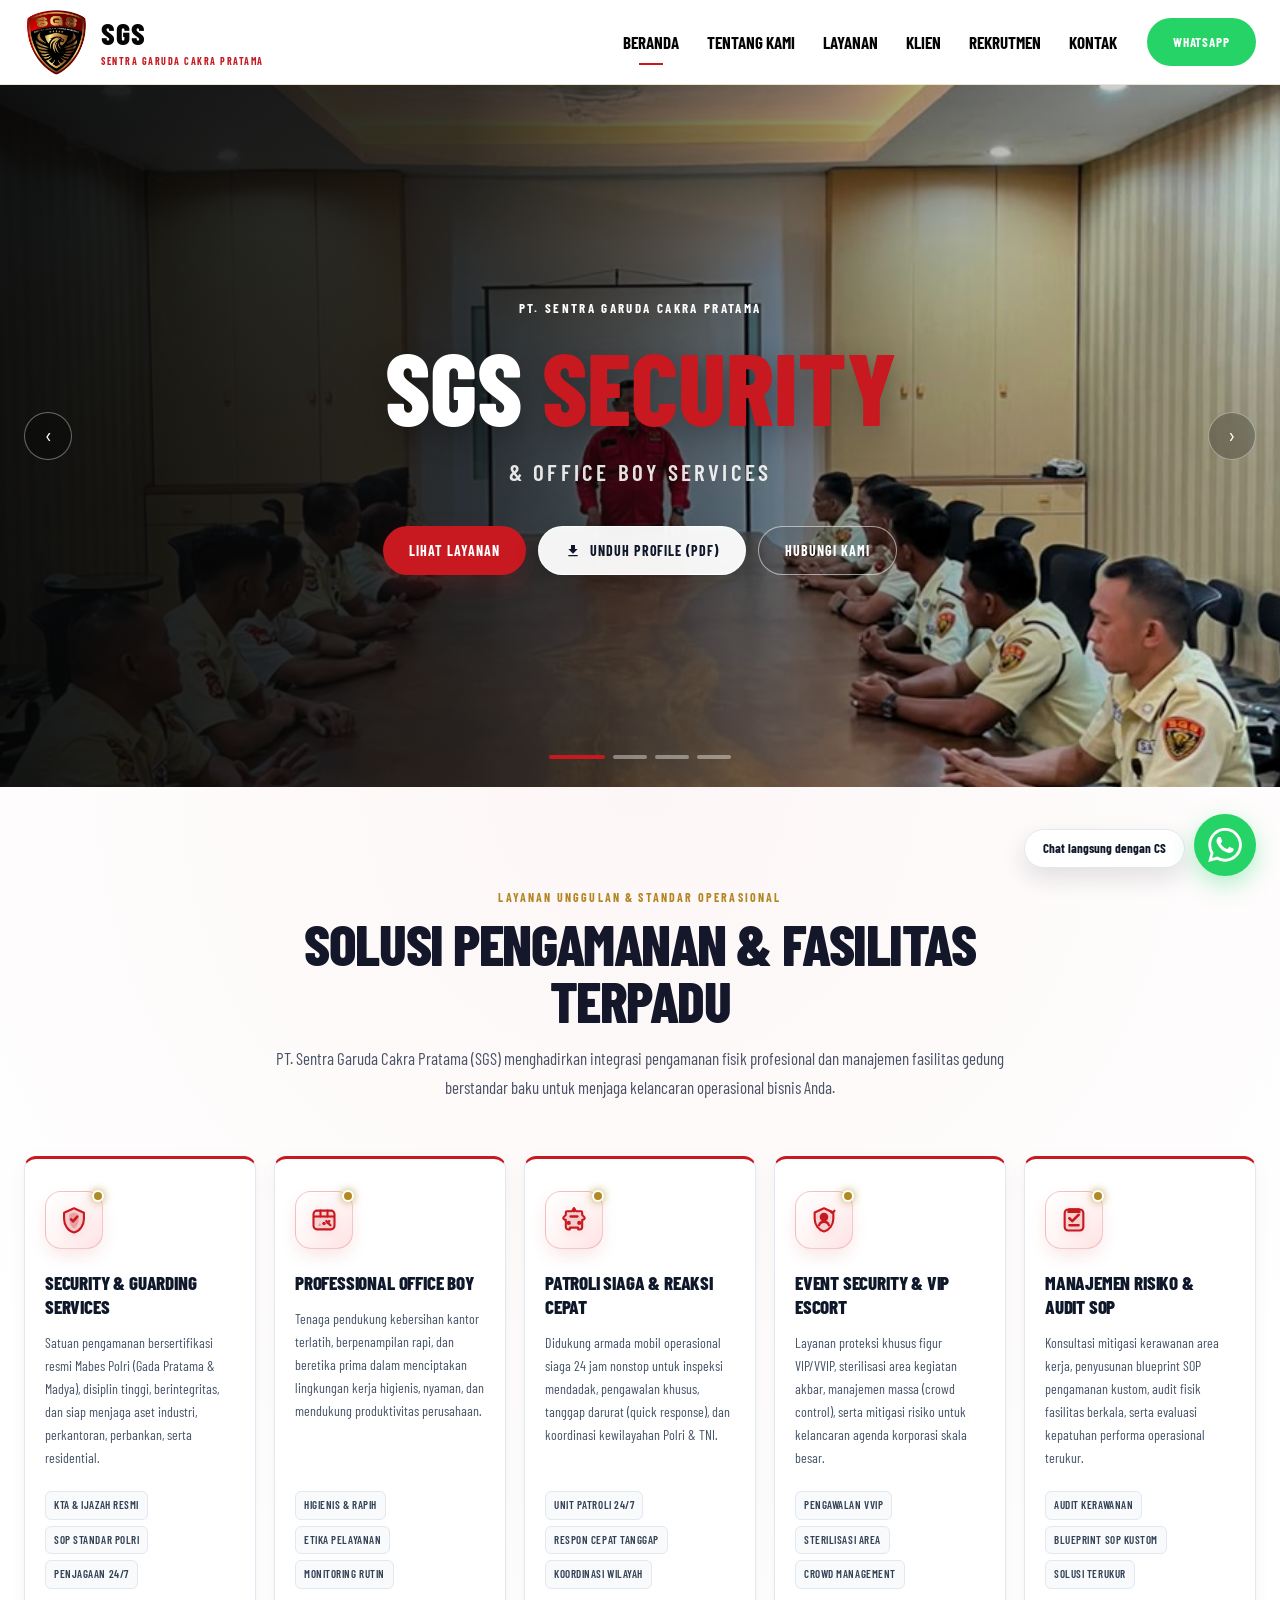
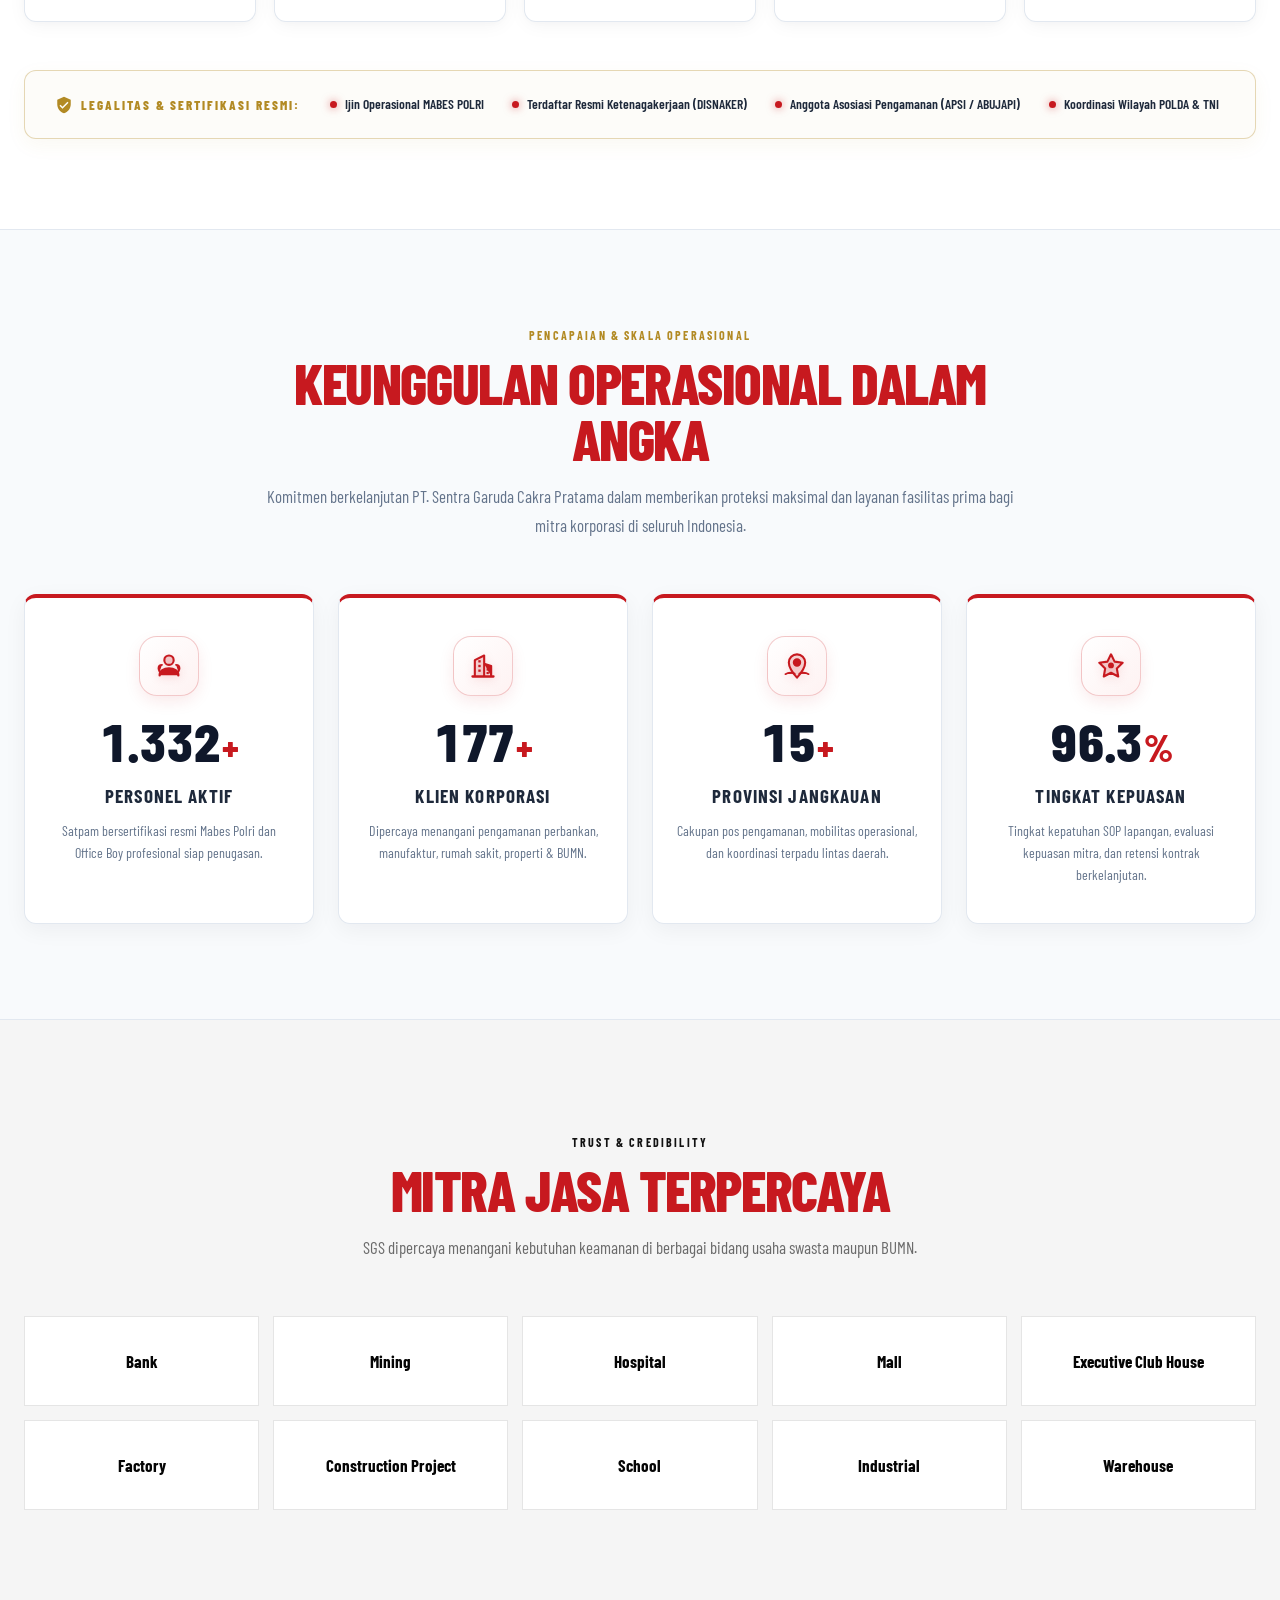
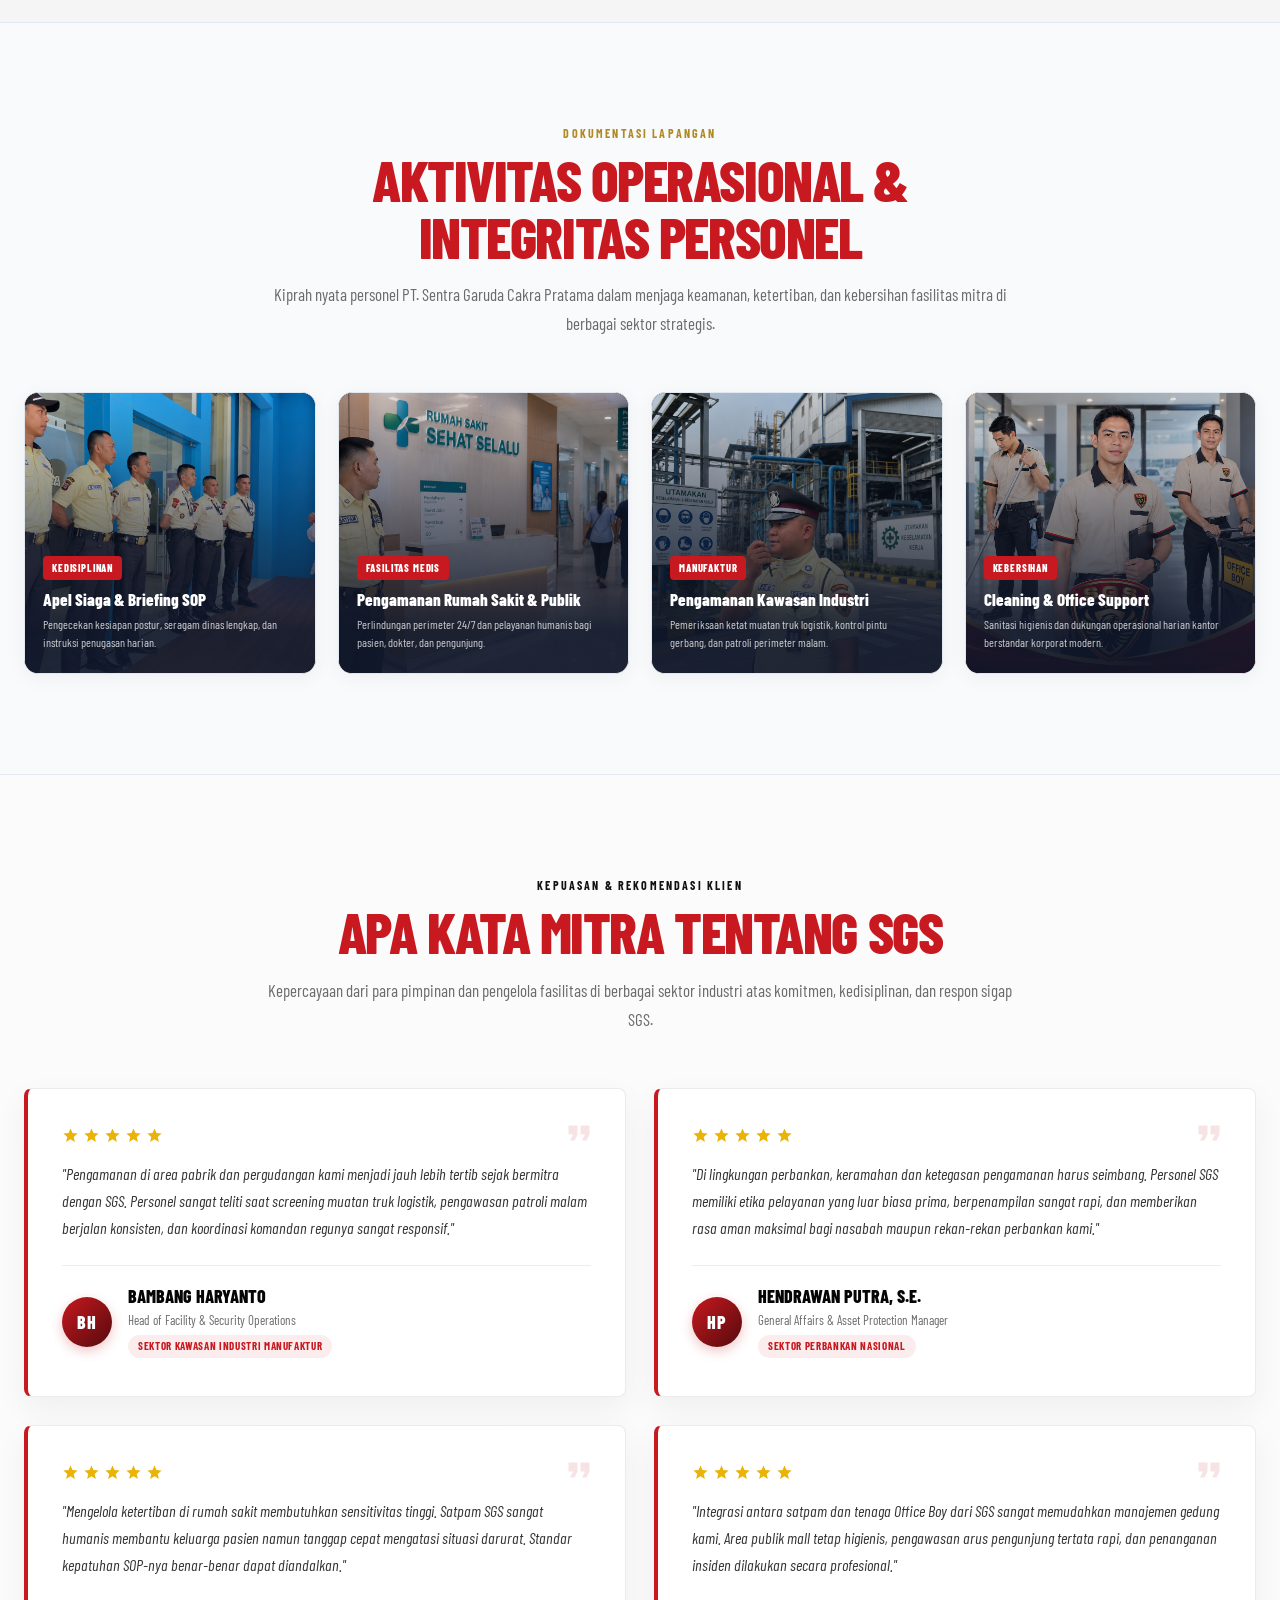
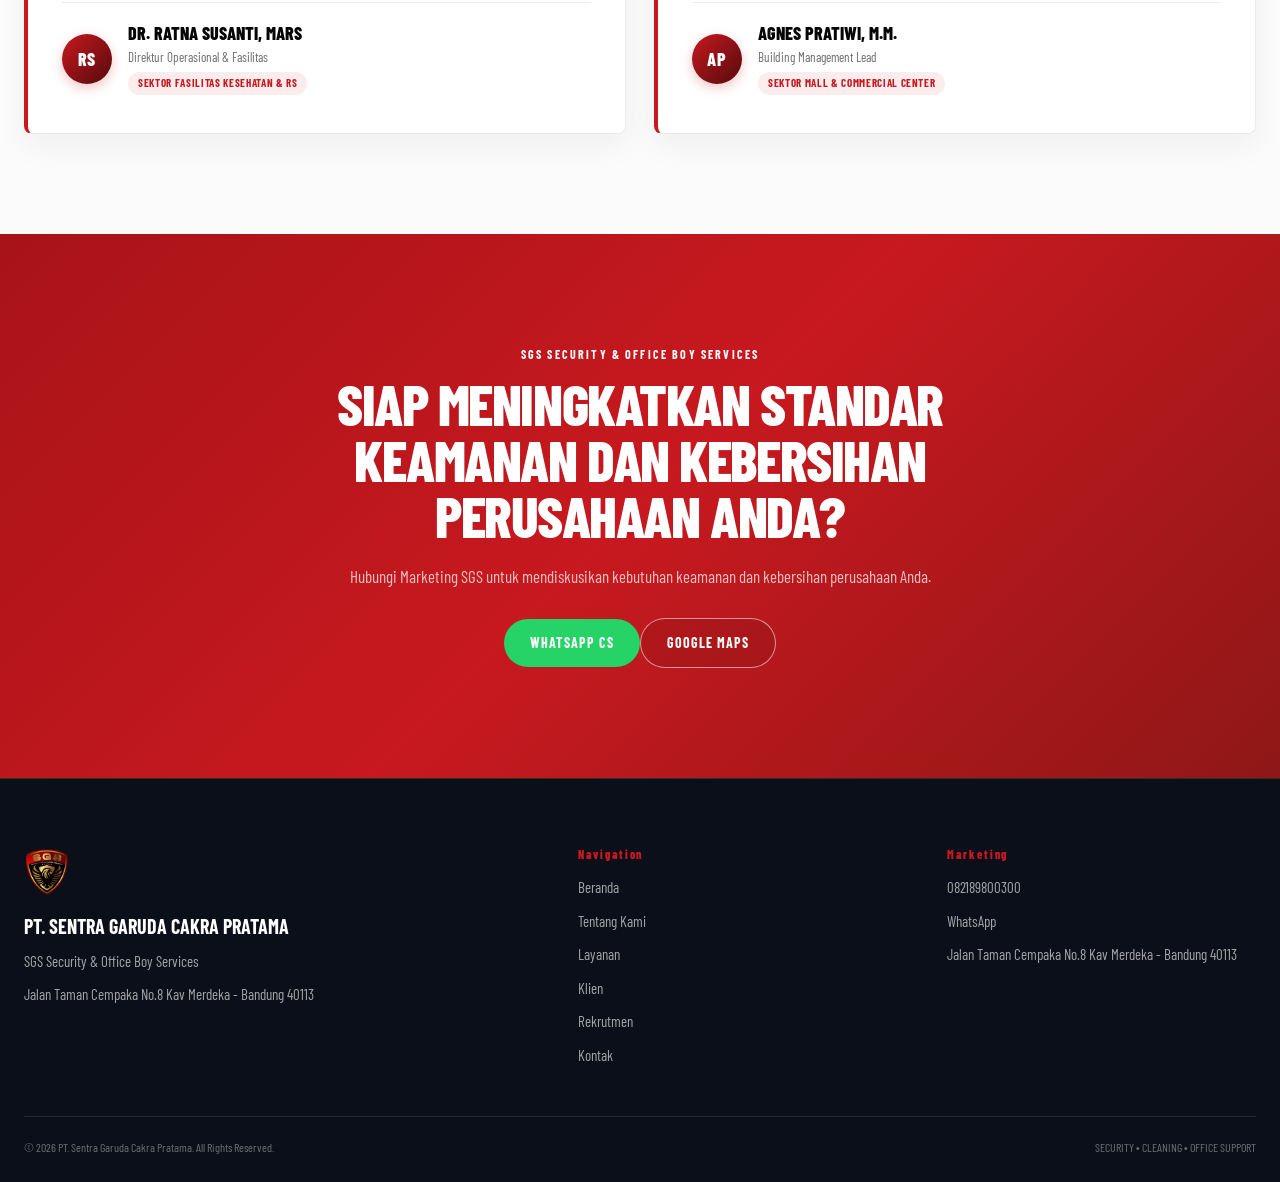
<file: index.html>
<!doctype html>
<html lang="id"><head>
    <meta charset="UTF-8">
    <meta name="viewport" content="width=device-width, initial-scale=1.0">

    <title>PT. Sentra Garuda Cakra Pratama</title>

    <link rel="icon" type="image/png" href="assets/images/logo.png">

    <link rel="stylesheet" href="style.css">
</head><body><header class="navbar"><div class="container nav-inner"><a class="brand" href="index.html" aria-label="SGS Beranda">
      <img src="assets/images/logo.png" alt="Logo SGS">
      <span><strong>SGS</strong><small>SENTRA GARUDA CAKRA PRATAMA</small></span>
    </a><nav class="nav-links" aria-label="Navigasi utama">
      <a href="index.html" class="active">BERANDA</a>
      <a href="tentang.html" class="">TENTANG KAMI</a>
      <a href="layanan.html" class="">LAYANAN</a>
      <a href="klien.html" class="">KLIEN</a>
      <a href="rekrutmen.html" class="">REKRUTMEN</a>
      <a href="kontak.html" class="">KONTAK</a>
    </nav>
      <a class="btn-wa nav-wa" href="https://wa.me/6282189800300" target="_blank" rel="noopener">WhatsApp</a>
      <button class="menu-toggle" aria-label="Buka menu" aria-expanded="false">☰</button>
    </div><nav class="mobile-drawer" aria-label="Navigasi mobile">
      <a href="index.html">Beranda</a><a href="tentang.html">Tentang Kami</a><a href="layanan.html">Layanan</a>
      <a href="klien.html">Klien</a>
      <a href="rekrutmen.html">Rekrutmen</a>
      <a href="kontak.html">Kontak</a>
      <a class="btn-wa" href="https://wa.me/6282189800300" target="_blank" rel="noopener">Hubungi via WhatsApp</a>
    </nav></header>
<main>
<section id="beranda" class="hero">
  <div class="hero-slides">
    <div class="hero-slide"><img src="assets/images/sgs-brief.png" alt="Tim SGS"></div>
    <div class="hero-slide"><img src="assets/images/IMG-20260704-WA0585.jpg" alt="Personel SGS profesional"></div>
    <div class="hero-slide"><img src="assets/images/hero-security.jpg" alt="Operasional SGS"></div>
    <div class="hero-slide active"><img src="assets/images/tentang-kami-2.jpg" alt="Security profesional SGS"></div>
  </div>
  <div class="hero-content">
    <div class="hero-tag">PT. SENTRA GARUDA CAKRA PRATAMA</div>
    <h1>SGS <span>SECURITY</span></h1>
    <div class="hero-sub">&amp; Office Boy Services</div>
    <div class="hero-actions">
      <a class="btn btn-red" href="layanan.html">Lihat Layanan</a>
      <a class="btn btn-download-hero" href="assets/Company-Profile-SGS.pdf" download="Company-Profile-SGS.pdf" target="_blank" rel="noopener">
        <svg viewBox="0 0 24 24"><path d="M19 9h-4V3H9v6H5l7 7 7-7zM5 18v2h14v-2H5z"/></svg>
        Unduh Profile (PDF)
      </a>
      <a class="btn btn-outline" href="kontak.html">Hubungi Kami</a>
    </div>
  </div>
  <button class="hero-arrow prev" aria-label="Slide sebelumnya">‹</button><button class="hero-arrow next" aria-label="Slide berikutnya">›</button>
  <div class="hero-dots" aria-label="Indikator slider"><button class="hero-dot active" aria-label="Slide 1"></button><button class="hero-dot" aria-label="Slide 2"></button><button class="hero-dot" aria-label="Slide 3"></button><button class="hero-dot" aria-label="Slide 4"></button></div>
</section>

<!-- ================= SOLUSI PENGAMANAN & FASILITAS TERPADU ================= -->
<section class="solusi-section reveal">
  <div class="container">
    <div class="section-head">
      <div class="eyebrow" style="color:var(--gold)">Layanan Unggulan &amp; Standar Operasional</div>
      <h2>SOLUSI PENGAMANAN &amp; FASILITAS TERPADU</h2>
      <p>PT. Sentra Garuda Cakra Pratama (SGS) menghadirkan integrasi pengamanan fisik profesional dan manajemen fasilitas gedung berstandar baku untuk menjaga kelancaran operasional bisnis Anda.</p>
    </div>

    <div class="solusi-grid">
      <!-- 01 Security & Guarding Services -->
      <article class="solusi-card">
        <div class="solusi-card-head">
          <div class="solusi-icon" aria-label="Security Services Icon">
            <svg viewBox="0 0 24 24" fill="none" xmlns="http://www.w3.org/2000/svg">
              <path d="M12 2L3.5 5.8V11.2C3.5 16.6 7.1 21.6 12 22.8C16.9 21.6 20.5 16.6 20.5 11.2V5.8L12 2Z" fill="currentColor" fill-opacity="0.14" stroke="currentColor" stroke-width="1.8" stroke-linecap="round" stroke-linejoin="round"/>
              <path d="M12 5.5L8 7.3V11.2C8 14.8 9.7 18.2 12 19.3C14.3 18.2 16 14.8 16 11.2V7.3L12 5.5Z" fill="currentColor" fill-opacity="0.25"/>
              <path d="M9.5 11.5L11.2 13.2L14.8 9.2" stroke="currentColor" stroke-width="2.2" stroke-linecap="round" stroke-linejoin="round"/>
            </svg>
          </div>
        </div>
        <h3>Security &amp; Guarding Services</h3>
        <p>Satuan pengamanan bersertifikasi resmi Mabes Polri (Gada Pratama &amp; Madya), disiplin tinggi, berintegritas, dan siap menjaga aset industri, perkantoran, perbankan, serta residential.</p>
        <div class="solusi-badges">
          <span class="badge-item">KTA &amp; Ijazah Resmi</span>
          <span class="badge-item">SOP Standar Polri</span>
          <span class="badge-item">Penjagaan 24/7</span>
        </div>
      </article>

      <!-- 02 Professional Office Boy -->
      <article class="solusi-card">
        <div class="solusi-card-head">
          <div class="solusi-icon" aria-label="Office Boy Icon">
            <svg viewBox="0 0 24 24" fill="none" xmlns="http://www.w3.org/2000/svg">
              <rect x="3" y="4" width="18" height="16" rx="3" stroke="currentColor" stroke-width="1.8" fill="currentColor" fill-opacity="0.1"/>
              <path d="M3 9H21" stroke="currentColor" stroke-width="1.8"/>
              <path d="M9 4V9M15 4V9" stroke="currentColor" stroke-width="1.8" stroke-linecap="round"/>
              <path d="M14 13L17.5 16.5M16.5 13L15 14.5" stroke="currentColor" stroke-width="2" stroke-linecap="round"/>
              <path d="M8 14.5L10 16.5L7 17.5" fill="currentColor" fill-opacity="0.3"/>
              <circle cx="12" cy="15" r="1.5" fill="currentColor"/>
            </svg>
          </div>
        </div>
        <h3>Professional Office Boy</h3>
        <p>Tenaga pendukung kebersihan kantor terlatih, berpenampilan rapi, dan beretika prima dalam menciptakan lingkungan kerja higienis, nyaman, dan mendukung produktivitas perusahaan.</p>
        <div class="solusi-badges">
          <span class="badge-item">Higienis &amp; Rapih</span>
          <span class="badge-item">Etika Pelayanan</span>
          <span class="badge-item">Monitoring Rutin</span>
        </div>
      </article>

      <!-- 03 Patroli Siaga & Reaksi Cepat -->
      <article class="solusi-card">
        <div class="solusi-card-head">
          <div class="solusi-icon" aria-label="Patroli Icon">
            <svg viewBox="0 0 24 24" fill="none" xmlns="http://www.w3.org/2000/svg">
              <path d="M12 2L13.8 4.5H18C18.6 4.5 19 4.9 19 5.5V7.5L20.8 9.5C21.4 10.2 21.1 11.2 20.3 11.5L19 12V18C19 19.1 18.1 20 17 20H15.5V18.5H8.5V20H7C5.9 20 5 19.1 5 18V12L3.7 11.5C2.9 11.2 2.6 10.2 3.2 9.5L5 7.5V5.5C5 4.9 5.4 4.5 6 4.5H10.2L12 2Z" fill="currentColor" fill-opacity="0.12" stroke="currentColor" stroke-width="1.8" stroke-linejoin="round"/>
              <circle cx="7.5" cy="14.5" r="1.8" fill="currentColor"/>
              <circle cx="16.5" cy="14.5" r="1.8" fill="currentColor"/>
              <path d="M9 9H15" stroke="currentColor" stroke-width="2" stroke-linecap="round"/>
              <path d="M12 2V4.5" stroke="currentColor" stroke-width="2" stroke-linecap="round"/>
            </svg>
          </div>
        </div>
        <h3>Patroli Siaga &amp; Reaksi Cepat</h3>
        <p>Didukung armada mobil operasional siaga 24 jam nonstop untuk inspeksi mendadak, pengawalan khusus, tanggap darurat (quick response), dan koordinasi kewilayahan Polri &amp; TNI.</p>
        <div class="solusi-badges">
          <span class="badge-item">Unit Patroli 24/7</span>
          <span class="badge-item">Respon Cepat Tanggap</span>
          <span class="badge-item">Koordinasi Wilayah</span>
        </div>
      </article>

      <!-- 04 Event Security & VIP Escort -->
      <article class="solusi-card">
        <div class="solusi-card-head">
          <div class="solusi-icon" aria-label="VIP Security Icon">
            <svg viewBox="0 0 24 24" fill="none" xmlns="http://www.w3.org/2000/svg">
              <path d="M12 2L4 5.5V11C4 16 7.4 20.6 12 21.8C16.6 20.6 20 16 20 11V5.5L12 2Z" fill="currentColor" fill-opacity="0.1" stroke="currentColor" stroke-width="1.8" stroke-linecap="round" stroke-linejoin="round"/>
              <circle cx="12" cy="9.5" r="2.8" fill="currentColor" stroke="currentColor" stroke-width="1.8"/>
              <path d="M7.8 16.5C8.4 14.5 10 13.5 12 13.5C14 13.5 15.6 14.5 16.2 16.5" stroke="currentColor" stroke-width="2" stroke-linecap="round"/>
              <path d="M17.5 4.5L19 6L21 4" stroke="currentColor" stroke-width="1.8" stroke-linecap="round" stroke-linejoin="round"/>
            </svg>
          </div>
        </div>
        <h3>Event Security &amp; VIP Escort</h3>
        <p>Layanan proteksi khusus figur VIP/VVIP, sterilisasi area kegiatan akbar, manajemen massa (crowd control), serta mitigasi risiko untuk kelancaran agenda korporasi skala besar.</p>
        <div class="solusi-badges">
          <span class="badge-item">Pengawalan VVIP</span>
          <span class="badge-item">Sterilisasi Area</span>
          <span class="badge-item">Crowd Management</span>
        </div>
      </article>

      <!-- 05 Manajemen Risiko & Audit SOP -->
      <article class="solusi-card">
        <div class="solusi-card-head">
          <div class="solusi-icon" aria-label="Risk Management Icon">
            <svg viewBox="0 0 24 24" fill="none" xmlns="http://www.w3.org/2000/svg">
              <rect x="4" y="3" width="16" height="18" rx="3" stroke="currentColor" stroke-width="1.8" fill="currentColor" fill-opacity="0.1"/>
              <path d="M8 2.5H16C16.5 2.5 17 3 17 3.5V5.5H7V3.5C7 3 7.5 2.5 8 2.5Z" fill="currentColor" stroke="currentColor" stroke-width="1.2"/>
              <path d="M8 10.5L10.5 13L16 7.5" stroke="currentColor" stroke-width="2.2" stroke-linecap="round" stroke-linejoin="round"/>
              <path d="M8 16.5H16" stroke="currentColor" stroke-width="2" stroke-linecap="round"/>
            </svg>
          </div>
        </div>
        <h3>Manajemen Risiko &amp; Audit SOP</h3>
        <p>Konsultasi mitigasi kerawanan area kerja, penyusunan blueprint SOP pengamanan kustom, audit fisik fasilitas berkala, serta evaluasi kepatuhan performa operasional terukur.</p>
        <div class="solusi-badges">
          <span class="badge-item">Audit Kerawanan</span>
          <span class="badge-item">Blueprint SOP Kustom</span>
          <span class="badge-item">Solusi Terukur</span>
        </div>
      </article>
    </div>

    <!-- Legalitas & Akreditasi Bar -->
    <div class="legal-strip">
      <div class="legal-title">
        <svg viewBox="0 0 24 24"><path d="M12 1L3 5v6c0 5.55 3.84 10.74 9 12 5.16-1.26 9-6.45 9-12V5l-9-4zm-2 16l-4-4 1.41-1.41L10 14.17l6.59-6.59L18 9l-8 8z"/></svg>
        Legalitas &amp; Sertifikasi Resmi:
      </div>
      <div class="legal-items">
        <div class="legal-pill"><span class="legal-dot"></span> Ijin Operasional MABES POLRI</div>
        <div class="legal-pill"><span class="legal-dot"></span> Terdaftar Resmi Ketenagakerjaan (DISNAKER)</div>
        <div class="legal-pill"><span class="legal-dot"></span> Anggota Asosiasi Pengamanan (APSI / ABUJAPI)</div>
        <div class="legal-pill"><span class="legal-dot"></span> Koordinasi Wilayah POLDA &amp; TNI</div>
      </div>
    </div>
  </div>
</section>

<!-- ================= COUNTER SECTION (ANIMATED COUNT) ================= -->
<section class="section counter-section reveal">
  <div class="container">
    <div class="section-head">
      <div class="eyebrow" style="color:var(--gold)">Pencapaian &amp; Skala Operasional</div>
      <h2>KEUNGGULAN OPERASIONAL DALAM ANGKA</h2>
      <p>Komitmen berkelanjutan PT. Sentra Garuda Cakra Pratama dalam memberikan proteksi maksimal dan layanan fasilitas prima bagi mitra korporasi di seluruh Indonesia.</p>
    </div>

    <div class="counter-grid">
      <!-- Personel Aktif -->
      <div class="counter-card">
        <div class="counter-icon">
          <svg viewBox="0 0 24 24" fill="none" xmlns="http://www.w3.org/2000/svg">
            <circle cx="12" cy="7" r="4" fill="currentColor" fill-opacity="0.2" stroke="currentColor" stroke-width="1.8"/>
            <path d="M4 20C4 16.5 7.5 14 12 14C16.5 14 20 16.5 20 20" stroke="currentColor" stroke-width="2" stroke-linecap="round"/>
            <path d="M18 11C19.5 11 21 12 21 14C21 15 20.5 16 20 17" stroke="currentColor" stroke-width="1.6" stroke-linecap="round"/>
            <path d="M6 11C4.5 11 3 12 3 14C3 15 3.5 16 4 17" stroke="currentColor" stroke-width="1.6" stroke-linecap="round"/>
          </svg>
        </div>
        <div class="counter-number-wrap">
          <span class="counter-val" data-target="1376" data-format="locale">0</span><span class="counter-suffix">+</span>
        </div>
        <div class="counter-title">Personel Aktif</div>
        <p class="counter-desc">Satpam bersertifikasi resmi Mabes Polri dan Office Boy profesional siap penugasan.</p>
      </div>

      <!-- Klien Korporasi -->
      <div class="counter-card">
        <div class="counter-icon">
          <svg viewBox="0 0 24 24" fill="none" xmlns="http://www.w3.org/2000/svg">
            <path d="M3 21H21" stroke="currentColor" stroke-width="2" stroke-linecap="round"/>
            <path d="M5 21V7L13 3V21" fill="currentColor" fill-opacity="0.15" stroke="currentColor" stroke-width="1.8" stroke-linejoin="round"/>
            <path d="M13 10L19 12V21" stroke="currentColor" stroke-width="1.8" stroke-linejoin="round"/>
            <rect x="8" y="7" width="2" height="2" fill="currentColor"/>
            <rect x="8" y="11" width="2" height="2" fill="currentColor"/>
            <rect x="8" y="15" width="2" height="2" fill="currentColor"/>
            <rect x="15" y="14" width="2" height="2" fill="currentColor"/>
            <rect x="15" y="17" width="2" height="2" fill="currentColor"/>
          </svg>
        </div>
        <div class="counter-number-wrap">
          <span class="counter-val" data-target="183">0</span><span class="counter-suffix">+</span>
        </div>
        <div class="counter-title">Klien Korporasi</div>
        <p class="counter-desc">Dipercaya menangani pengamanan perbankan, manufaktur, rumah sakit, properti &amp; BUMN.</p>
      </div>

      <!-- Provinsi Jangkauan -->
      <div class="counter-card">
        <div class="counter-icon">
          <svg viewBox="0 0 24 24" fill="none" xmlns="http://www.w3.org/2000/svg">
            <path d="M12 2C8.1 2 5 5.1 5 9C5 14.2 12 22 12 22C12 22 19 14.2 19 9C19 5.1 15.9 2 12 2Z" fill="currentColor" fill-opacity="0.14" stroke="currentColor" stroke-width="1.8" stroke-linecap="round" stroke-linejoin="round"/>
            <circle cx="12" cy="9" r="3" fill="currentColor" stroke="currentColor" stroke-width="1.2"/>
            <path d="M2 19C4.5 17.5 7.5 17.5 10 18.5" stroke="currentColor" stroke-width="1.5" stroke-linecap="round"/>
            <path d="M14 18.5C16.5 17.5 19.5 17.5 22 19" stroke="currentColor" stroke-width="1.5" stroke-linecap="round"/>
          </svg>
        </div>
        <div class="counter-number-wrap">
          <span class="counter-val" data-target="16">0</span><span class="counter-suffix">+</span>
        </div>
        <div class="counter-title">Provinsi Jangkauan</div>
        <p class="counter-desc">Cakupan pos pengamanan, mobilitas operasional, dan koordinasi terpadu lintas daerah.</p>
      </div>

      <!-- Tingkat Kepuasan -->
      <div class="counter-card">
        <div class="counter-icon">
          <svg viewBox="0 0 24 24" fill="none" xmlns="http://www.w3.org/2000/svg">
            <path d="M12 2L15.09 8.26L22 9.27L17 14.14L18.18 21.02L12 17.77L5.82 21.02L7 14.14L2 9.27L8.91 8.26L12 2Z" fill="currentColor" fill-opacity="0.18" stroke="currentColor" stroke-width="1.8" stroke-linecap="round" stroke-linejoin="round"/>
            <circle cx="12" cy="11.5" r="2.5" fill="currentColor"/>
          </svg>
        </div>
        <div class="counter-number-wrap">
          <span class="counter-val" data-target="99.4" data-decimals="1">0</span><span class="counter-suffix">%</span>
        </div>
        <div class="counter-title">Tingkat Kepuasan</div>
        <p class="counter-desc">Tingkat kepatuhan SOP lapangan, evaluasi kepuasan mitra, dan retensi kontrak berkelanjutan.</p>
      </div>
    </div>
  </div>
</section>

<section class="section trust reveal">
  <div class="container">
    <div class="section-head">
      <div class="eyebrow">Trust &amp; Credibility</div>
      <h2>MITRA JASA TERPERCAYA</h2>
      <p>SGS dipercaya menangani kebutuhan keamanan di berbagai bidang usaha swasta maupun BUMN.</p>
    </div>
    <div class="industry-grid">
      <div class="industry">Bank</div><div class="industry">Mining</div><div class="industry">Hospital</div>
      <div class="industry">Mall</div><div class="industry">Executive Club House</div><div class="industry">Factory</div>
      <div class="industry">Construction Project</div><div class="industry">School</div><div class="industry">Industrial</div>
      <div class="industry">Warehouse</div>
    </div>
  </div>
</section>

<!-- ================= GALERI DOKUMENTASI OPERASIONAL ================= -->
<section class="section home-gallery-section reveal">
  <div class="container">
    <div class="section-head">
      <div class="eyebrow" style="color:var(--gold)">Dokumentasi Lapangan</div>
      <h2>AKTIVITAS OPERASIONAL &amp; INTEGRITAS PERSONEL</h2>
      <p>Kiprah nyata personel PT. Sentra Garuda Cakra Pratama dalam menjaga keamanan, ketertiban, dan kebersihan fasilitas mitra di berbagai sektor strategis.</p>
    </div>

    <div class="home-gallery-grid">
      <!-- Photo 1: Apel Siaga -->
      <div class="home-photo-card">
        <div class="photo-card-media">
          <img src="assets/images/sgs-brief.png" alt="Apel Siaga Satpam SGS" loading="lazy">
          <div class="photo-card-overlay">
            <span class="photo-tag">Kedisiplinan</span>
            <h3>Apel Siaga &amp; Briefing SOP</h3>
            <p>Pengecekan kesiapan postur, seragam dinas lengkap, dan instruksi penugasan harian.</p>
          </div>
        </div>
      </div>

      <!-- Photo 2: Rumah Sakit -->
      <div class="home-photo-card">
        <div class="photo-card-media">
          <img src="assets/images/keamanan-rs.png" alt="Pengamanan Rumah Sakit SGS" loading="lazy">
          <div class="photo-card-overlay">
            <span class="photo-tag">Fasilitas Medis</span>
            <h3>Pengamanan Rumah Sakit &amp; Publik</h3>
            <p>Perlindungan perimeter 24/7 dan pelayanan humanis bagi pasien, dokter, dan pengunjung.</p>
          </div>
        </div>
      </div>

      <!-- Photo 3: Industri & Logistik -->
      <div class="home-photo-card">
        <div class="photo-card-media">
          <img src="assets/images/satpam-industri.png" alt="Pengamanan Kawasan Industri SGS" loading="lazy">
          <div class="photo-card-overlay">
            <span class="photo-tag">Manufaktur</span>
            <h3>Pengamanan Kawasan Industri</h3>
            <p>Pemeriksaan ketat muatan truk logistik, kontrol pintu gerbang, dan patroli perimeter malam.</p>
          </div>
        </div>
      </div>

      <!-- Photo 4: Office Boy -->
      <div class="home-photo-card">
        <div class="photo-card-media">
          <img src="assets/images/sgs-ob.png" alt="Cleaning Service & Office Boy SGS" loading="lazy">
          <div class="photo-card-overlay">
            <span class="photo-tag">Kebersihan</span>
            <h3>Cleaning &amp; Office Support</h3>
            <p>Sanitasi higienis dan dukungan operasional harian kantor berstandar korporat modern.</p>
          </div>
        </div>
      </div>
    </div>
  </div>
</section>

<!-- ================= TESTIMONIAL SECTION ================= -->
<section class="section testimonial-section reveal">
  <div class="container">
    <div class="section-head">
      <div class="eyebrow">Kepuasan &amp; Rekomendasi Klien</div>
      <h2>APA KATA MITRA TENTANG SGS</h2>
      <p>Kepercayaan dari para pimpinan dan pengelola fasilitas di berbagai sektor industri atas komitmen, kedisiplinan, dan respon sigap SGS.</p>
    </div>

    <div class="testimonial-grid">
      <!-- Testimonial 1 -->
      <article class="testimonial-card">
        <div class="testimonial-quote-icon">
          <svg viewBox="0 0 24 24"><path d="M6 17h3l2-4V7H5v6h3zm8 0h3l2-4V7h-6v6h3z"/></svg>
        </div>
        <div>
          <div class="testimonial-stars">
            <svg viewBox="0 0 24 24"><path d="M12 17.27L18.18 21l-1.64-7.03L22 9.24l-7.19-.61L12 2 9.19 8.63 2 9.24l5.46 4.73L5.82 21z"/></svg>
            <svg viewBox="0 0 24 24"><path d="M12 17.27L18.18 21l-1.64-7.03L22 9.24l-7.19-.61L12 2 9.19 8.63 2 9.24l5.46 4.73L5.82 21z"/></svg>
            <svg viewBox="0 0 24 24"><path d="M12 17.27L18.18 21l-1.64-7.03L22 9.24l-7.19-.61L12 2 9.19 8.63 2 9.24l5.46 4.73L5.82 21z"/></svg>
            <svg viewBox="0 0 24 24"><path d="M12 17.27L18.18 21l-1.64-7.03L22 9.24l-7.19-.61L12 2 9.19 8.63 2 9.24l5.46 4.73L5.82 21z"/></svg>
            <svg viewBox="0 0 24 24"><path d="M12 17.27L18.18 21l-1.64-7.03L22 9.24l-7.19-.61L12 2 9.19 8.63 2 9.24l5.46 4.73L5.82 21z"/></svg>
          </div>
          <p class="testimonial-quote">"Pengamanan di area pabrik dan pergudangan kami menjadi jauh lebih tertib sejak bermitra dengan SGS. Personel sangat teliti saat screening muatan truk logistik, pengawasan patroli malam berjalan konsisten, dan koordinasi komandan regunya sangat responsif."</p>
        </div>
        <div class="testimonial-client">
          <div class="client-avatar">BH</div>
          <div class="client-info">
            <h4>Bambang Haryanto</h4>
            <div class="client-role">Head of Facility &amp; Security Operations</div>
            <span class="client-sector">Sektor Kawasan Industri Manufaktur</span>
          </div>
        </div>
      </article>

      <!-- Testimonial 2 -->
      <article class="testimonial-card">
        <div class="testimonial-quote-icon">
          <svg viewBox="0 0 24 24"><path d="M6 17h3l2-4V7H5v6h3zm8 0h3l2-4V7h-6v6h3z"/></svg>
        </div>
        <div>
          <div class="testimonial-stars">
            <svg viewBox="0 0 24 24"><path d="M12 17.27L18.18 21l-1.64-7.03L22 9.24l-7.19-.61L12 2 9.19 8.63 2 9.24l5.46 4.73L5.82 21z"/></svg>
            <svg viewBox="0 0 24 24"><path d="M12 17.27L18.18 21l-1.64-7.03L22 9.24l-7.19-.61L12 2 9.19 8.63 2 9.24l5.46 4.73L5.82 21z"/></svg>
            <svg viewBox="0 0 24 24"><path d="M12 17.27L18.18 21l-1.64-7.03L22 9.24l-7.19-.61L12 2 9.19 8.63 2 9.24l5.46 4.73L5.82 21z"/></svg>
            <svg viewBox="0 0 24 24"><path d="M12 17.27L18.18 21l-1.64-7.03L22 9.24l-7.19-.61L12 2 9.19 8.63 2 9.24l5.46 4.73L5.82 21z"/></svg>
            <svg viewBox="0 0 24 24"><path d="M12 17.27L18.18 21l-1.64-7.03L22 9.24l-7.19-.61L12 2 9.19 8.63 2 9.24l5.46 4.73L5.82 21z"/></svg>
          </div>
          <p class="testimonial-quote">"Di lingkungan perbankan, keramahan dan ketegasan pengamanan harus seimbang. Personel SGS memiliki etika pelayanan yang luar biasa prima, berpenampilan sangat rapi, dan memberikan rasa aman maksimal bagi nasabah maupun rekan-rekan perbankan kami."</p>
        </div>
        <div class="testimonial-client">
          <div class="client-avatar">HP</div>
          <div class="client-info">
            <h4>Hendrawan Putra, S.E.</h4>
            <div class="client-role">General Affairs &amp; Asset Protection Manager</div>
            <span class="client-sector">Sektor Perbankan Nasional</span>
          </div>
        </div>
      </article>

      <!-- Testimonial 3 -->
      <article class="testimonial-card">
        <div class="testimonial-quote-icon">
          <svg viewBox="0 0 24 24"><path d="M6 17h3l2-4V7H5v6h3zm8 0h3l2-4V7h-6v6h3z"/></svg>
        </div>
        <div>
          <div class="testimonial-stars">
            <svg viewBox="0 0 24 24"><path d="M12 17.27L18.18 21l-1.64-7.03L22 9.24l-7.19-.61L12 2 9.19 8.63 2 9.24l5.46 4.73L5.82 21z"/></svg>
            <svg viewBox="0 0 24 24"><path d="M12 17.27L18.18 21l-1.64-7.03L22 9.24l-7.19-.61L12 2 9.19 8.63 2 9.24l5.46 4.73L5.82 21z"/></svg>
            <svg viewBox="0 0 24 24"><path d="M12 17.27L18.18 21l-1.64-7.03L22 9.24l-7.19-.61L12 2 9.19 8.63 2 9.24l5.46 4.73L5.82 21z"/></svg>
            <svg viewBox="0 0 24 24"><path d="M12 17.27L18.18 21l-1.64-7.03L22 9.24l-7.19-.61L12 2 9.19 8.63 2 9.24l5.46 4.73L5.82 21z"/></svg>
            <svg viewBox="0 0 24 24"><path d="M12 17.27L18.18 21l-1.64-7.03L22 9.24l-7.19-.61L12 2 9.19 8.63 2 9.24l5.46 4.73L5.82 21z"/></svg>
          </div>
          <p class="testimonial-quote">"Mengelola ketertiban di rumah sakit membutuhkan sensitivitas tinggi. Satpam SGS sangat humanis membantu keluarga pasien namun tanggap cepat mengatasi situasi darurat. Standar kepatuhan SOP-nya benar-benar dapat diandalkan."</p>
        </div>
        <div class="testimonial-client">
          <div class="client-avatar">RS</div>
          <div class="client-info">
            <h4>dr. Ratna Susanti, MARS</h4>
            <div class="client-role">Direktur Operasional &amp; Fasilitas</div>
            <span class="client-sector">Sektor Fasilitas Kesehatan &amp; RS</span>
          </div>
        </div>
      </article>

      <!-- Testimonial 4 -->
      <article class="testimonial-card">
        <div class="testimonial-quote-icon">
          <svg viewBox="0 0 24 24"><path d="M6 17h3l2-4V7H5v6h3zm8 0h3l2-4V7h-6v6h3z"/></svg>
        </div>
        <div>
          <div class="testimonial-stars">
            <svg viewBox="0 0 24 24"><path d="M12 17.27L18.18 21l-1.64-7.03L22 9.24l-7.19-.61L12 2 9.19 8.63 2 9.24l5.46 4.73L5.82 21z"/></svg>
            <svg viewBox="0 0 24 24"><path d="M12 17.27L18.18 21l-1.64-7.03L22 9.24l-7.19-.61L12 2 9.19 8.63 2 9.24l5.46 4.73L5.82 21z"/></svg>
            <svg viewBox="0 0 24 24"><path d="M12 17.27L18.18 21l-1.64-7.03L22 9.24l-7.19-.61L12 2 9.19 8.63 2 9.24l5.46 4.73L5.82 21z"/></svg>
            <svg viewBox="0 0 24 24"><path d="M12 17.27L18.18 21l-1.64-7.03L22 9.24l-7.19-.61L12 2 9.19 8.63 2 9.24l5.46 4.73L5.82 21z"/></svg>
            <svg viewBox="0 0 24 24"><path d="M12 17.27L18.18 21l-1.64-7.03L22 9.24l-7.19-.61L12 2 9.19 8.63 2 9.24l5.46 4.73L5.82 21z"/></svg>
          </div>
          <p class="testimonial-quote">"Integrasi antara satpam dan tenaga Office Boy dari SGS sangat memudahkan manajemen gedung kami. Area publik mall tetap higienis, pengawasan arus pengunjung tertata rapi, dan penanganan insiden dilakukan secara profesional."</p>
        </div>
        <div class="testimonial-client">
          <div class="client-avatar">AP</div>
          <div class="client-info">
            <h4>Agnes Pratiwi, M.M.</h4>
            <div class="client-role">Building Management Lead</div>
            <span class="client-sector">Sektor Mall &amp; Commercial Center</span>
          </div>
        </div>
      </article>
    </div>
  </div>
</section>

<section class="cta">
  <div class="container">
    <div class="eyebrow" style="color:#fff">SGS Security &amp; Office Boy Services</div>
    <h2>SIAP MENINGKATKAN STANDAR KEAMANAN DAN KEBERSIHAN PERUSAHAAN ANDA?</h2>
    <p>Hubungi Marketing SGS untuk mendiskusikan kebutuhan keamanan dan kebersihan perusahaan Anda.</p>
    <a class="btn-wa" href="https://wa.me/6282189800300" target="_blank" rel="noopener">Whatsapp CS</a><a class="btn btn-outline" href="kontak.html">Google Maps</a>
  </div>
</section>
</main><footer class="footer">
  <div class="container">
    <div class="footer-grid">
      <div class="footer-brand"><img src="assets/images/logo.png" alt="Logo SGS"><strong>PT. SENTRA GARUDA CAKRA PRATAMA</strong><p>SGS Security &amp; Office Boy Services</p><p>Jalan Taman Cempaka No.8 Kav Merdeka - Bandung 40113</p></div>
      <div><h4>Navigation</h4><a href="index.html">Beranda</a><a href="tentang.html">Tentang Kami</a><a href="layanan.html">Layanan</a><a href="klien.html">Klien</a><a href="rekrutmen.html">Rekrutmen</a><a href="kontak.html">Kontak</a></div>
      <div><h4>Marketing</h4><a href="tel:082189800300">082189800300</a><a href="https://wa.me/6282189800300" target="_blank" rel="noopener">WhatsApp</a><p>Jalan Taman Cempaka No.8 Kav Merdeka - Bandung 40113</p></div>
    </div>
    <div class="footer-bottom"><span>© 2026 PT. Sentra Garuda Cakra Pratama. All Rights Reserved.</span><span>SECURITY • CLEANING • OFFICE SUPPORT</span></div>
  </div>
</footer><a href="https://wa.me/6282189800300"
   class="wa-float"
   target="_blank"
   rel="noopener"
   aria-label="Chat WhatsApp">

    <svg viewBox="0 0 24 24" aria-hidden="true">
        <path d="M20.52 3.48A11.86 11.86 0 0 0 12.08 0C5.54 0 .22 5.32.22 11.86c0 2.09.55 4.13 1.59 5.93L.12 24l6.36-1.67a11.82 11.82 0 0 0 5.6 1.42h.01c6.54 0 11.86-5.32 11.86-11.86 0-3.17-1.23-6.15-3.43-8.41zM12.09 21.73h-.01a9.84 9.84 0 0 1-5.02-1.38l-.36-.21-3.77.99 1.01-3.67-.23-.38a9.85 9.85 0 0 1-1.51-5.22c0-5.43 4.42-9.85 9.86-9.85 2.63 0 5.1 1.03 6.96 2.89a9.8 9.8 0 0 1 2.89 6.96c0 5.44-4.42 9.87-9.82 9.87zm5.4-7.39c-.3-.15-1.77-.87-2.04-.97-.27-.1-.47-.15-.67.15-.2.3-.77.97-.95 1.17-.17.2-.35.22-.65.07-.3-.15-1.26-.46-2.4-1.47-.89-.79-1.49-1.77-1.66-2.07-.17-.3-.02-.46.13-.61.13-.13.3-.35.45-.52.15-.17.2-.3.3-.5.1-.2.05-.37-.02-.52-.07-.15-.67-1.62-.92-2.22-.24-.58-.49-.5-.67-.51h-.57c-.2 0-.52.07-.79.37-.27.3-1.04 1.02-1.04 2.49s1.07 2.89 1.22 3.09c.15.2 2.1 3.21 5.08 4.5.71.31 1.26.49 1.69.63.71.23 1.36.2 1.87.12.57-.08 1.77-.72 2.02-1.42.25-.7.25-1.3.17-1.42-.07-.12-.27-.2-.57-.35z"/>
    </svg>

</a>

<div class="wa-label">
    Chat langsung dengan CS
</div><script src="script.js"></script></body></html>
</file>
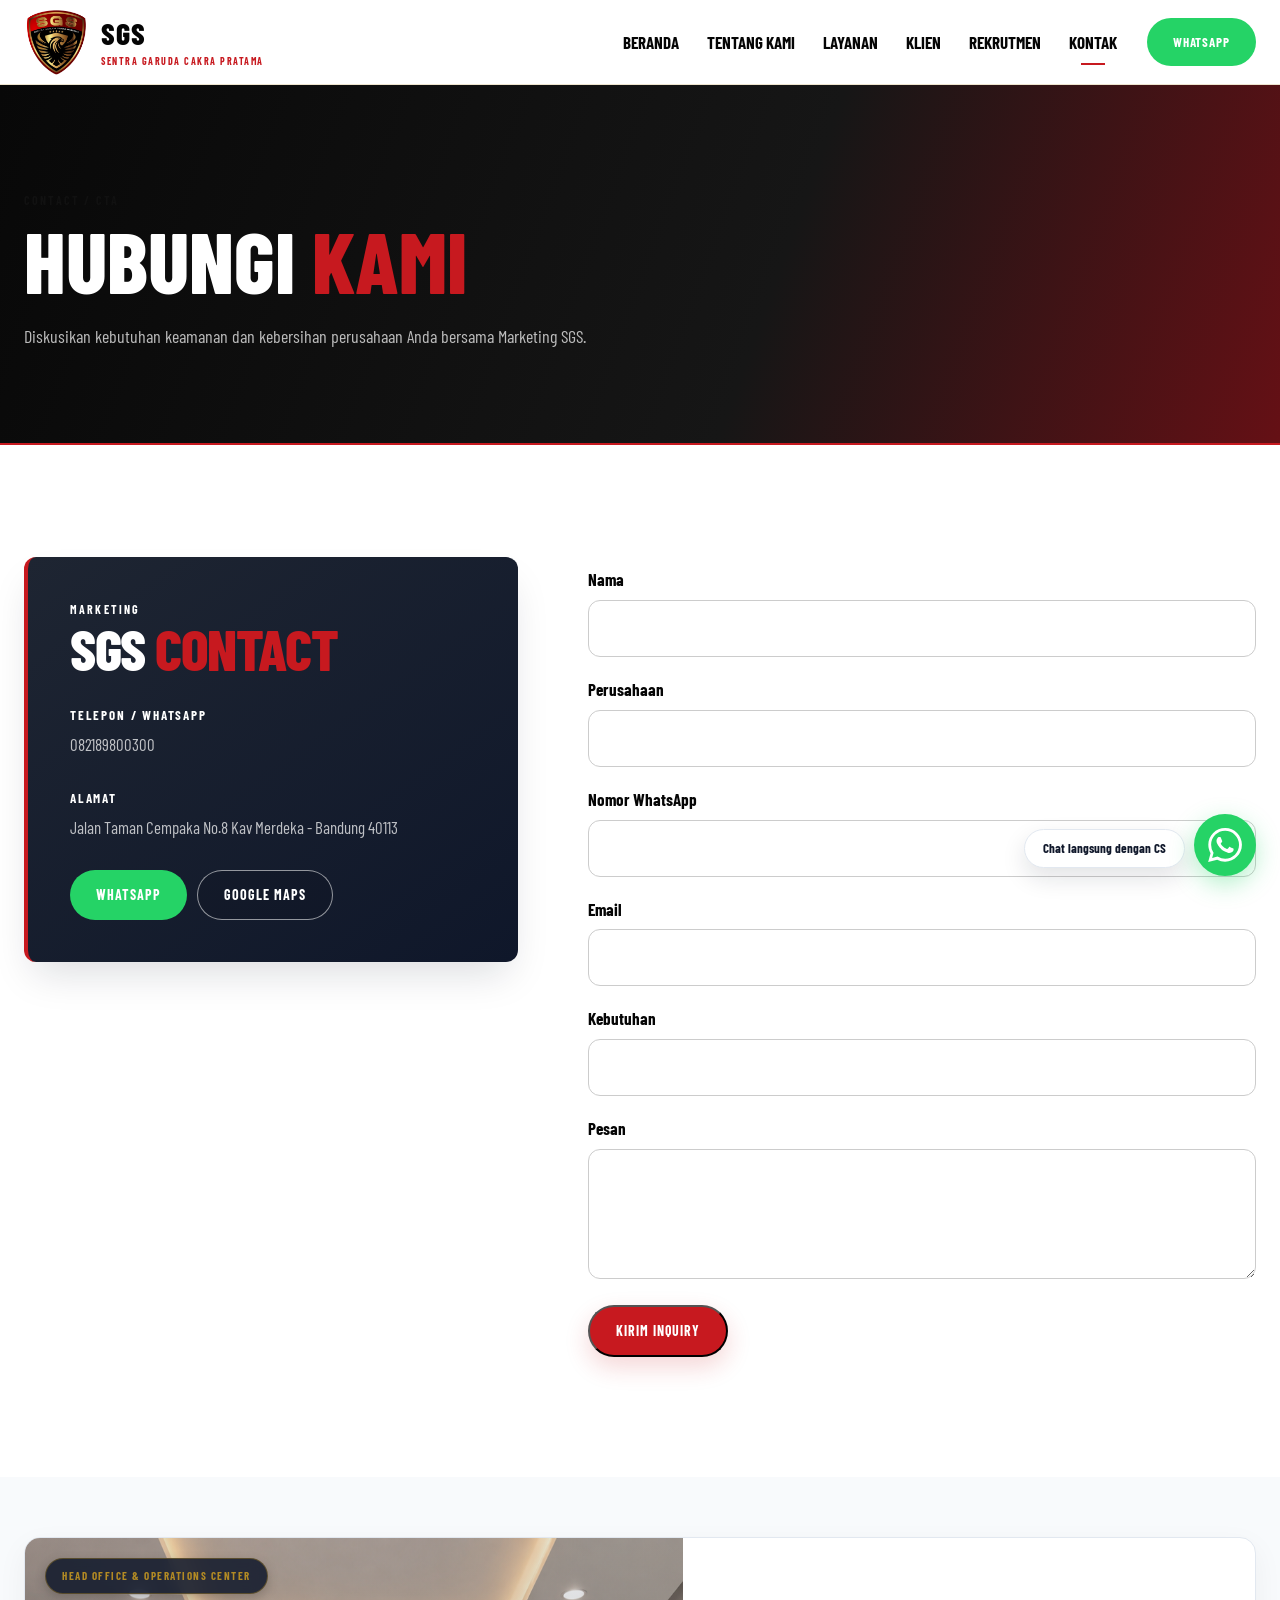
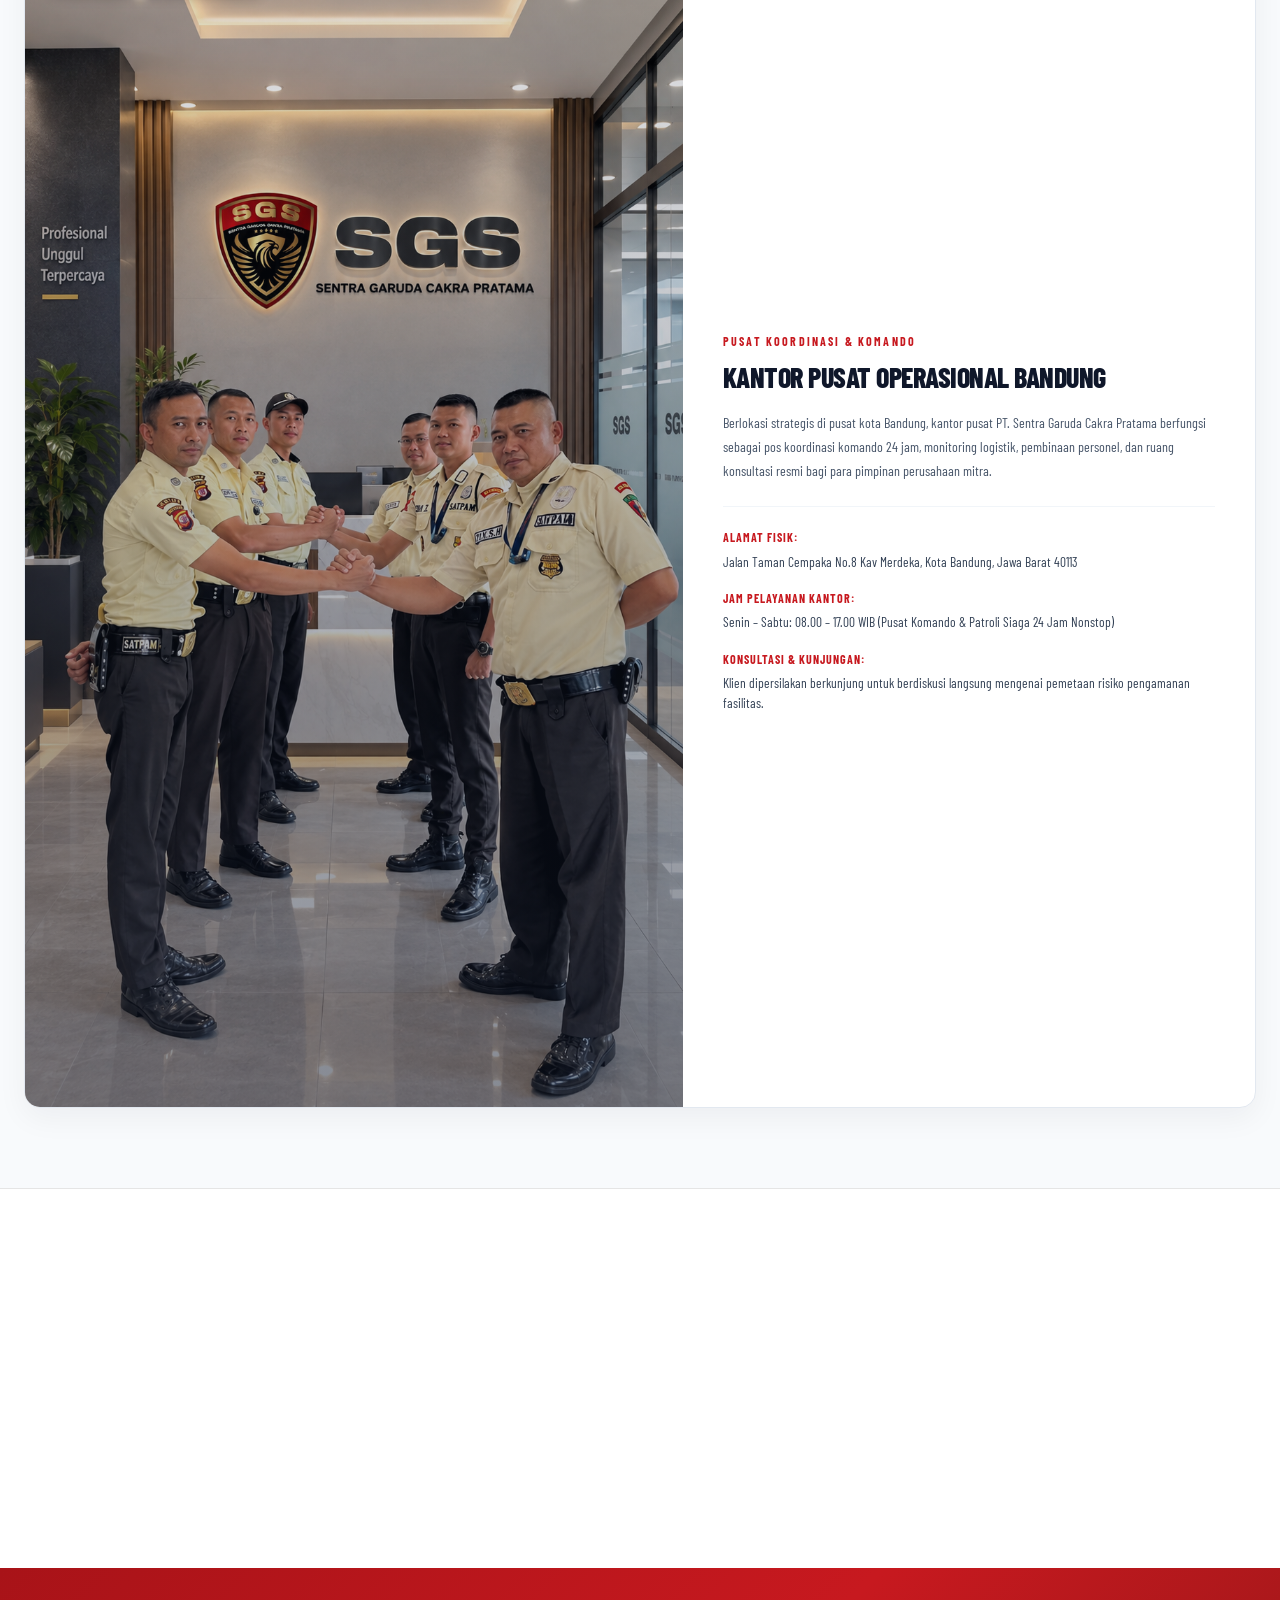
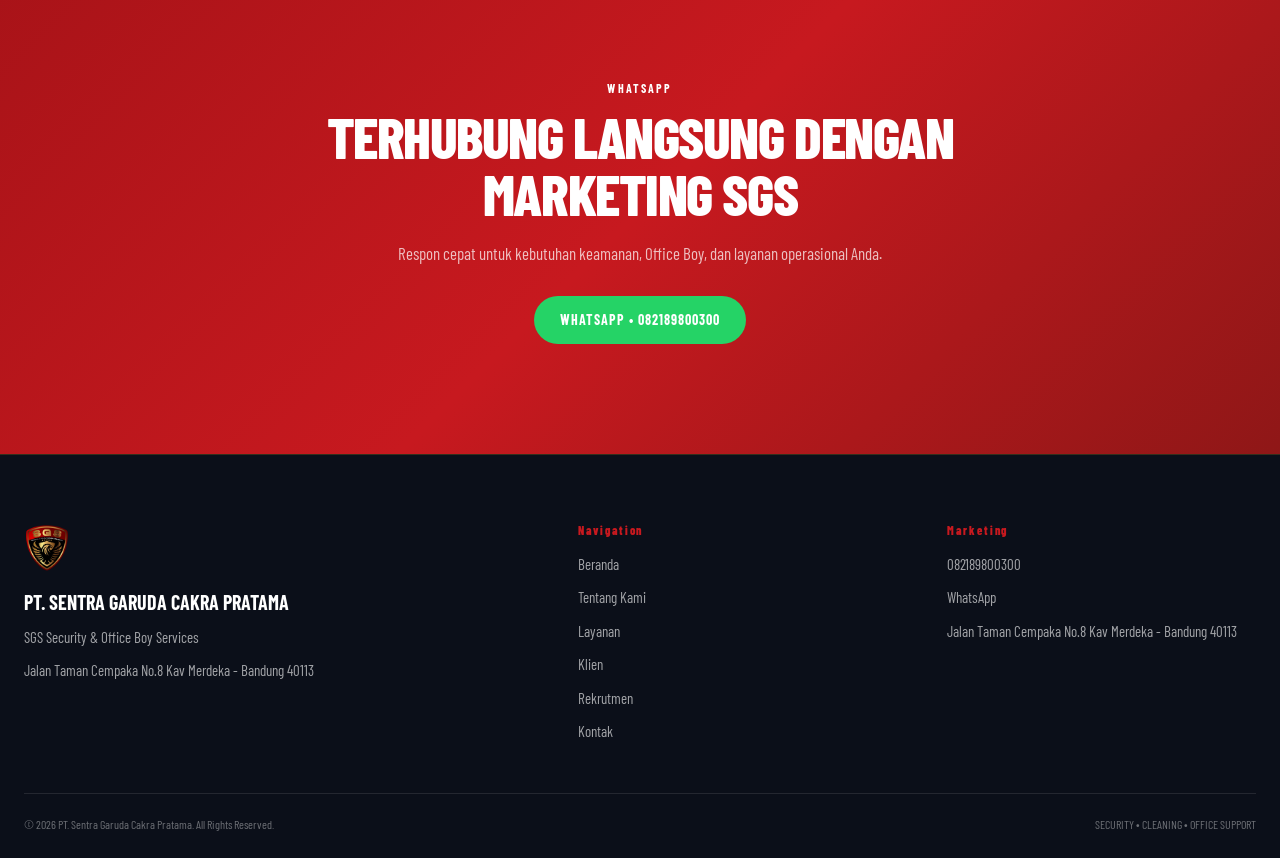
<file: kontak.html>
<!doctype html>
<html lang="id"><head><meta charset="utf-8"><meta name="viewport" content="width=device-width, initial-scale=1">
<title>Kontak | SGS</title><meta name="description" content="Hubungi Marketing SGS melalui WhatsApp, contact form, atau Google Maps.">
<meta property="og:title" content="Kontak | SGS"><meta property="og:description" content="Hubungi Marketing SGS melalui WhatsApp, contact form, atau Google Maps."><meta property="og:type" content="website"><link rel="icon" type="image/png" href="assets/images/logo.png">
<link rel="stylesheet" href="style.css"></head><body><header class="navbar"><div class="container nav-inner"><a class="brand" href="index.html" aria-label="SGS Beranda">
      <img src="assets/images/logo.png" alt="Logo SGS">
      <span><strong>SGS</strong><small>SENTRA GARUDA CAKRA PRATAMA</small></span>
    </a><nav class="nav-links" aria-label="Navigasi utama">
      <a href="index.html" class="">BERANDA</a>
      <a href="tentang.html" class="">TENTANG KAMI</a>
      <a href="layanan.html" class="">LAYANAN</a>
      <a href="klien.html" class="">KLIEN</a>
      <a href="rekrutmen.html" class="">REKRUTMEN</a>
      <a href="kontak.html" class="active">KONTAK</a>
    </nav>
      <a class="btn-wa nav-wa" href="https://wa.me/6282189800300" target="_blank" rel="noopener">WhatsApp</a>
      <button class="menu-toggle" aria-label="Buka menu" aria-expanded="false">☰</button>
    </div><nav class="mobile-drawer" aria-label="Navigasi mobile">
      <a href="index.html" class="">BERANDA</a>
      <a href="tentang.html" class="">TENTANG KAMI</a>
      <a href="layanan.html" class="">LAYANAN</a>
      <a href="klien.html" class="">KLIEN</a>
      <a href="rekrutmen.html" class="">REKRUTMEN</a>
      <a href="kontak.html" class="active">KONTAK</a>
      <a class="btn-wa" href="https://wa.me/6282189800300" target="_blank" rel="noopener">Hubungi via WhatsApp</a>
    </nav></header><main>
<section class="page-hero"><div class="container"><div class="eyebrow">Contact / CTA</div><h1>HUBUNGI <span>KAMI</span></h1><p>Diskusikan kebutuhan keamanan dan kebersihan perusahaan Anda bersama Marketing SGS.</p></div></section>
<section class="section contact reveal"><div class="container contact-grid">
<div class="contact-card"><div class="eyebrow" style="color:#fff">MARKETING</div><h2>SGS <span>CONTACT</span></h2><div class="contact-item"><b>TELEPON / WHATSAPP</b><span>082189800300</span></div><div class="contact-item"><b>ALAMAT</b><span>Jalan Taman Cempaka No.8 Kav Merdeka - Bandung 40113</span></div><div class="contact-actions"><a class="btn-wa" href="https://wa.me/6282189800300" target="_blank" rel="noopener">WhatsApp</a><a class="btn btn-outline" href="#map">Google Maps</a></div></div>
<form id="inquiry-form" class="form" novalidate>
<div class="field"><label for="nama">Nama</label><input id="nama" name="nama" required><div class="form-error">Nama wajib diisi.</div></div>
<div class="field"><label for="perusahaan">Perusahaan</label><input id="perusahaan" name="perusahaan" required><div class="form-error">Perusahaan wajib diisi.</div></div>
<div class="field"><label for="wa">Nomor WhatsApp</label><input id="wa" name="wa" inputmode="tel" required><div class="form-error">Nomor WhatsApp wajib diisi.</div></div>
<div class="field"><label for="email">Email</label><input id="email" name="email" type="email" required><div class="form-error">Email wajib diisi.</div></div>
<div class="field"><label for="kebutuhan">Kebutuhan</label><input id="kebutuhan" name="kebutuhan" required><div class="form-error">Kebutuhan wajib diisi.</div></div>
<div class="field"><label for="pesan">Pesan</label><textarea id="pesan" name="pesan" required></textarea><div class="form-error">Pesan wajib diisi.</div></div>
<button class="btn btn-red" type="submit">Kirim Inquiry</button><div class="form-status" aria-live="polite"></div>
</form></div></section>

<!-- ================= FOTO KANTOR PUSAT & PUSAT KOMANDO ================= -->
<section class="section contact-office-section reveal">
  <div class="container">
    <div class="contact-office-card">
      <div class="office-media">
        <img src="assets/images/kantor-sgs.png" alt="Kantor Pusat PT. Sentra Garuda Cakra Pratama Bandung" loading="lazy">
        <div class="office-media-overlay"></div>
        <span class="office-badge">Head Office &amp; Operations Center</span>
      </div>
      <div class="office-details">
        <div class="eyebrow" style="color:var(--red)">Pusat Koordinasi &amp; Komando</div>
        <h2>KANTOR PUSAT OPERASIONAL BANDUNG</h2>
        <p>Berlokasi strategis di pusat kota Bandung, kantor pusat PT. Sentra Garuda Cakra Pratama berfungsi sebagai pos koordinasi komando 24 jam, monitoring logistik, pembinaan personel, dan ruang konsultasi resmi bagi para pimpinan perusahaan mitra.</p>
        <div class="office-info-list">
          <div class="office-info-item">
            <strong>Alamat Fisik:</strong>
            <span>Jalan Taman Cempaka No.8 Kav Merdeka, Kota Bandung, Jawa Barat 40113</span>
          </div>
          <div class="office-info-item">
            <strong>Jam Pelayanan Kantor:</strong>
            <span>Senin – Sabtu: 08.00 – 17.00 WIB (Pusat Komando &amp; Patroli Siaga 24 Jam Nonstop)</span>
          </div>
          <div class="office-info-item">
            <strong>Konsultasi &amp; Kunjungan:</strong>
            <span>Klien dipersilakan berkunjung untuk berdiskusi langsung mengenai pemetaan risiko pengamanan fasilitas.</span>
          </div>
        </div>
      </div>
    </div>
  </div>
</section>

<section id="map" class="map-wrap"><iframe title="Google Maps SGS" loading="lazy" src="https://www.google.com/maps?q=Jalan%20Taman%20Cempaka%20No.8%20Kav%20Merdeka%20Bandung%2040113&output=embed"></iframe></section>
<section class="cta"><div class="container"><div class="eyebrow" style="color:#fff">WhatsApp</div><h2>TERHUBUNG LANGSUNG DENGAN MARKETING SGS</h2><p>Respon cepat untuk kebutuhan keamanan, Office Boy, dan layanan operasional Anda.</p><a class="btn-wa" href="https://wa.me/6282189800300" target="_blank" rel="noopener">WhatsApp • 082189800300</a></div></section>
</main><footer class="footer">
  <div class="container">
    <div class="footer-grid">
      <div class="footer-brand"><img src="assets/images/logo.png" alt="Logo SGS"><strong>PT. SENTRA GARUDA CAKRA PRATAMA</strong><p>SGS Security &amp; Office Boy Services</p><p>Jalan Taman Cempaka No.8 Kav Merdeka - Bandung 40113</p></div>
      <div><h4>Navigation</h4><a href="index.html">Beranda</a><a href="tentang.html">Tentang Kami</a><a href="layanan.html">Layanan</a><a href="klien.html">Klien</a><a href="rekrutmen.html">Rekrutmen</a><a href="kontak.html">Kontak</a></div>
      <div><h4>Marketing</h4><a href="tel:082189800300">082189800300</a><a href="https://wa.me/6282189800300" target="_blank" rel="noopener">WhatsApp</a><p>Jalan Taman Cempaka No.8 Kav Merdeka - Bandung 40113</p></div>
    </div>
    <div class="footer-bottom"><span>© 2026 PT. Sentra Garuda Cakra Pratama. All Rights Reserved.</span><span>SECURITY • CLEANING • OFFICE SUPPORT</span></div>
  </div>
</footer><a href="https://wa.me/6282189800300"
   class="wa-float"
   target="_blank"
   rel="noopener"
   aria-label="Chat WhatsApp">

    <svg viewBox="0 0 24 24" aria-hidden="true">
        <path d="M20.52 3.48A11.86 11.86 0 0 0 12.08 0C5.54 0 .22 5.32.22 11.86c0 2.09.55 4.13 1.59 5.93L.12 24l6.36-1.67a11.82 11.82 0 0 0 5.6 1.42h.01c6.54 0 11.86-5.32 11.86-11.86 0-3.17-1.23-6.15-3.43-8.41zM12.09 21.73h-.01a9.84 9.84 0 0 1-5.02-1.38l-.36-.21-3.77.99 1.01-3.67-.23-.38a9.85 9.85 0 0 1-1.51-5.22c0-5.43 4.42-9.85 9.86-9.85 2.63 0 5.1 1.03 6.96 2.89a9.8 9.8 0 0 1 2.89 6.96c0 5.44-4.42 9.87-9.82 9.87zm5.4-7.39c-.3-.15-1.77-.87-2.04-.97-.27-.1-.47-.15-.67.15-.2.3-.77.97-.95 1.17-.17.2-.35.22-.65.07-.3-.15-1.26-.46-2.4-1.47-.89-.79-1.49-1.77-1.66-2.07-.17-.3-.02-.46.13-.61.13-.13.3-.35.45-.52.15-.17.2-.3.3-.5.1-.2.05-.37-.02-.52-.07-.15-.67-1.62-.92-2.22-.24-.58-.49-.5-.67-.51h-.57c-.2 0-.52.07-.79.37-.27.3-1.04 1.02-1.04 2.49s1.07 2.89 1.22 3.09c.15.2 2.1 3.21 5.08 4.5.71.31 1.26.49 1.69.63.71.23 1.36.2 1.87.12.57-.08 1.77-.72 2.02-1.42.25-.7.25-1.3.17-1.42-.07-.12-.27-.2-.57-.35z"/>
    </svg>

</a>

<div class="wa-label">
    Chat langsung dengan CS
</div><script src="script.js"></script></body></html>
</file>
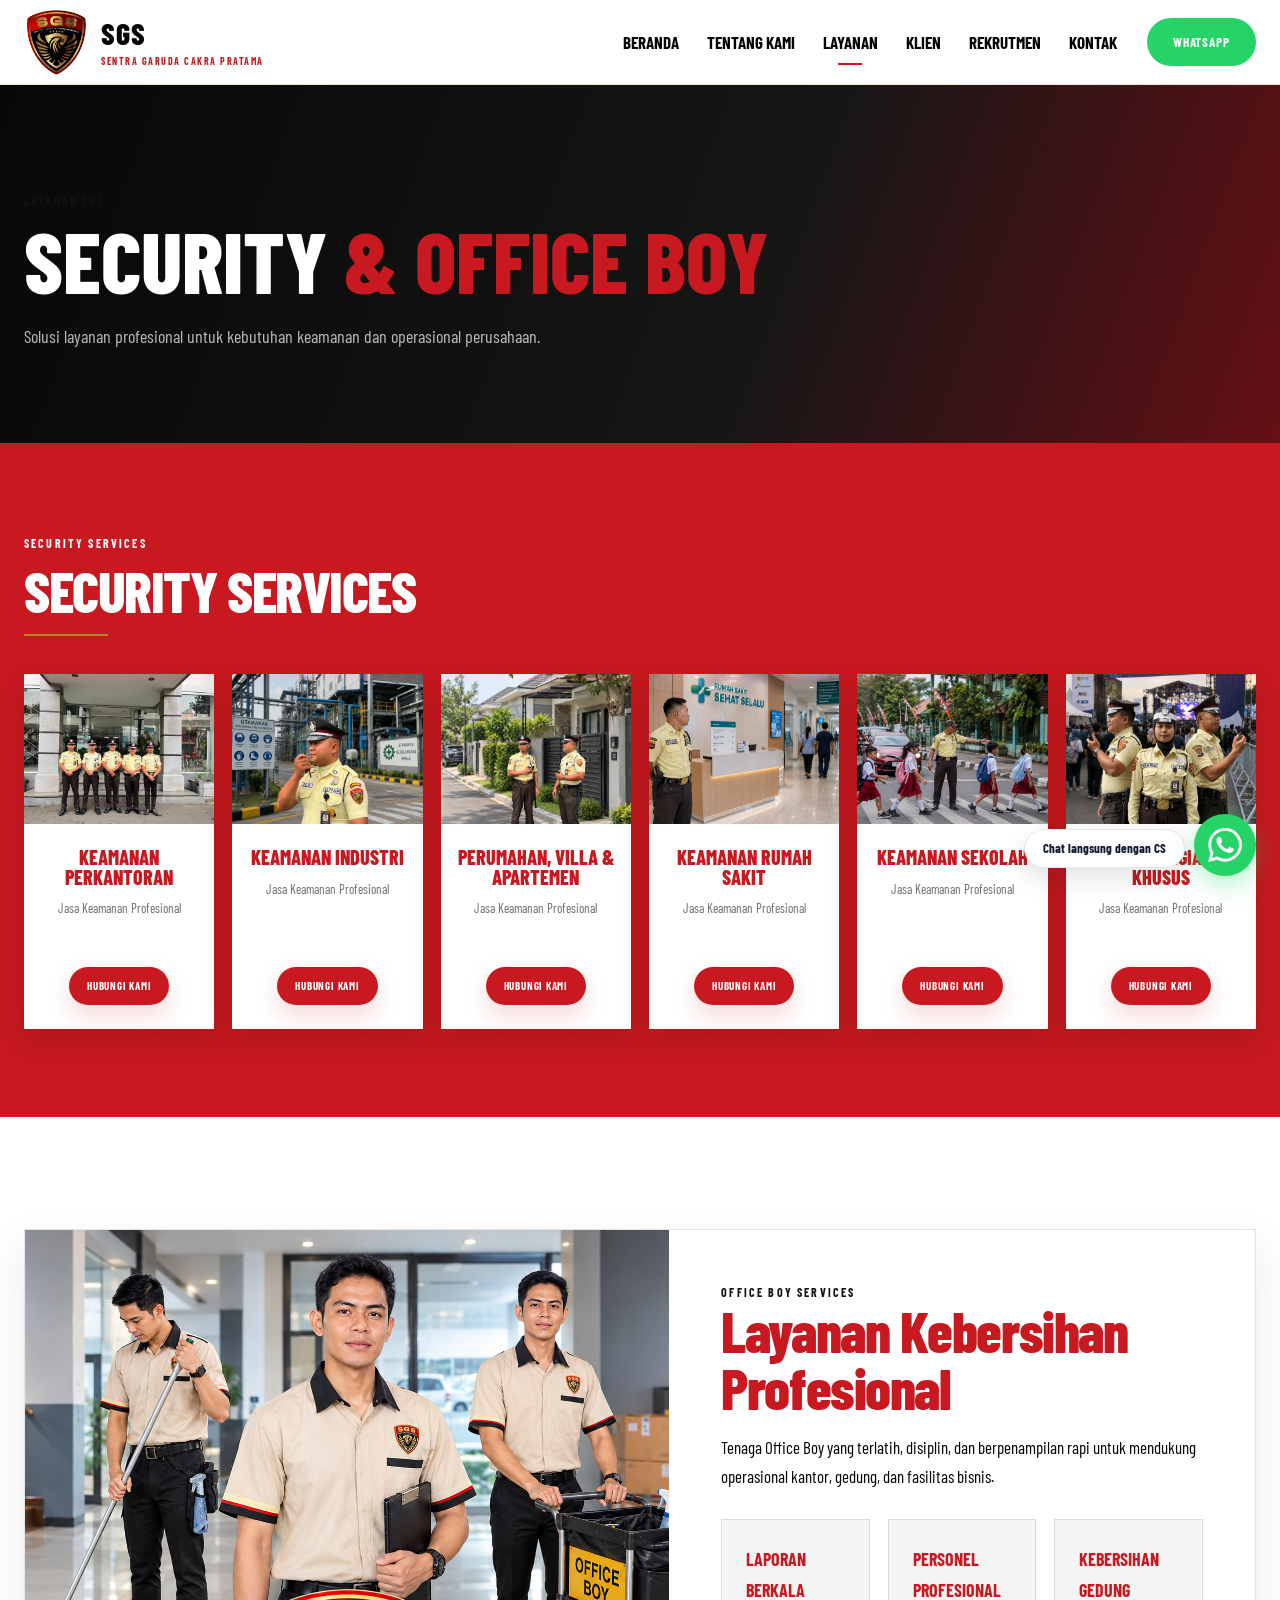
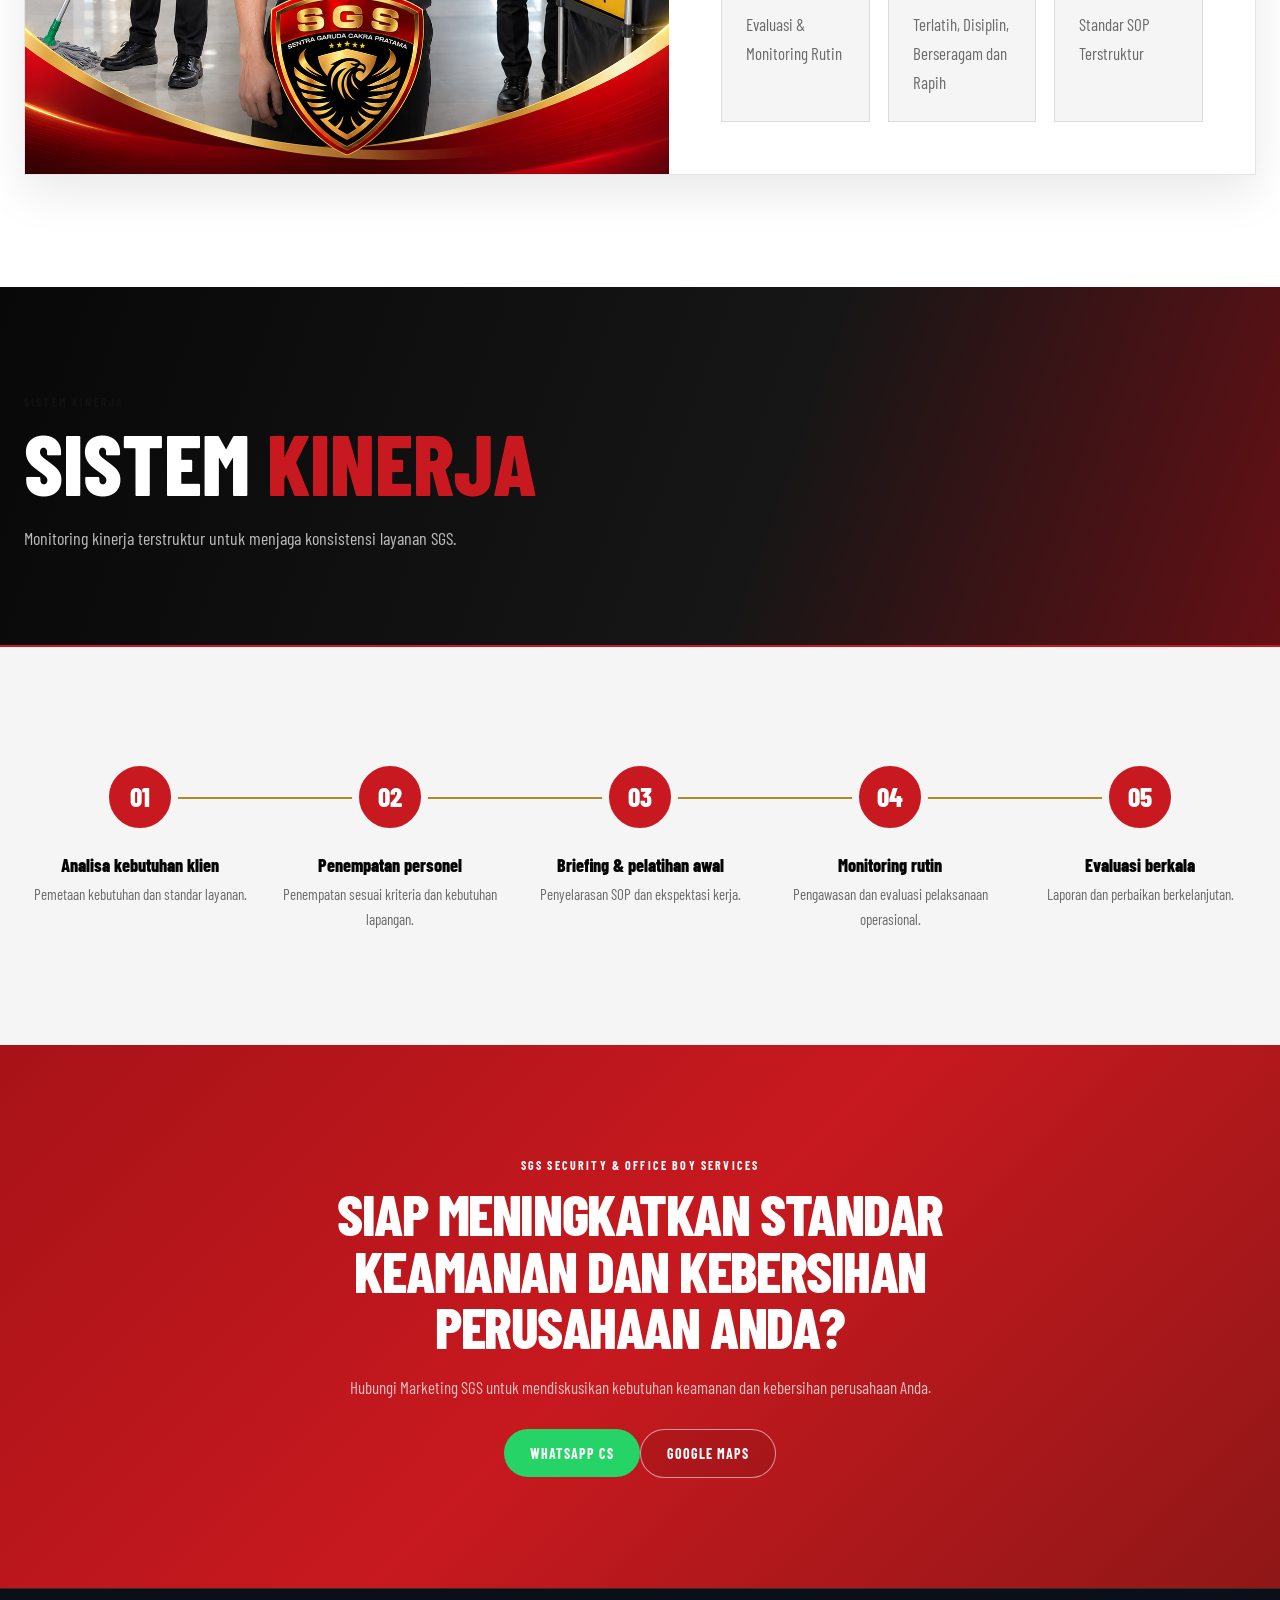
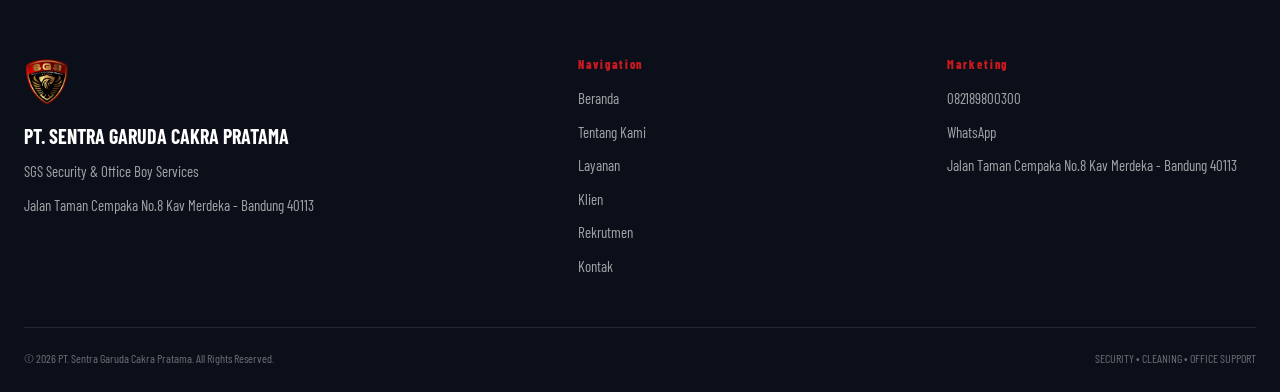
<file: layanan.html>
<!doctype html>
  <html lang="id"><head><meta charset="utf-8"><meta name="viewport" content="width=device-width, initial-scale=1">
  <title>Layanan | SGS Security & Office Boy</title><meta name="description" content="Security Services dan Office Boy Services profesional dari SGS.">
  <meta property="og:title" content="Layanan | SGS Security & Office Boy"><meta property="og:description" content="Security Services dan Office Boy Services profesional dari SGS."><meta property="og:type" content="website">
  <link rel="icon" type="image/png" href="assets/images/logo.png"><link rel="stylesheet" href="style.css"></head><body><header class="navbar"><div class="container nav-inner"><a class="brand" href="index.html" aria-label="SGS Beranda">
        <img src="assets/images/logo.png" alt="Logo SGS">
        <span><strong>SGS</strong><small>SENTRA GARUDA CAKRA PRATAMA</small></span>
      </a><nav class="nav-links" aria-label="Navigasi utama">
        <a href="index.html" class="">BERANDA</a>
        <a href="tentang.html" class="">TENTANG KAMI</a>
        <a href="layanan.html" class="active">LAYANAN</a>
        <a href="klien.html" class="">KLIEN</a>
        <a href="rekrutmen.html" class="">REKRUTMEN</a>
        <a href="kontak.html" class="">KONTAK</a>
      </nav>
        <a class="btn-wa nav-wa" href="https://wa.me/6282189800300" target="_blank" rel="noopener">WhatsApp</a>
        <button class="menu-toggle" aria-label="Buka menu" aria-expanded="false">☰</button>
      </div><nav class="mobile-drawer" aria-label="Navigasi mobile">
        <a href="index.html" class="">BERANDA</a>
        <a href="tentang.html" class="">TENTANG KAMI</a>
        <a href="layanan.html" class="active">LAYANAN</a>
        <a href="klien.html" class="">KLIEN</a>
        <a href="rekrutmen.html" class="">REKRUTMEN</a>
        <a href="kontak.html" class="">KONTAK</a>
        <a class="btn-wa" href="https://wa.me/6282189800300" target="_blank" rel="noopener">Hubungi via WhatsApp</a>
      </nav></header><main>
  <section class="page-hero"><div class="container"><div class="eyebrow">Layanan SGS</div><h1>SECURITY <span>&amp; OFFICE BOY</span></h1><p>Solusi layanan profesional untuk kebutuhan keamanan dan operasional perusahaan.</p></div></section>
  <section class="services services-page"><div class="container"><div class="section-head"><div class="eyebrow" style="color:#fff">Security Services</div><h2>SECURITY SERVICES</h2><span class="gold-line"></span></div>
  <div class="service-grid">
  <article class="service-card reveal"><div class="service-image"><img src="assets/images/hero-security.jpg" alt="Keamanan Perkantoran"></div><div class="service-body"><h3>Keamanan Perkantoran</h3><div class="meta">Jasa Keamanan Profesional</div><a class="btn btn-red" href="kontak.html">Hubungi Kami</a></div></article>
  <article class="service-card reveal"><div class="service-image"><img src="assets/images/satpam-industri.png" alt="Keamanan Industri"></div><div class="service-body"><h3>Keamanan Industri</h3><div class="meta">Jasa Keamanan Profesional</div><a class="btn btn-red" href="kontak.html">Hubungi Kami</a></div></article>
  <article class="service-card reveal"><div class="service-image"><img src="assets/images/satpam-perumahan.png" alt="Keamanan Perumahan"></div><div class="service-body"><h3>Perumahan, Villa &amp; Apartemen</h3><div class="meta">Jasa Keamanan Profesional</div><a class="btn btn-red" href="kontak.html">Hubungi Kami</a></div></article>
  <article class="service-card reveal"><div class="service-image"><img src="assets/images/keamanan-rs.png" alt="Keamanan Rumah Sakit"></div><div class="service-body"><h3>Keamanan Rumah Sakit</h3><div class="meta">Jasa Keamanan Profesional</div><a class="btn btn-red" href="kontak.html">Hubungi Kami</a></div></article>
  <article class="service-card reveal"><div class="service-image"><img src="assets/images/keamanan-sekolah.png" alt="Keamanan Sekolah"></div><div class="service-body"><h3>Keamanan Sekolah</h3><div class="meta">Jasa Keamanan Profesional</div><a class="btn btn-red" href="kontak.html">Hubungi Kami</a></div></article>
  <article class="service-card reveal"><div class="service-image"><img src="assets/images/satpam-event.png" alt="Keamanan Event"></div><div class="service-body"><h3>Event &amp; Kegiatan Khusus</h3><div class="meta">Jasa Keamanan Profesional</div><a class="btn btn-red" href="kontak.html">Hubungi Kami</a></div></article>
  </div></div></section>
  <section class="section reveal"><div class="container office-card"><img src="assets/images/sgs-ob.png" alt="Office Boy Services"><div class="office-copy"><div class="eyebrow">Office Boy Services</div><h2>Layanan Kebersihan Profesional</h2><p>Tenaga Office Boy yang terlatih, disiplin, dan berpenampilan rapi untuk mendukung operasional kantor, gedung, dan fasilitas bisnis.</p><div class="feature-grid"><div class="feature"><b>LAPORAN BERKALA</b><span>Evaluasi &amp; Monitoring Rutin</span></div><div class="feature"><b>PERSONEL PROFESIONAL</b><span>Terlatih, Disiplin, Berseragam dan Rapih</span></div><div class="feature"><b>KEBERSIHAN GEDUNG</b><span>Standar SOP Terstruktur</span></div></div></div></div></section>
  <section class="page-hero"><div class="container"><div class="eyebrow">Sistem Kinerja</div><h1>SISTEM <span>KINERJA</span></h1><p>Monitoring kinerja terstruktur untuk menjaga konsistensi layanan SGS.</p></div></section>
  <section class="section performance reveal"><div class="container"><div class="timeline">
  <article class="step"><div class="step-num">01</div><div><h3>Analisa kebutuhan klien</h3><p>Pemetaan kebutuhan dan standar layanan.</p></div></article>
  <article class="step"><div class="step-num">02</div><div><h3>Penempatan personel</h3><p>Penempatan sesuai kriteria dan kebutuhan lapangan.</p></div></article>
  <article class="step"><div class="step-num">03</div><div><h3>Briefing &amp; pelatihan awal</h3><p>Penyelarasan SOP dan ekspektasi kerja.</p></div></article>
  <article class="step"><div class="step-num">04</div><div><h3>Monitoring rutin</h3><p>Pengawasan dan evaluasi pelaksanaan operasional.</p></div></article>
  <article class="step"><div class="step-num">05</div><div><h3>Evaluasi berkala</h3><p>Laporan dan perbaikan berkelanjutan.</p></div></article>
  </div></div></section>
  <section class="cta">
  <div class="container">
    <div class="eyebrow" style="color:#fff">SGS Security &amp; Office Boy Services</div>
    <h2>SIAP MENINGKATKAN STANDAR KEAMANAN DAN KEBERSIHAN PERUSAHAAN ANDA?</h2>
    <p>Hubungi Marketing SGS untuk mendiskusikan kebutuhan keamanan dan kebersihan perusahaan Anda.</p>
    <a class="btn-wa" href="https://wa.me/6282189800300" target="_blank" rel="noopener">Whatsapp CS</a><a class="btn btn-outline" href="kontak.html">Google Maps</a>
  </div>
</section>
</main><footer class="footer">
  <div class="container">
    <div class="footer-grid">
      <div class="footer-brand"><img src="assets/images/logo.png" alt="Logo SGS"><strong>PT. SENTRA GARUDA CAKRA PRATAMA</strong><p>SGS Security &amp; Office Boy Services</p><p>Jalan Taman Cempaka No.8 Kav Merdeka - Bandung 40113</p></div>
      <div><h4>Navigation</h4><a href="index.html">Beranda</a><a href="tentang.html">Tentang Kami</a><a href="layanan.html">Layanan</a><a href="klien.html">Klien</a><a href="rekrutmen.html">Rekrutmen</a><a href="kontak.html">Kontak</a></div>
      <div><h4>Marketing</h4><a href="tel:082189800300">082189800300</a><a href="https://wa.me/6282189800300" target="_blank" rel="noopener">WhatsApp</a><p>Jalan Taman Cempaka No.8 Kav Merdeka - Bandung 40113</p></div>
    </div>
    <div class="footer-bottom"><span>© 2026 PT. Sentra Garuda Cakra Pratama. All Rights Reserved.</span><span>SECURITY • CLEANING • OFFICE SUPPORT</span></div>
  </div>
</footer><a href="https://wa.me/6282189800300"
   class="wa-float"
   target="_blank"
   rel="noopener"
   aria-label="Chat WhatsApp">

    <svg viewBox="0 0 24 24" aria-hidden="true">
        <path d="M20.52 3.48A11.86 11.86 0 0 0 12.08 0C5.54 0 .22 5.32.22 11.86c0 2.09.55 4.13 1.59 5.93L.12 24l6.36-1.67a11.82 11.82 0 0 0 5.6 1.42h.01c6.54 0 11.86-5.32 11.86-11.86 0-3.17-1.23-6.15-3.43-8.41zM12.09 21.73h-.01a9.84 9.84 0 0 1-5.02-1.38l-.36-.21-3.77.99 1.01-3.67-.23-.38a9.85 9.85 0 0 1-1.51-5.22c0-5.43 4.42-9.85 9.86-9.85 2.63 0 5.1 1.03 6.96 2.89a9.8 9.8 0 0 1 2.89 6.96c0 5.44-4.42 9.87-9.82 9.87zm5.4-7.39c-.3-.15-1.77-.87-2.04-.97-.27-.1-.47-.15-.67.15-.2.3-.77.97-.95 1.17-.17.2-.35.22-.65.07-.3-.15-1.26-.46-2.4-1.47-.89-.79-1.49-1.77-1.66-2.07-.17-.3-.02-.46.13-.61.13-.13.3-.35.45-.52.15-.17.2-.3.3-.5.1-.2.05-.37-.02-.52-.07-.15-.67-1.62-.92-2.22-.24-.58-.49-.5-.67-.51h-.57c-.2 0-.52.07-.79.37-.27.3-1.04 1.02-1.04 2.49s1.07 2.89 1.22 3.09c.15.2 2.1 3.21 5.08 4.5.71.31 1.26.49 1.69.63.71.23 1.36.2 1.87.12.57-.08 1.77-.72 2.02-1.42.25-.7.25-1.3.17-1.42-.07-.12-.27-.2-.57-.35z"/>
    </svg>

</a>

<div class="wa-label">
    Chat langsung dengan CS
</div><script src="script.js"></script></body></html>
</file>
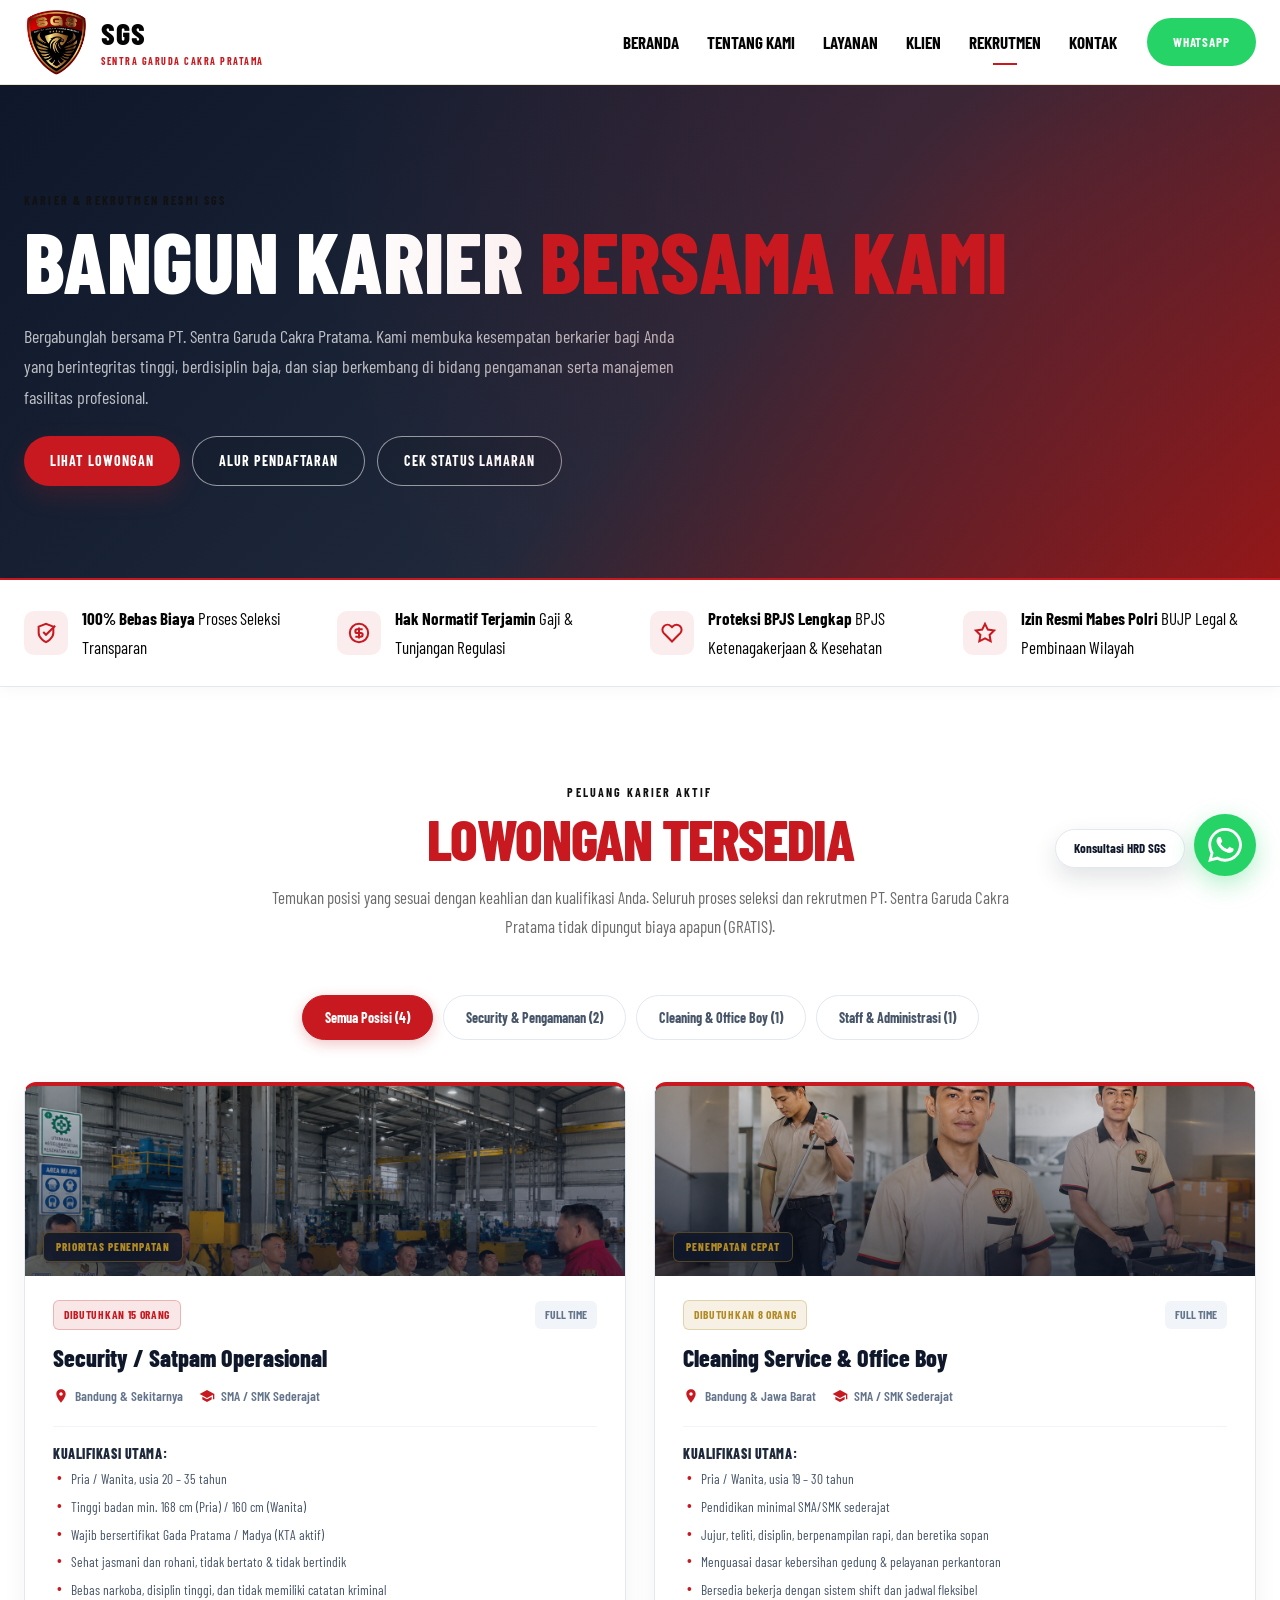
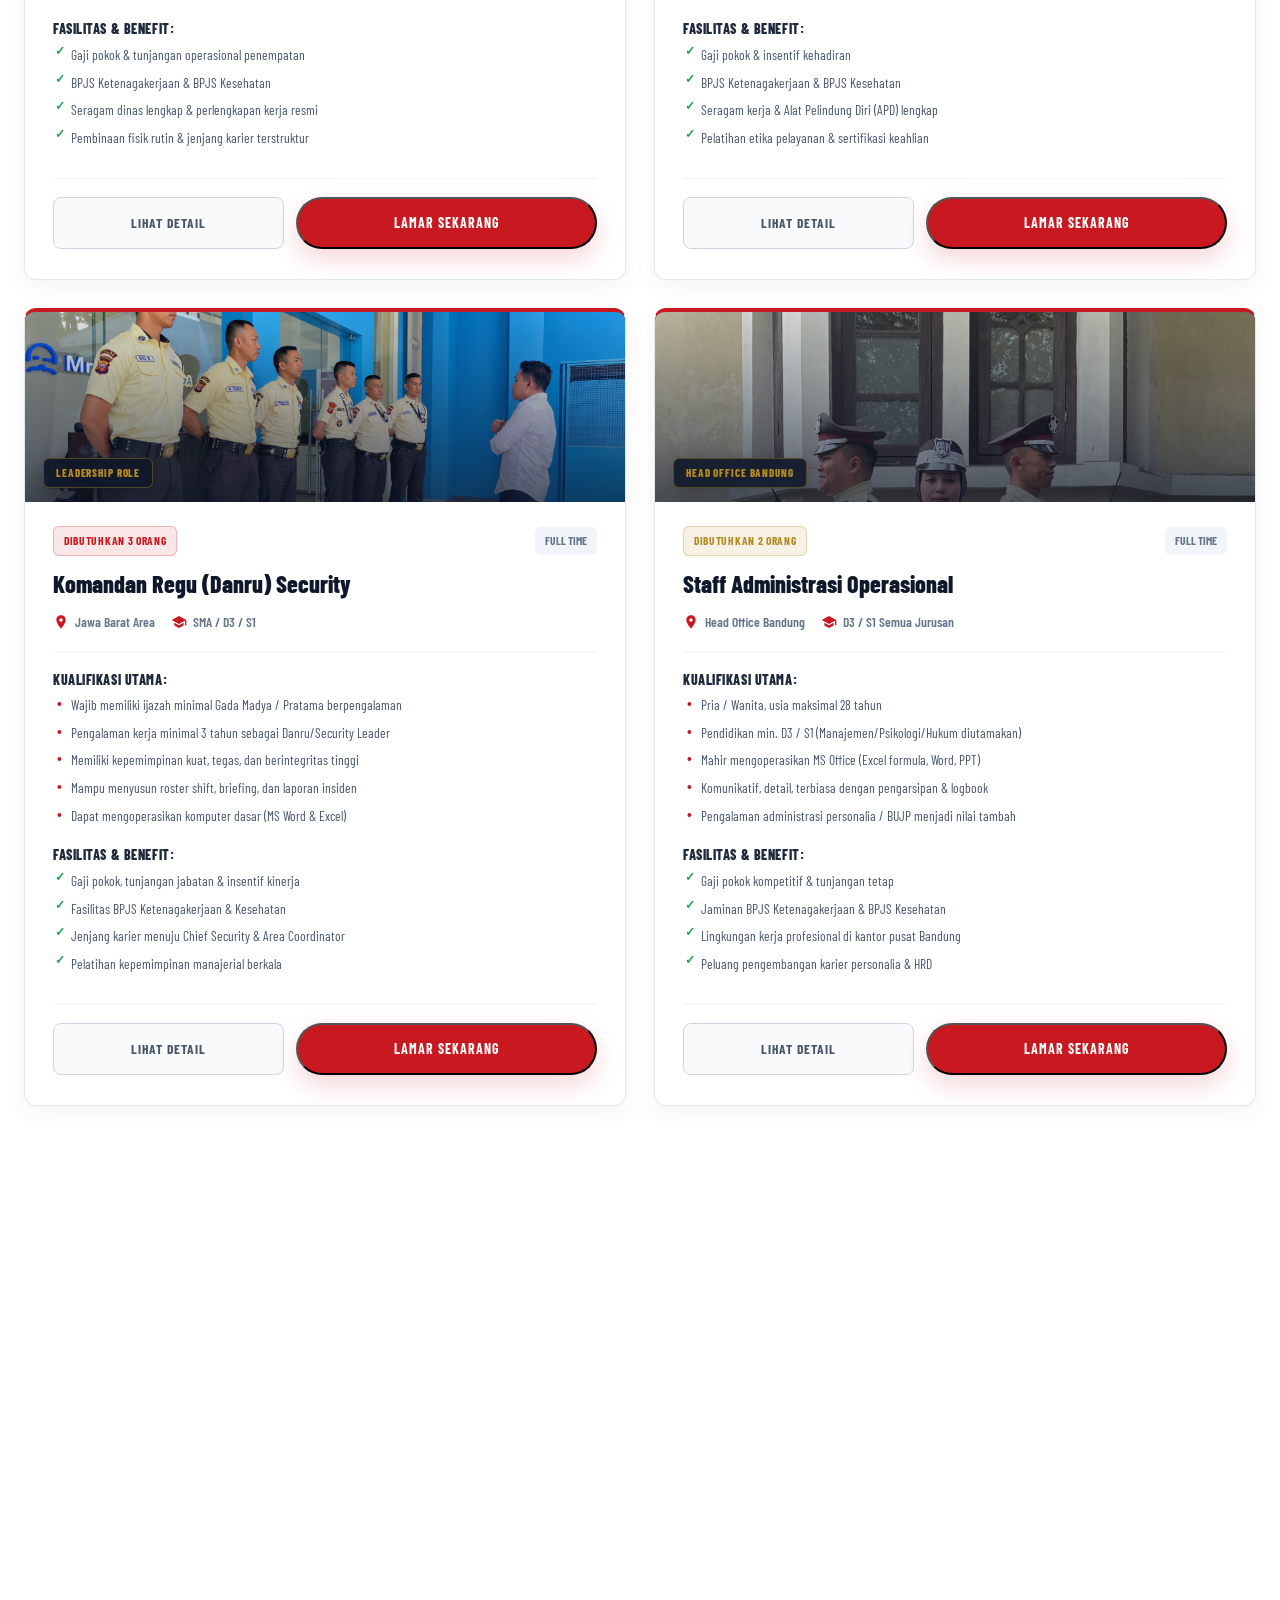
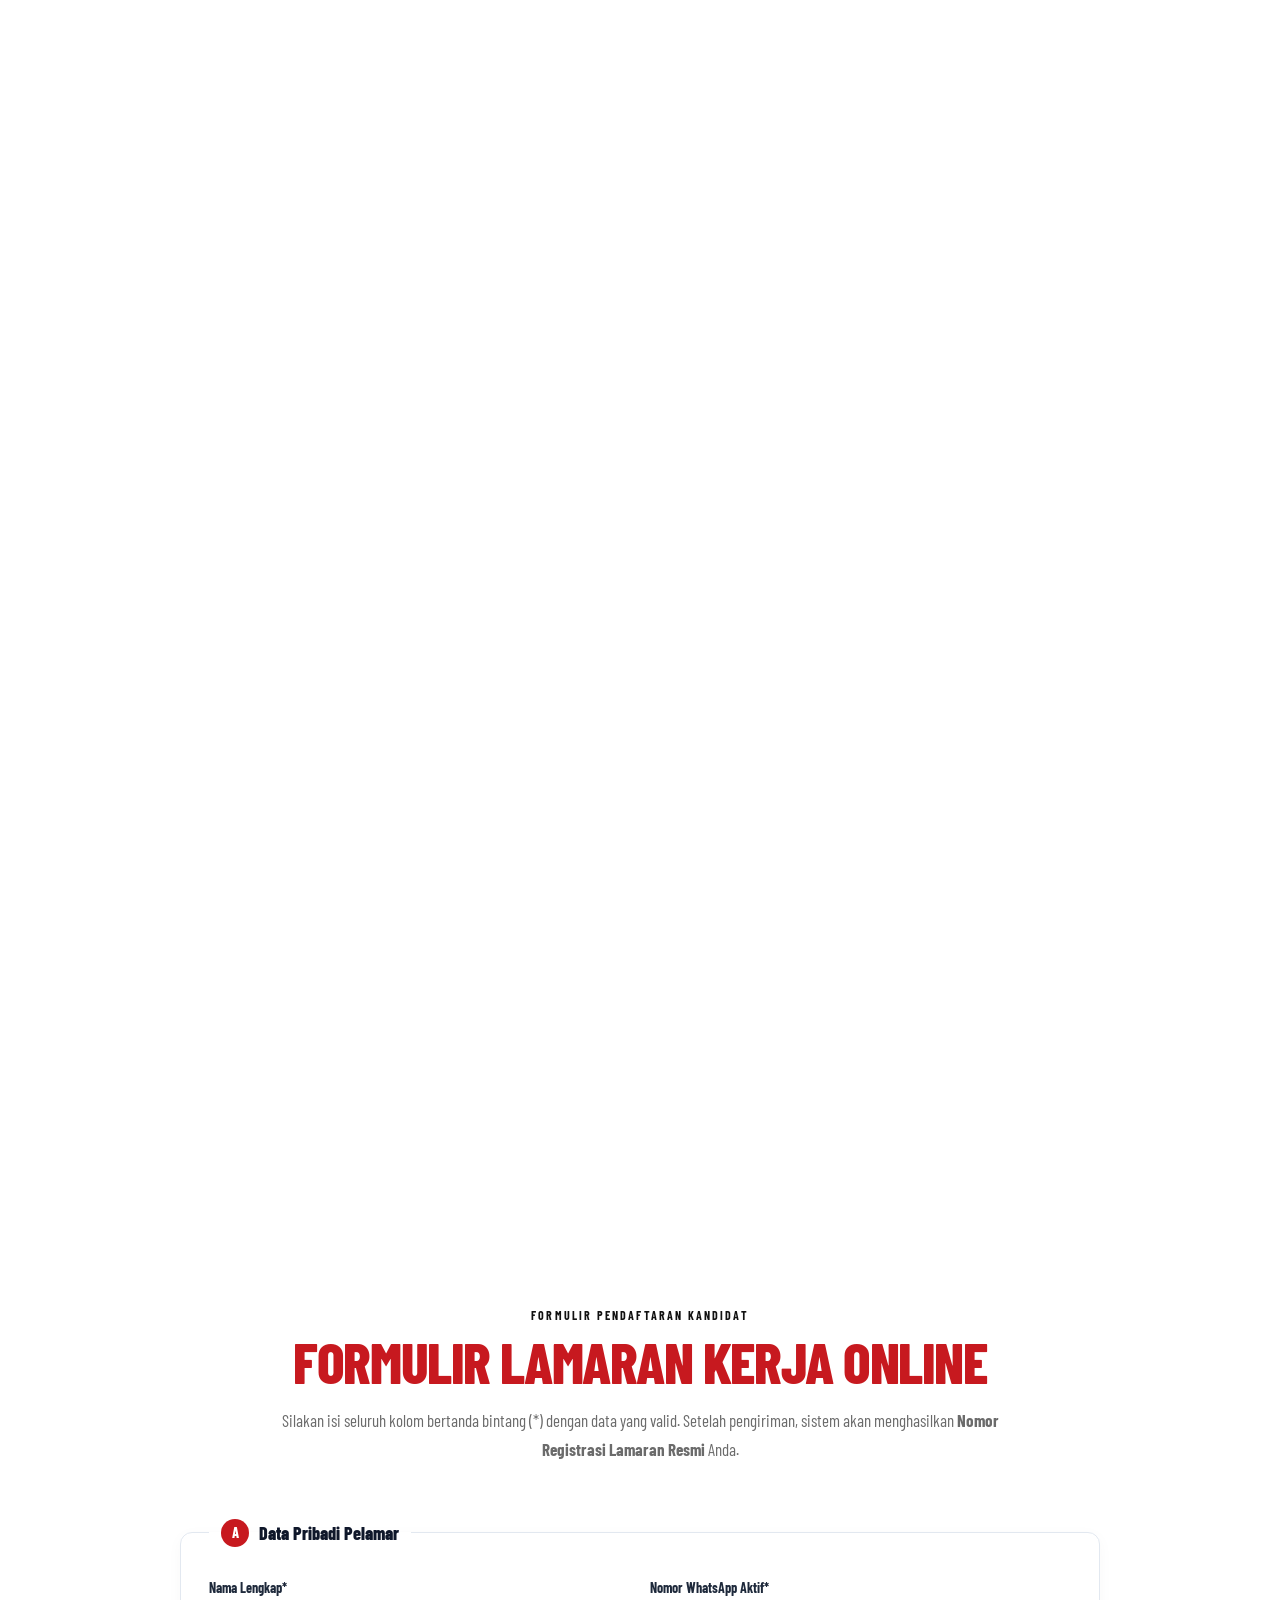
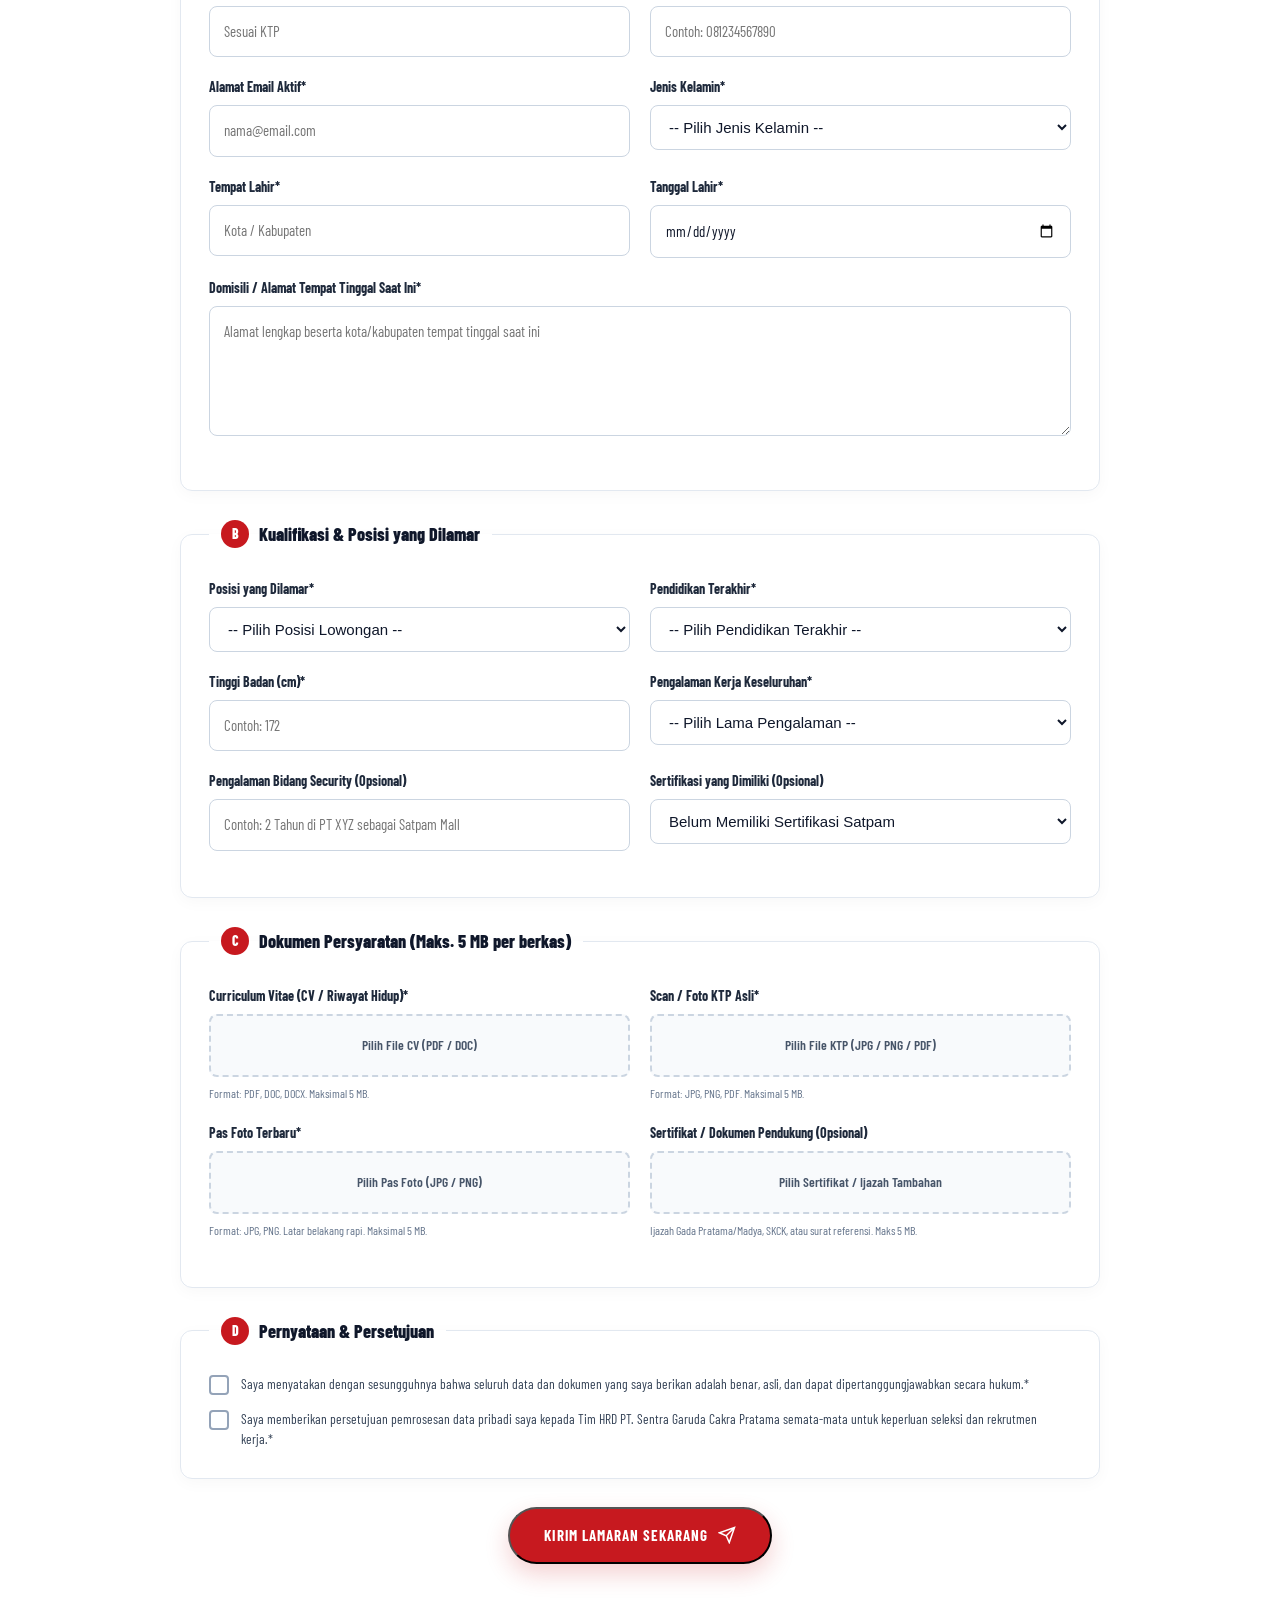
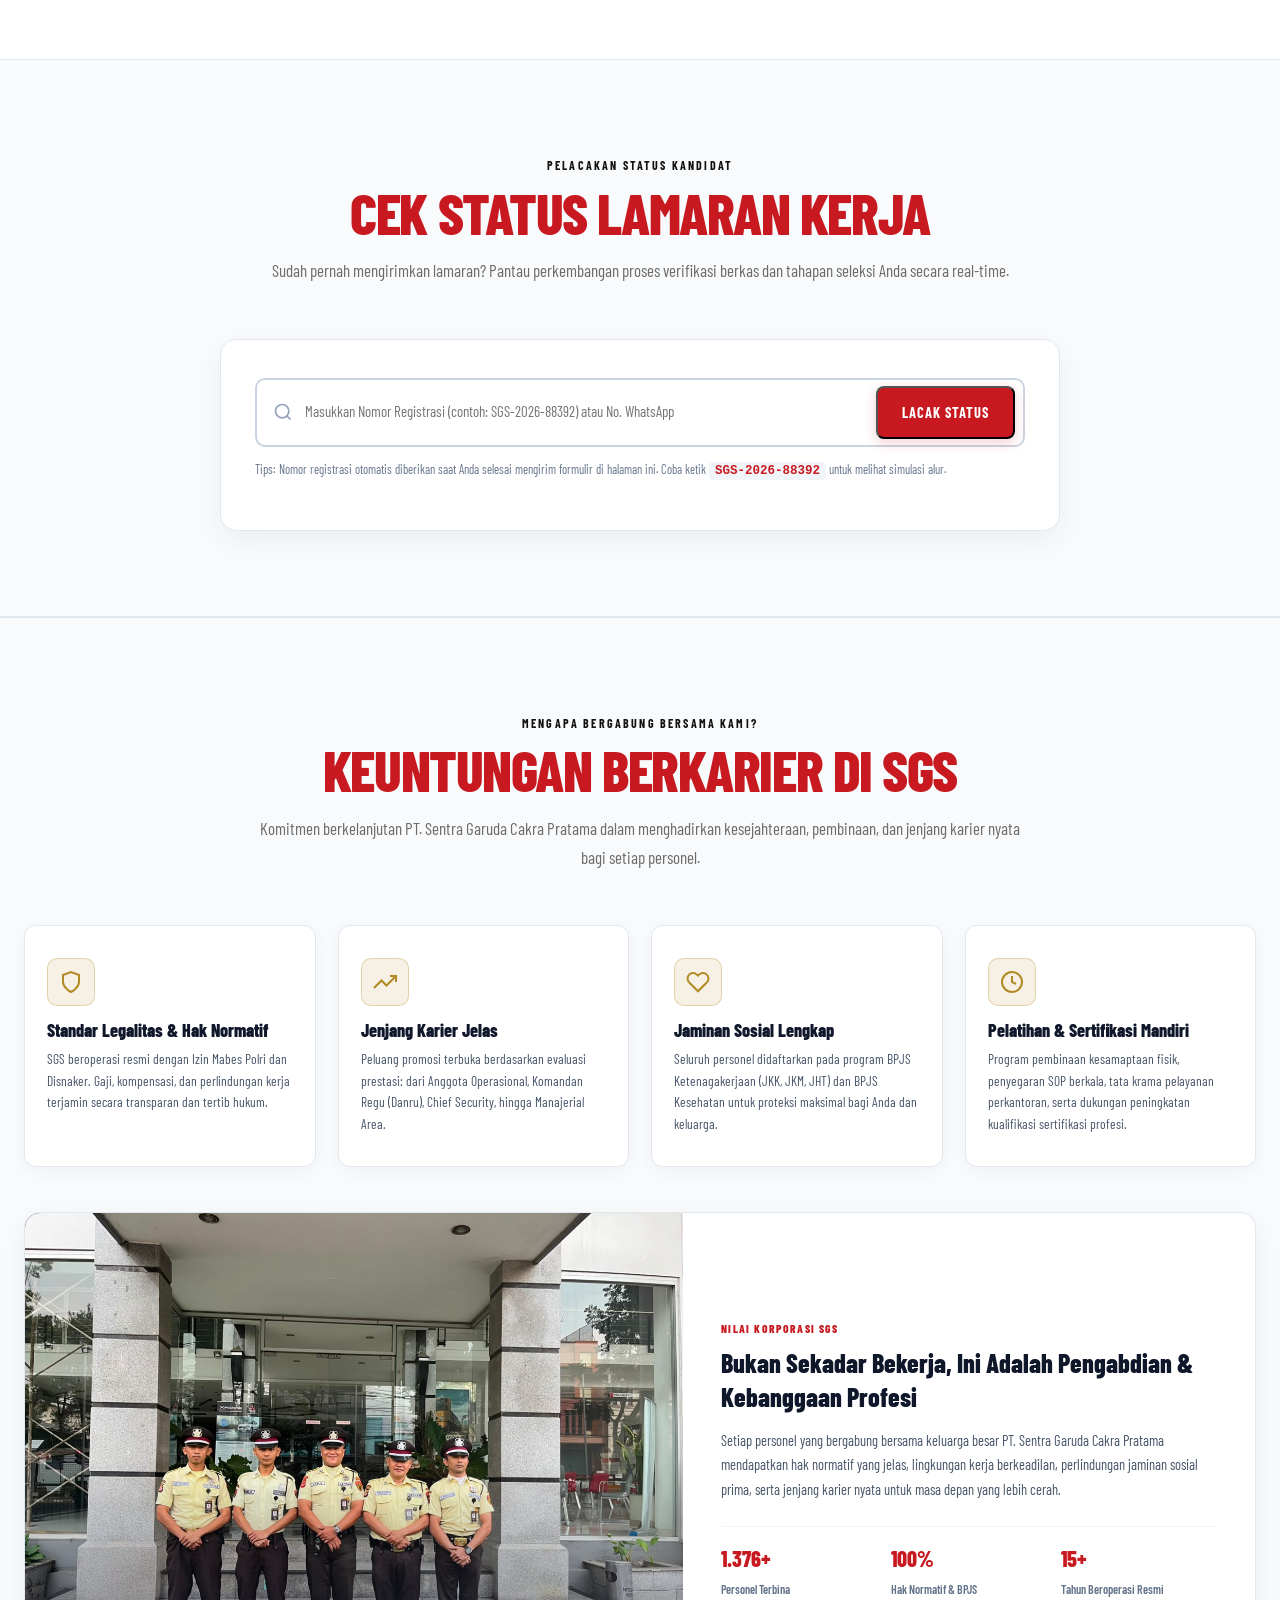
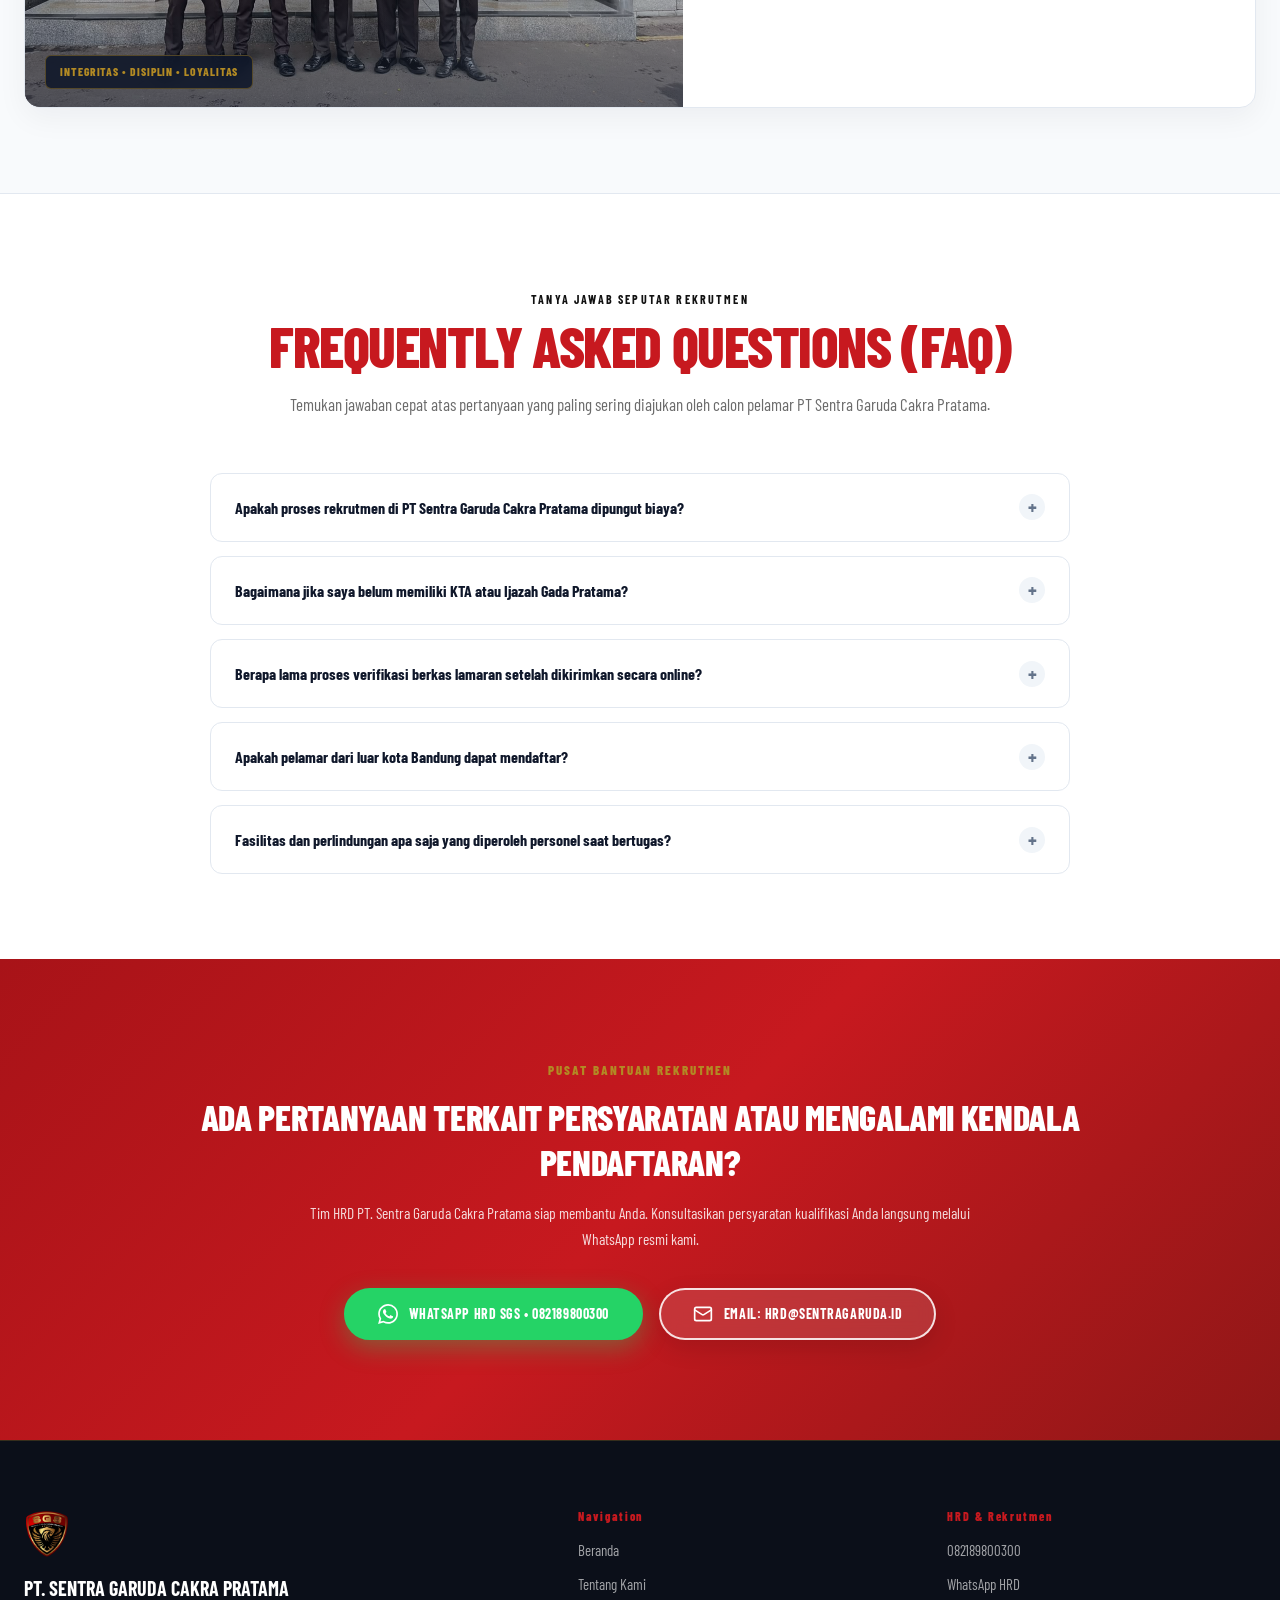
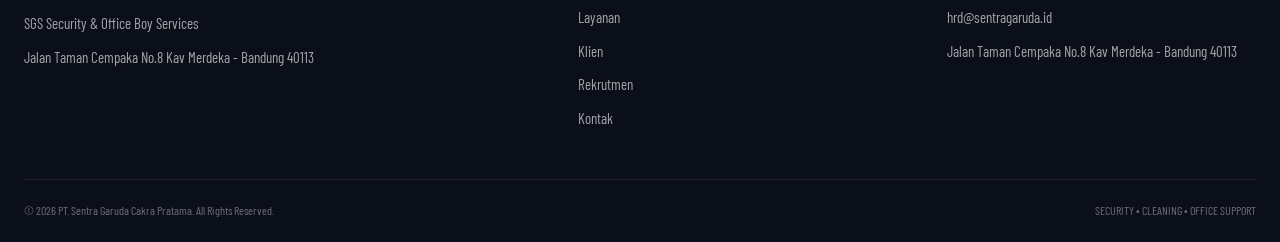
<file: rekrutmen.html>
<!doctype html>
<html lang="id">
<head>
  <meta charset="utf-8">
  <meta name="viewport" content="width=device-width, initial-scale=1">
  <title>Rekrutmen & Karier | SGS Security & Office Boy</title>
  <meta name="description" content="Peluang karier resmi di PT. Sentra Garuda Cakra Pratama (SGS). Lowongan Security/Satpam, Cleaning Service, Office Boy, Danru, dan Staff Administrasi.">
  <meta property="og:title" content="Rekrutmen & Karier | SGS Security & Office Boy">
  <meta property="og:description" content="Peluang karier resmi di PT. Sentra Garuda Cakra Pratama (SGS). Lamar posisi Security, Office Boy, Danru, dan Administrasi secara online.">
  <meta property="og:type" content="website">
  <link rel="icon" type="image/png" href="assets/images/logo.png">
  <link rel="stylesheet" href="style.css">
</head>
<body>
  <!-- ================= HEADER & NAVBAR ================= -->
  <header class="navbar">
    <div class="container nav-inner">
      <a class="brand" href="index.html" aria-label="SGS Beranda">
        <img src="assets/images/logo.png" alt="Logo SGS">
        <span><strong>SGS</strong><small>SENTRA GARUDA CAKRA PRATAMA</small></span>
      </a>
      <nav class="nav-links" aria-label="Navigasi utama">
        <a href="index.html">BERANDA</a>
        <a href="tentang.html">TENTANG KAMI</a>
        <a href="layanan.html">LAYANAN</a>
        <a href="klien.html">KLIEN</a>
        <a href="rekrutmen.html" class="active">REKRUTMEN</a>
        <a href="kontak.html">KONTAK</a>
      </nav>
      <a class="btn-wa nav-wa" href="https://wa.me/6282189800300" target="_blank" rel="noopener">WhatsApp</a>
      <button class="menu-toggle" aria-label="Buka menu" aria-expanded="false">☰</button>
    </div>
    <!-- MOBILE DRAWER -->
    <nav class="mobile-drawer" aria-label="Navigasi mobile">
      <a href="index.html">BERANDA</a>
      <a href="tentang.html">TENTANG KAMI</a>
      <a href="layanan.html">LAYANAN</a>
      <a href="klien.html">KLIEN</a>
      <a href="rekrutmen.html" class="active">REKRUTMEN</a>
      <a href="kontak.html">KONTAK</a>
      <a class="btn-wa" href="https://wa.me/6282189800300" target="_blank" rel="noopener">Hubungi via WhatsApp</a>
    </nav>
  </header>

  <main>
    <!-- ================= HERO RECRUITMENT ================= -->
    <section class="page-hero recruitment-hero">
      <div class="container">
        <div class="eyebrow">Karier &amp; Rekrutmen Resmi SGS</div>
        <h1>BANGUN KARIER <span>BERSAMA KAMI</span></h1>
        <p>Bergabunglah bersama PT. Sentra Garuda Cakra Pratama. Kami membuka kesempatan berkarier bagi Anda yang berintegritas tinggi, berdisiplin baja, dan siap berkembang di bidang pengamanan serta manajemen fasilitas profesional.</p>
        <div class="hero-actions" style="margin-top: 24px;">
          <a class="btn btn-red" href="#lowongan">Lihat Lowongan</a>
          <a class="btn btn-outline" href="#alur">Alur Pendaftaran</a>
          <a class="btn btn-outline" href="#cek-status">Cek Status Lamaran</a>
        </div>
      </div>
    </section>

    <!-- ================= TRUST & EMPLOYER BRANDING STRIP ================= -->
    <div class="recruitment-trust-strip">
      <div class="container trust-strip-inner">
        <div class="trust-item">
          <div class="trust-item-icon">
            <svg viewBox="0 0 24 24" width="22" height="22" fill="none" stroke="currentColor" stroke-width="2.2"><path d="M12 22s8-4 8-10V5l-8-3-8 3v7c0 6 8 10 8 10z"/><polyline points="9 11 12 14 22 4"/></svg>
          </div>
          <div>
            <strong>100% Bebas Biaya</strong>
            <span>Proses Seleksi Transparan</span>
          </div>
        </div>

        <div class="trust-item">
          <div class="trust-item-icon">
            <svg viewBox="0 0 24 24" width="22" height="22" fill="none" stroke="currentColor" stroke-width="2.2"><circle cx="12" cy="12" r="10"/><path d="M16 8h-6a2 2 0 1 0 0 4h4a2 2 0 1 1 0 4H8"/><line x1="12" y1="6" x2="12" y2="18"/></svg>
          </div>
          <div>
            <strong>Hak Normatif Terjamin</strong>
            <span>Gaji &amp; Tunjangan Regulasi</span>
          </div>
        </div>

        <div class="trust-item">
          <div class="trust-item-icon">
            <svg viewBox="0 0 24 24" width="22" height="22" fill="none" stroke="currentColor" stroke-width="2.2"><path d="M20.84 4.61a5.5 5.5 0 0 0-7.78 0L12 5.67l-1.06-1.06a5.5 5.5 0 0 0-7.78 7.78l1.06 1.06L12 21.23l7.78-7.78 1.06-1.06a5.5 5.5 0 0 0 0-7.78z"/></svg>
          </div>
          <div>
            <strong>Proteksi BPJS Lengkap</strong>
            <span>BPJS Ketenagakerjaan &amp; Kesehatan</span>
          </div>
        </div>

        <div class="trust-item">
          <div class="trust-item-icon">
            <svg viewBox="0 0 24 24" width="22" height="22" fill="none" stroke="currentColor" stroke-width="2.2"><polygon points="12 2 15.09 8.26 22 9.27 17 14.14 18.18 21.02 12 17.77 5.82 21.02 7 14.14 2 9.27 8.91 8.26 12 2"/></svg>
          </div>
          <div>
            <strong>Izin Resmi Mabes Polri</strong>
            <span>BUJP Legal &amp; Pembinaan Wilayah</span>
          </div>
        </div>
      </div>
    </div>

    <!-- ================= LOWONGAN TERSEDIA ================= -->
    <section id="lowongan" class="section recruitment-jobs reveal">
      <div class="container">
        <div class="section-head">
          <div class="eyebrow">Peluang Karier Aktif</div>
          <h2>LOWONGAN TERSEDIA</h2>
          <p>Temukan posisi yang sesuai dengan keahlian dan kualifikasi Anda. Seluruh proses seleksi dan rekrutmen PT. Sentra Garuda Cakra Pratama tidak dipungut biaya apapun (GRATIS).</p>
        </div>

        <!-- Filter Tabs -->
        <div class="job-filter-wrap">
          <button type="button" class="filter-btn active" data-filter="all">Semua Posisi (4)</button>
          <button type="button" class="filter-btn" data-filter="security">Security &amp; Pengamanan (2)</button>
          <button type="button" class="filter-btn" data-filter="cleaning">Cleaning &amp; Office Boy (1)</button>
          <button type="button" class="filter-btn" data-filter="staff">Staff &amp; Administrasi (1)</button>
        </div>

        <div class="jobs-grid">
          <!-- Job 1: Security / Satpam -->
          <article class="job-card" data-category="security">
            <div class="job-thumb-wrap">
              <img src="assets/images/satpam-industri-brief.jpg" alt="Security Satpam Operasional SGS" class="job-thumb-img" loading="lazy">
              <div class="job-thumb-overlay"></div>
              <span class="job-thumb-badge">Prioritas Penempatan</span>
            </div>
            <div class="job-header">
              <div class="job-badge-wrap">
                <span class="job-tag tag-urgent">Dibutuhkan 15 Orang</span>
                <span class="job-type">Full Time</span>
              </div>
              <h3 class="job-title">Security / Satpam Operasional</h3>
              <div class="job-meta">
                <span class="job-loc">
                  <svg viewBox="0 0 24 24" width="16" height="16" fill="currentColor"><path d="M12 2C8.13 2 5 5.13 5 9c0 5.25 7 13 7 13s7-7.75 7-13c0-3.87-3.13-7-7-7zm0 9.5c-1.38 0-2.5-1.12-2.5-2.5s1.12-2.5 2.5-2.5 2.5 1.12 2.5 2.5-1.12 2.5-2.5 2.5z"/></svg>
                  Bandung &amp; Sekitarnya
                </span>
                <span class="job-edu">
                  <svg viewBox="0 0 24 24" width="16" height="16" fill="currentColor"><path d="M5 13.18v4L12 21l7-3.82v-4L12 17l-7-3.82zM12 3L1 9l11 6 9-4.91V17h2V9L12 3z"/></svg>
                  SMA / SMK Sederajat
                </span>
              </div>
            </div>

            <div class="job-body">
              <div class="job-section">
                <h4>Kualifikasi Utama:</h4>
                <ul class="job-list">
                  <li>Pria / Wanita, usia 20 – 35 tahun</li>
                  <li>Tinggi badan min. 168 cm (Pria) / 160 cm (Wanita)</li>
                  <li>Wajib bersertifikat Gada Pratama / Madya (KTA aktif)</li>
                  <li>Sehat jasmani dan rohani, tidak bertato &amp; tidak bertindik</li>
                  <li>Bebas narkoba, disiplin tinggi, dan tidak memiliki catatan kriminal</li>
                </ul>
              </div>

              <div class="job-section">
                <h4>Fasilitas &amp; Benefit:</h4>
                <ul class="job-list list-benefit">
                  <li>Gaji pokok &amp; tunjangan operasional penempatan</li>
                  <li>BPJS Ketenagakerjaan &amp; BPJS Kesehatan</li>
                  <li>Seragam dinas lengkap &amp; perlengkapan kerja resmi</li>
                  <li>Pembinaan fisik rutin &amp; jenjang karier terstruktur</li>
                </ul>
              </div>
            </div>

            <div class="job-footer">
              <div class="job-action-buttons">
                <button type="button" class="btn btn-outline-dark btn-view-detail" data-job="security">Lihat Detail</button>
                <button type="button" class="btn btn-red btn-apply" data-posisi="Security / Satpam">Lamar Sekarang</button>
              </div>
            </div>
          </article>

          <!-- Job 2: Cleaning Service & Office Boy -->
          <article class="job-card" data-category="cleaning">
            <div class="job-thumb-wrap">
              <img src="assets/images/office-boy.png" alt="Cleaning Service dan Office Boy SGS" class="job-thumb-img" loading="lazy">
              <div class="job-thumb-overlay"></div>
              <span class="job-thumb-badge">Penempatan Cepat</span>
            </div>
            <div class="job-header">
              <div class="job-badge-wrap">
                <span class="job-tag tag-normal">Dibutuhkan 8 Orang</span>
                <span class="job-type">Full Time</span>
              </div>
              <h3 class="job-title">Cleaning Service &amp; Office Boy</h3>
              <div class="job-meta">
                <span class="job-loc">
                  <svg viewBox="0 0 24 24" width="16" height="16" fill="currentColor"><path d="M12 2C8.13 2 5 5.13 5 9c0 5.25 7 13 7 13s7-7.75 7-13c0-3.87-3.13-7-7-7zm0 9.5c-1.38 0-2.5-1.12-2.5-2.5s1.12-2.5 2.5-2.5 2.5 1.12 2.5 2.5-1.12 2.5-2.5 2.5z"/></svg>
                  Bandung &amp; Jawa Barat
                </span>
                <span class="job-edu">
                  <svg viewBox="0 0 24 24" width="16" height="16" fill="currentColor"><path d="M5 13.18v4L12 21l7-3.82v-4L12 17l-7-3.82zM12 3L1 9l11 6 9-4.91V17h2V9L12 3z"/></svg>
                  SMA / SMK Sederajat
                </span>
              </div>
            </div>

            <div class="job-body">
              <div class="job-section">
                <h4>Kualifikasi Utama:</h4>
                <ul class="job-list">
                  <li>Pria / Wanita, usia 19 – 30 tahun</li>
                  <li>Pendidikan minimal SMA/SMK sederajat</li>
                  <li>Jujur, teliti, disiplin, berpenampilan rapi, dan beretika sopan</li>
                  <li>Menguasai dasar kebersihan gedung &amp; pelayanan perkantoran</li>
                  <li>Bersedia bekerja dengan sistem shift dan jadwal fleksibel</li>
                </ul>
              </div>

              <div class="job-section">
                <h4>Fasilitas &amp; Benefit:</h4>
                <ul class="job-list list-benefit">
                  <li>Gaji pokok &amp; insentif kehadiran</li>
                  <li>BPJS Ketenagakerjaan &amp; BPJS Kesehatan</li>
                  <li>Seragam kerja &amp; Alat Pelindung Diri (APD) lengkap</li>
                  <li>Pelatihan etika pelayanan &amp; sertifikasi keahlian</li>
                </ul>
              </div>
            </div>

            <div class="job-footer">
              <div class="job-action-buttons">
                <button type="button" class="btn btn-outline-dark btn-view-detail" data-job="cleaning">Lihat Detail</button>
                <button type="button" class="btn btn-red btn-apply" data-posisi="Cleaning Service / Office Boy">Lamar Sekarang</button>
              </div>
            </div>
          </article>

          <!-- Job 3: Komandan Regu (Danru) -->
          <article class="job-card" data-category="security">
            <div class="job-thumb-wrap">
              <img src="assets/images/sgs-brief.png" alt="Komandan Regu Danru Security SGS" class="job-thumb-img" loading="lazy">
              <div class="job-thumb-overlay"></div>
              <span class="job-thumb-badge">Leadership Role</span>
            </div>
            <div class="job-header">
              <div class="job-badge-wrap">
                <span class="job-tag tag-urgent">Dibutuhkan 3 Orang</span>
                <span class="job-type">Full Time</span>
              </div>
              <h3 class="job-title">Komandan Regu (Danru) Security</h3>
              <div class="job-meta">
                <span class="job-loc">
                  <svg viewBox="0 0 24 24" width="16" height="16" fill="currentColor"><path d="M12 2C8.13 2 5 5.13 5 9c0 5.25 7 13 7 13s7-7.75 7-13c0-3.87-3.13-7-7-7zm0 9.5c-1.38 0-2.5-1.12-2.5-2.5s1.12-2.5 2.5-2.5 2.5 1.12 2.5 2.5-1.12 2.5-2.5 2.5z"/></svg>
                  Jawa Barat Area
                </span>
                <span class="job-edu">
                  <svg viewBox="0 0 24 24" width="16" height="16" fill="currentColor"><path d="M5 13.18v4L12 21l7-3.82v-4L12 17l-7-3.82zM12 3L1 9l11 6 9-4.91V17h2V9L12 3z"/></svg>
                  SMA / D3 / S1
                </span>
              </div>
            </div>

            <div class="job-body">
              <div class="job-section">
                <h4>Kualifikasi Utama:</h4>
                <ul class="job-list">
                  <li>Wajib memiliki ijazah minimal Gada Madya / Pratama berpengalaman</li>
                  <li>Pengalaman kerja minimal 3 tahun sebagai Danru/Security Leader</li>
                  <li>Memiliki kepemimpinan kuat, tegas, dan berintegritas tinggi</li>
                  <li>Mampu menyusun roster shift, briefing, dan laporan insiden</li>
                  <li>Dapat mengoperasikan komputer dasar (MS Word &amp; Excel)</li>
                </ul>
              </div>

              <div class="job-section">
                <h4>Fasilitas &amp; Benefit:</h4>
                <ul class="job-list list-benefit">
                  <li>Gaji pokok, tunjangan jabatan &amp; insentif kinerja</li>
                  <li>Fasilitas BPJS Ketenagakerjaan &amp; Kesehatan</li>
                  <li>Jenjang karier menuju Chief Security &amp; Area Coordinator</li>
                  <li>Pelatihan kepemimpinan manajerial berkala</li>
                </ul>
              </div>
            </div>

            <div class="job-footer">
              <div class="job-action-buttons">
                <button type="button" class="btn btn-outline-dark btn-view-detail" data-job="danru">Lihat Detail</button>
                <button type="button" class="btn btn-red btn-apply" data-posisi="Komandan Regu (Danru) Security">Lamar Sekarang</button>
              </div>
            </div>
          </article>

          <!-- Job 4: Staff Administrasi Operasional -->
          <article class="job-card" data-category="staff">
            <div class="job-thumb-wrap">
              <img src="assets/images/tentang-kami-1.jpg" alt="Staff Administrasi Operasional SGS" class="job-thumb-img" loading="lazy">
              <div class="job-thumb-overlay"></div>
              <span class="job-thumb-badge">Head Office Bandung</span>
            </div>
            <div class="job-header">
              <div class="job-badge-wrap">
                <span class="job-tag tag-normal">Dibutuhkan 2 Orang</span>
                <span class="job-type">Full Time</span>
              </div>
              <h3 class="job-title">Staff Administrasi Operasional</h3>
              <div class="job-meta">
                <span class="job-loc">
                  <svg viewBox="0 0 24 24" width="16" height="16" fill="currentColor"><path d="M12 2C8.13 2 5 5.13 5 9c0 5.25 7 13 7 13s7-7.75 7-13c0-3.87-3.13-7-7-7zm0 9.5c-1.38 0-2.5-1.12-2.5-2.5s1.12-2.5 2.5-2.5 2.5 1.12 2.5 2.5-1.12 2.5-2.5 2.5z"/></svg>
                  Head Office Bandung
                </span>
                <span class="job-edu">
                  <svg viewBox="0 0 24 24" width="16" height="16" fill="currentColor"><path d="M5 13.18v4L12 21l7-3.82v-4L12 17l-7-3.82zM12 3L1 9l11 6 9-4.91V17h2V9L12 3z"/></svg>
                  D3 / S1 Semua Jurusan
                </span>
              </div>
            </div>

            <div class="job-body">
              <div class="job-section">
                <h4>Kualifikasi Utama:</h4>
                <ul class="job-list">
                  <li>Pria / Wanita, usia maksimal 28 tahun</li>
                  <li>Pendidikan min. D3 / S1 (Manajemen/Psikologi/Hukum diutamakan)</li>
                  <li>Mahir mengoperasikan MS Office (Excel formula, Word, PPT)</li>
                  <li>Komunikatif, detail, terbiasa dengan pengarsipan &amp; logbook</li>
                  <li>Pengalaman administrasi personalia / BUJP menjadi nilai tambah</li>
                </ul>
              </div>

              <div class="job-section">
                <h4>Fasilitas &amp; Benefit:</h4>
                <ul class="job-list list-benefit">
                  <li>Gaji pokok kompetitif &amp; tunjangan tetap</li>
                  <li>Jaminan BPJS Ketenagakerjaan &amp; BPJS Kesehatan</li>
                  <li>Lingkungan kerja profesional di kantor pusat Bandung</li>
                  <li>Peluang pengembangan karier personalia &amp; HRD</li>
                </ul>
              </div>
            </div>

            <div class="job-footer">
              <div class="job-action-buttons">
                <button type="button" class="btn btn-outline-dark btn-view-detail" data-job="staff">Lihat Detail</button>
                <button type="button" class="btn btn-red btn-apply" data-posisi="Staff Administrasi Operasional">Lamar Sekarang</button>
              </div>
            </div>
          </article>
        </div>
      </div>
    </section>

    <!-- ================= ALUR PENDAFTARAN & SELEKSI ================= -->
    <section id="alur" class="section recruitment-steps reveal">
      <div class="container">
        <div class="section-head">
          <div class="eyebrow">Tahapan Rekrutmen</div>
          <h2>ALUR PENDAFTARAN &amp; SELEKSI</h2>
          <p>Proses seleksi terstruktur, adil, transparan, dan terstandarisasi untuk menjaring personel terbaik.</p>
        </div>

        <div class="steps-grid">
          <div class="step-card">
            <div class="step-badge">Langkah 01</div>
            <div class="step-icon">
              <svg viewBox="0 0 24 24" fill="none" stroke="currentColor" stroke-width="2"><path d="M11 4H4a2 2 0 0 0-2 2v14a2 2 0 0 0 2 2h14a2 2 0 0 0 2-2v-7"/><path d="M18.5 2.5a2.121 2.121 0 0 1 3 3L12 15l-4 1 1-4 9.5-9.5z"/></svg>
            </div>
            <h3>Isi Formulir Online</h3>
            <p>Lengkapi data pribadi, kualifikasi, pengalaman kerja, serta pilih posisi yang sesuai pada formulir pendaftaran di bawah.</p>
          </div>

          <div class="step-card">
            <div class="step-badge">Langkah 02</div>
            <div class="step-icon">
              <svg viewBox="0 0 24 24" fill="none" stroke="currentColor" stroke-width="2"><path d="M21 15v4a2 2 0 0 1-2 2H5a2 2 0 0 1-2-2v-4"/><polyline points="17 8 12 3 7 8"/><line x1="12" y1="3" x2="12" y2="15"/></svg>
            </div>
            <h3>Unggah Berkas Lamaran</h3>
            <p>Upload dokumen pendukung berupa CV, KTP, pas foto terbaru, dan sertifikat (Gada Pratama/Madya jika ada) dalam format PDF/JPG.</p>
          </div>

          <div class="step-card">
            <div class="step-badge">Langkah 03</div>
            <div class="step-icon">
              <svg viewBox="0 0 24 24" fill="none" stroke="currentColor" stroke-width="2"><path d="M22 11.08V12a10 10 0 1 1-5.93-9.14"/><polyline points="22 4 12 14.01 9 11.01"/></svg>
            </div>
            <h3>Seleksi &amp; Wawancara</h3>
            <p>Tim HRD SGS akan memverifikasi berkas. Pelamar yang lolos seleksi administrasi akan dihubungi untuk wawancara dan tes fisik.</p>
          </div>
        </div>
      </div>
    </section>

    <!-- ================= DOKUMENTASI KEGIATAN & PEMBINAAN PERSONEL ================= -->
    <section id="galeri-kegiatan" class="section recruitment-gallery-section reveal">
      <div class="container">
        <div class="section-head">
          <div class="eyebrow">Budaya Kerja &amp; Pembinaan Personel</div>
          <h2>DOKUMENTASI DIKLAT &amp; AKTIVITAS OPERASIONAL</h2>
          <p>Melihat lebih dekat kedisiplinan, kesamaptaan fisik, dan profesionalisme personel PT. Sentra Garuda Cakra Pratama dalam penugasan nyata di lapangan.</p>
        </div>

        <div class="recruitment-gallery-grid">
          <!-- Photo 1: Apel Pagi -->
          <div class="recruitment-gallery-card">
            <div class="recruitment-gallery-img">
              <img src="assets/images/sgs-brief.png" alt="Apel Pagi dan Pengarahan SOP Satpam SGS" loading="lazy">
              <div class="recruitment-gallery-overlay">
                <span class="gallery-category-pill">Standar Mutu Operasional</span>
                <h3>Apel Pagi &amp; Briefing SOP</h3>
                <p>Pemeriksaan kesiapan sikap tampang, kelengkapan atribut kedinasan, dan briefing instruksi kerja sebelum serah terima pos jaga.</p>
              </div>
            </div>
          </div>

          <!-- Photo 2: Pengamanan Industri -->
          <div class="recruitment-gallery-card">
            <div class="recruitment-gallery-img">
              <img src="assets/images/satpam-industri.png" alt="Pengamanan Kawasan Industri dan Manufaktur" loading="lazy">
              <div class="recruitment-gallery-overlay">
                <span class="gallery-category-pill">Perimeter Guard</span>
                <h3>Pengamanan Kawasan Industri</h3>
                <p>Patroli berkala dan kontrol akses gerbang fasilitas pabrik guna memastikan keamanan aset dan keselamatan kerja K3.</p>
              </div>
            </div>
          </div>

          <!-- Photo 3: Cleaning Service & Hospitality -->
          <div class="recruitment-gallery-card">
            <div class="recruitment-gallery-img">
              <img src="assets/images/office-boy.png" alt="Layanan Cleaning Service dan Office Support SGS" loading="lazy">
              <div class="recruitment-gallery-overlay">
                <span class="gallery-category-pill">Hospitality Service</span>
                <h3>Cleaning Service &amp; Office Support</h3>
                <p>Penerapan standar kebersihan ruang kerja korporat secara higienis didukung perlengkapan sanitasi berstandar komersial.</p>
              </div>
            </div>
          </div>

          <!-- Photo 4: Pengamanan Acara Khusus -->
          <div class="recruitment-gallery-card">
            <div class="recruitment-gallery-img">
              <img src="assets/images/satpam-event.png" alt="Pengamanan Acara Khusus dan VIP SGS" loading="lazy">
              <div class="recruitment-gallery-overlay">
                <span class="gallery-category-pill">Event Security</span>
                <h3>Pengamanan Acara &amp; Tamu Khusus</h3>
                <p>Pengaturan kerumunan (crowd control) dan perlindungan VIP profesional dalam menyukseskan event perusahaan mitra.</p>
              </div>
            </div>
          </div>

          <!-- Photo 5: Kesamaptaan Fisik -->
          <div class="recruitment-gallery-card">
            <div class="recruitment-gallery-img">
              <img src="assets/images/IMG-20260704-WA0585.jpg" alt="Pembinaan Fisik dan Kesamaptaan Satpam SGS" loading="lazy">
              <div class="recruitment-gallery-overlay">
                <span class="gallery-category-pill">Kesamaptaan</span>
                <h3>Pembinaan Fisik &amp; Mental Berkala</h3>
                <p>Latihan fisik dan drill kedisiplinan rutin untuk menjaga ketangkasan, kebugaran, dan postur prima personel di pos penugasan.</p>
              </div>
            </div>
          </div>

          <!-- Photo 6: Supervisi Lapangan -->
          <div class="recruitment-gallery-card">
            <div class="recruitment-gallery-img">
              <img src="assets/images/tentang-kami-2.jpg" alt="Supervisi dan Manajemen Area SGS" loading="lazy">
              <div class="recruitment-gallery-overlay">
                <span class="gallery-category-pill">Supervisi Manajerial</span>
                <h3>Inspeksi Rutin &amp; Evaluasi Pos</h3>
                <p>Supervisi berkala dari Chief Security dan Koordinator Wilayah memastikan kepatuhan SOP di seluruh pos mitra.</p>
              </div>
            </div>
          </div>
        </div>
      </div>
    </section>

    <!-- ================= FORMULIR LAMARAN KERJA ONLINE ================= -->
    <section id="form-lamaran" class="section recruitment-form-section reveal">
      <div class="container">
        <div class="section-head">
          <div class="eyebrow">Formulir Pendaftaran Kandidat</div>
          <h2>FORMULIR LAMARAN KERJA ONLINE</h2>
          <p>Silakan isi seluruh kolom bertanda bintang (*) dengan data yang valid. Setelah pengiriman, sistem akan menghasilkan <strong>Nomor Registrasi Lamaran Resmi</strong> Anda.</p>
        </div>

        <div class="form-container">
          <form id="recruitment-form" novalidate>
            <!-- BAGIAN A: DATA PRIBADI -->
            <fieldset class="form-group-card">
              <legend><span class="legend-num">A</span> Data Pribadi Pelamar</legend>
              <div class="form-row">
                <div class="field">
                  <label for="nama_lengkap">Nama Lengkap*</label>
                  <input type="text" id="nama_lengkap" name="nama_lengkap" placeholder="Sesuai KTP" required>
                  <div class="form-error">Nama lengkap wajib diisi.</div>
                </div>
                <div class="field">
                  <label for="no_wa">Nomor WhatsApp Aktif*</label>
                  <input type="tel" id="no_wa" name="no_wa" placeholder="Contoh: 081234567890" inputmode="tel" required>
                  <div class="form-error">Nomor WhatsApp wajib diisi (minimal 10 digit).</div>
                </div>
              </div>

              <div class="form-row">
                <div class="field">
                  <label for="email">Alamat Email Aktif*</label>
                  <input type="email" id="email" name="email" placeholder="nama@email.com" required>
                  <div class="form-error">Alamat email valid wajib diisi.</div>
                </div>
                <div class="field">
                  <label for="jenis_kelamin">Jenis Kelamin*</label>
                  <select id="jenis_kelamin" name="jenis_kelamin" required>
                    <option value="">-- Pilih Jenis Kelamin --</option>
                    <option value="Laki-laki">Laki-laki</option>
                    <option value="Perempuan">Perempuan</option>
                  </select>
                  <div class="form-error">Pilih jenis kelamin.</div>
                </div>
              </div>

              <div class="form-row">
                <div class="field">
                  <label for="tempat_lahir">Tempat Lahir*</label>
                  <input type="text" id="tempat_lahir" name="tempat_lahir" placeholder="Kota / Kabupaten" required>
                  <div class="form-error">Tempat lahir wajib diisi.</div>
                </div>
                <div class="field">
                  <label for="tanggal_lahir">Tanggal Lahir*</label>
                  <input type="date" id="tanggal_lahir" name="tanggal_lahir" required>
                  <div class="form-error">Tanggal lahir wajib diisi.</div>
                </div>
              </div>

              <div class="field">
                <label for="domisili">Domisili / Alamat Tempat Tinggal Saat Ini*</label>
                <textarea id="domisili" name="domisili" placeholder="Alamat lengkap beserta kota/kabupaten tempat tinggal saat ini" rows="3" required></textarea>
                <div class="form-error">Domisili tempat tinggal wajib diisi.</div>
              </div>
            </fieldset>

            <!-- BAGIAN B: KUALIFIKASI & POSISI -->
            <fieldset class="form-group-card">
              <legend><span class="legend-num">B</span> Kualifikasi &amp; Posisi yang Dilamar</legend>
              <div class="form-row">
                <div class="field">
                  <label for="posisi_dilamar">Posisi yang Dilamar*</label>
                  <select id="posisi_dilamar" name="posisi_dilamar" required>
                    <option value="">-- Pilih Posisi Lowongan --</option>
                    <option value="Security / Satpam">Security / Satpam Operasional</option>
                    <option value="Cleaning Service / Office Boy">Cleaning Service &amp; Office Boy</option>
                    <option value="Komandan Regu (Danru) Security">Komandan Regu (Danru) Security</option>
                    <option value="Staff Administrasi Operasional">Staff Administrasi Operasional</option>
                  </select>
                  <div class="form-error">Pilih posisi yang ingin dilamar.</div>
                </div>
                <div class="field">
                  <label for="pendidikan">Pendidikan Terakhir*</label>
                  <select id="pendidikan" name="pendidikan" required>
                    <option value="">-- Pilih Pendidikan Terakhir --</option>
                    <option value="SMA / SMK">SMA / SMK Sederajat</option>
                    <option value="Diploma (D3)">Diploma (D3)</option>
                    <option value="Sarjana (S1)">Sarjana (S1)</option>
                    <option value="Lainnya">Lainnya</option>
                  </select>
                  <div class="form-error">Pilih pendidikan terakhir.</div>
                </div>
              </div>

              <div class="form-row">
                <div class="field">
                  <label for="tinggi_badan">Tinggi Badan (cm)*</label>
                  <input type="number" id="tinggi_badan" name="tinggi_badan" placeholder="Contoh: 172" min="140" max="210" required>
                  <div class="form-error">Tinggi badan wajib diisi.</div>
                </div>
                <div class="field">
                  <label for="pengalaman_kerja">Pengalaman Kerja Keseluruhan*</label>
                  <select id="pengalaman_kerja" name="pengalaman_kerja" required>
                    <option value="">-- Pilih Lama Pengalaman --</option>
                    <option value="Fresh Graduate / Belum Berpengalaman">Fresh Graduate / Belum Pernah Bekerja</option>
                    <option value="Kurang dari 1 Tahun">&lt; 1 Tahun</option>
                    <option value="1 - 2 Tahun">1 - 2 Tahun</option>
                    <option value="3 - 5 Tahun">3 - 5 Tahun</option>
                    <option value="Lebih dari 5 Tahun">&gt; 5 Tahun</option>
                  </select>
                  <div class="form-error">Pilih lama pengalaman kerja.</div>
                </div>
              </div>

              <div class="form-row">
                <div class="field">
                  <label for="pengalaman_security">Pengalaman Bidang Security (Opsional)</label>
                  <input type="text" id="pengalaman_security" name="pengalaman_security" placeholder="Contoh: 2 Tahun di PT XYZ sebagai Satpam Mall">
                </div>
                <div class="field">
                  <label for="sertifikasi">Sertifikasi yang Dimiliki (Opsional)</label>
                  <select id="sertifikasi" name="sertifikasi">
                    <option value="Belum Ada">Belum Memiliki Sertifikasi Satpam</option>
                    <option value="Gada Pratama">Gada Pratama (Polri)</option>
                    <option value="Gada Madya">Gada Madya (Polri)</option>
                    <option value="Gada Utama">Gada Utama (Polri)</option>
                    <option value="Sertifikasi Cleaning / K3 / Lainnya">Sertifikasi Cleaning / K3 / Lainnya</option>
                  </select>
                </div>
              </div>
            </fieldset>

            <!-- BAGIAN C: DOKUMEN -->
            <fieldset class="form-group-card">
              <legend><span class="legend-num">C</span> Dokumen Persyaratan (Maks. 5 MB per berkas)</legend>
              <div class="form-row">
                <div class="field file-field">
                  <label for="doc_cv">Curriculum Vitae (CV / Riwayat Hidup)*</label>
                  <div class="file-upload-box">
                    <input type="file" id="doc_cv" name="doc_cv" accept=".pdf,.doc,.docx" required>
                    <span class="file-custom-label">Pilih File CV (PDF / DOC)</span>
                  </div>
                  <small class="file-hint">Format: PDF, DOC, DOCX. Maksimal 5 MB.</small>
                  <div class="form-error">File CV wajib dilampirkan.</div>
                </div>

                <div class="field file-field">
                  <label for="doc_ktp">Scan / Foto KTP Asli*</label>
                  <div class="file-upload-box">
                    <input type="file" id="doc_ktp" name="doc_ktp" accept=".jpg,.jpeg,.png,.pdf" required>
                    <span class="file-custom-label">Pilih File KTP (JPG / PNG / PDF)</span>
                  </div>
                  <small class="file-hint">Format: JPG, PNG, PDF. Maksimal 5 MB.</small>
                  <div class="form-error">File KTP wajib dilampirkan.</div>
                </div>
              </div>

              <div class="form-row">
                <div class="field file-field">
                  <label for="doc_foto">Pas Foto Terbaru*</label>
                  <div class="file-upload-box">
                    <input type="file" id="doc_foto" name="doc_foto" accept=".jpg,.jpeg,.png" required>
                    <span class="file-custom-label">Pilih Pas Foto (JPG / PNG)</span>
                  </div>
                  <small class="file-hint">Format: JPG, PNG. Latar belakang rapi. Maksimal 5 MB.</small>
                  <div class="form-error">Pas foto terbaru wajib dilampirkan.</div>
                </div>

                <div class="field file-field">
                  <label for="doc_pendukung">Sertifikat / Dokumen Pendukung (Opsional)</label>
                  <div class="file-upload-box">
                    <input type="file" id="doc_pendukung" name="doc_pendukung" accept=".pdf,.jpg,.jpeg,.png">
                    <span class="file-custom-label">Pilih Sertifikat / Ijazah Tambahan</span>
                  </div>
                  <small class="file-hint">Ijazah Gada Pratama/Madya, SKCK, atau surat referensi. Maks 5 MB.</small>
                </div>
              </div>
            </fieldset>

            <!-- BAGIAN D: PERSETUJUAN -->
            <fieldset class="form-group-card">
              <legend><span class="legend-num">D</span> Pernyataan &amp; Persetujuan</legend>
              <div class="checkbox-field">
                <label class="custom-checkbox">
                  <input type="checkbox" id="agree_valid" name="agree_valid" required>
                  <span class="checkmark"></span>
                  <span class="checkbox-text">Saya menyatakan dengan sesungguhnya bahwa seluruh data dan dokumen yang saya berikan adalah benar, asli, dan dapat dipertanggungjawabkan secara hukum.*</span>
                </label>
                <div class="form-error">Anda harus menyetujui pernyataan kebenaran data.</div>
              </div>

              <div class="checkbox-field" style="margin-top: 14px;">
                <label class="custom-checkbox">
                  <input type="checkbox" id="agree_privacy" name="agree_privacy" required>
                  <span class="checkmark"></span>
                  <span class="checkbox-text">Saya memberikan persetujuan pemrosesan data pribadi saya kepada Tim HRD PT. Sentra Garuda Cakra Pratama semata-mata untuk keperluan seleksi dan rekrutmen kerja.*</span>
                </label>
                <div class="form-error">Anda harus menyetujui pemrosesan data pribadi.</div>
              </div>
            </fieldset>

            <!-- SUBMIT BUTTON -->
            <div class="form-action-wrap">
              <button type="submit" class="btn btn-red btn-submit-recruitment" id="btn-submit-recruitment">
                <span class="btn-text">Kirim Lamaran Sekarang</span>
                <svg viewBox="0 0 24 24" width="18" height="18" fill="none" stroke="currentColor" stroke-width="2"><path d="M22 2L11 13M22 2l-7 20-4-9-9-4 20-7z"/></svg>
              </button>
              <div class="form-status" id="form-recruitment-status" aria-live="polite"></div>
            </div>
          </form>
        </div>
      </div>
    </section>

    <!-- ================= CEK STATUS LAMARAN ONLINE ================= -->
    <section id="cek-status" class="section status-check-section reveal">
      <div class="container">
        <div class="section-head">
          <div class="eyebrow">Pelacakan Status Kandidat</div>
          <h2>CEK STATUS LAMARAN KERJA</h2>
          <p>Sudah pernah mengirimkan lamaran? Pantau perkembangan proses verifikasi berkas dan tahapan seleksi Anda secara real-time.</p>
        </div>

        <div class="status-card">
          <form id="status-search-form" class="status-search-form">
            <div class="status-input-wrap">
              <span class="status-input-icon">
                <svg viewBox="0 0 24 24" width="20" height="20" fill="none" stroke="currentColor" stroke-width="2"><circle cx="11" cy="11" r="8"/><line x1="21" y1="21" x2="16.65" y2="16.65"/></svg>
              </span>
              <input type="text" id="status-search-input" placeholder="Masukkan Nomor Registrasi (contoh: SGS-2026-88392) atau No. WhatsApp" required>
              <button type="submit" class="btn btn-red btn-search-status">Lacak Status</button>
            </div>
            <p class="status-helper-text">Tips: Nomor registrasi otomatis diberikan saat Anda selesai mengirim formulir di halaman ini. Coba ketik <code>SGS-2026-88392</code> untuk melihat simulasi alur.</p>
          </form>

          <!-- Result Container -->
          <div id="status-result-container" class="status-result-container" style="display: none;">
            <div class="status-applicant-summary">
              <div class="applicant-info">
                <div class="badge-status" id="track-badge">Seleksi Administrasi</div>
                <h3 id="track-nama">Nama Kandidat</h3>
                <p id="track-posisi">Posisi: Anggota Pengamanan (Satpam) Operasional</p>
                <p id="track-reg" class="track-reg-code">No. Registrasi: SGS-2026-88392</p>
              </div>
              <div class="applicant-date">
                <span>Tanggal Melamar:</span>
                <strong id="track-tanggal">06 September 2026</strong>
              </div>
            </div>

            <!-- Progress Timeline -->
            <div class="status-timeline-wrap">
              <div class="timeline-step step-done" id="step-1">
                <div class="step-marker">
                  <span class="marker-dot">✓</span>
                </div>
                <div class="step-info">
                  <h4>1. Berkas Diterima</h4>
                  <p>Formulir dan lampiran dokumen berhasil masuk ke sistem HRD SGS.</p>
                </div>
              </div>

              <div class="timeline-step step-active" id="step-2">
                <div class="step-marker">
                  <span class="marker-dot">2</span>
                </div>
                <div class="step-info">
                  <h4>2. Seleksi Administrasi</h4>
                  <p id="step-2-desc">Tim HRD sedang memverifikasi keabsahan data, usia, tinggi badan, dan sertifikasi.</p>
                </div>
              </div>

              <div class="timeline-step" id="step-3">
                <div class="step-marker">
                  <span class="marker-dot">3</span>
                </div>
                <div class="step-info">
                  <h4>3. Interview &amp; Tes Fisik</h4>
                  <p>Wawancara kompetensi dan kesamaptaan di Kantor Pusat Bandung.</p>
                </div>
              </div>

              <div class="timeline-step" id="step-4">
                <div class="step-marker">
                  <span class="marker-dot">4</span>
                </div>
                <div class="step-info">
                  <h4>4. Penawaran &amp; Penempatan</h4>
                  <p>Penandatanganan kontrak kerja dan briefing penempatan mitra kerja.</p>
                </div>
              </div>
            </div>

            <div class="status-note-box" id="track-note-box">
              <svg viewBox="0 0 24 24" width="20" height="20" fill="none" stroke="currentColor" stroke-width="2"><circle cx="12" cy="12" r="10"/><line x1="12" y1="16" x2="12" y2="12"/><line x1="12" y1="8" x2="12.01" y2="8"/></svg>
              <div>
                <strong>Catatan Tim HRD:</strong>
                <p id="track-note">Berkas Anda telah diverifikasi oleh tim HRD. Pastikan nomor WhatsApp Anda aktif, undangan tahap selanjutnya akan dikirimkan paling lambat 3 hari kerja.</p>
              </div>
            </div>
          </div>
        </div>
      </div>
    </section>

    <!-- ================= KEUNTUNGAN BERKARIER ================= -->
    <section class="section recruitment-benefits reveal">
      <div class="container">
        <div class="section-head">
          <div class="eyebrow">Mengapa Bergabung Bersama Kami?</div>
          <h2>KEUNTUNGAN BERKARIER DI SGS</h2>
          <p>Komitmen berkelanjutan PT. Sentra Garuda Cakra Pratama dalam menghadirkan kesejahteraan, pembinaan, dan jenjang karier nyata bagi setiap personel.</p>
        </div>

        <div class="benefits-grid">
          <div class="benefit-card">
            <div class="benefit-icon">
              <svg viewBox="0 0 24 24" fill="none" stroke="currentColor" stroke-width="2"><path d="M12 22s8-4 8-10V5l-8-3-8 3v7c0 6 8 10 8 10z"/></svg>
            </div>
            <h3>Standar Legalitas &amp; Hak Normatif</h3>
            <p>SGS beroperasi resmi dengan Izin Mabes Polri dan Disnaker. Gaji, kompensasi, dan perlindungan kerja terjamin secara transparan dan tertib hukum.</p>
          </div>

          <div class="benefit-card">
            <div class="benefit-icon">
              <svg viewBox="0 0 24 24" fill="none" stroke="currentColor" stroke-width="2"><polyline points="23 6 13.5 15.5 8.5 10.5 1 18"/><polyline points="17 6 23 6 23 12"/></svg>
            </div>
            <h3>Jenjang Karier Jelas</h3>
            <p>Peluang promosi terbuka berdasarkan evaluasi prestasi: dari Anggota Operasional, Komandan Regu (Danru), Chief Security, hingga Manajerial Area.</p>
          </div>

          <div class="benefit-card">
            <div class="benefit-icon">
              <svg viewBox="0 0 24 24" fill="none" stroke="currentColor" stroke-width="2"><path d="M20.84 4.61a5.5 5.5 0 0 0-7.78 0L12 5.67l-1.06-1.06a5.5 5.5 0 0 0-7.78 7.78l1.06 1.06L12 21.23l7.78-7.78 1.06-1.06a5.5 5.5 0 0 0 0-7.78z"/></svg>
            </div>
            <h3>Jaminan Sosial Lengkap</h3>
            <p>Seluruh personel didaftarkan pada program BPJS Ketenagakerjaan (JKK, JKM, JHT) dan BPJS Kesehatan untuk proteksi maksimal bagi Anda dan keluarga.</p>
          </div>

          <div class="benefit-card">
            <div class="benefit-icon">
              <svg viewBox="0 0 24 24" fill="none" stroke="currentColor" stroke-width="2"><circle cx="12" cy="12" r="10"/><path d="M12 6v6l4 2"/></svg>
            </div>
            <h3>Pelatihan &amp; Sertifikasi Mandiri</h3>
            <p>Program pembinaan kesamaptaan fisik, penyegaran SOP berkala, tata krama pelayanan perkantoran, serta dukungan peningkatan kualifikasi sertifikasi profesi.</p>
          </div>
        </div>

        <!-- Featured Culture & Pride Photo Banner -->
        <div class="recruitment-culture-banner">
          <div class="culture-banner-media">
            <img src="assets/images/hero-security.jpg" alt="Personel Keamanan Profesional SGS" loading="lazy">
            <div class="culture-banner-gradient"></div>
            <span class="culture-floating-badge">Integritas • Disiplin • Loyalitas</span>
          </div>
          <div class="culture-banner-info">
            <span class="culture-eyebrow">Nilai Korporasi SGS</span>
            <h3>Bukan Sekadar Bekerja, Ini Adalah Pengabdian &amp; Kebanggaan Profesi</h3>
            <p>Setiap personel yang bergabung bersama keluarga besar PT. Sentra Garuda Cakra Pratama mendapatkan hak normatif yang jelas, lingkungan kerja berkeadilan, perlindungan jaminan sosial prima, serta jenjang karier nyata untuk masa depan yang lebih cerah.</p>
            <div class="culture-highlights">
              <div class="culture-stat-box">
                <strong>1.376+</strong>
                <span>Personel Terbina</span>
              </div>
              <div class="culture-stat-box">
                <strong>100%</strong>
                <span>Hak Normatif &amp; BPJS</span>
              </div>
              <div class="culture-stat-box">
                <strong>15+</strong>
                <span>Tahun Beroperasi Resmi</span>
              </div>
            </div>
          </div>
        </div>
      </div>
    </section>

    <!-- ================= PERTANYAAN UMUM (FAQ) ================= -->
    <section id="faq" class="section faq-section reveal">
      <div class="container">
        <div class="section-head">
          <div class="eyebrow">Tanya Jawab Seputar Rekrutmen</div>
          <h2>FREQUENTLY ASKED QUESTIONS (FAQ)</h2>
          <p>Temukan jawaban cepat atas pertanyaan yang paling sering diajukan oleh calon pelamar PT Sentra Garuda Cakra Pratama.</p>
        </div>

        <div class="faq-accordion-wrap">
          <div class="faq-item">
            <button type="button" class="faq-question" aria-expanded="false">
              <span>Apakah proses rekrutmen di PT Sentra Garuda Cakra Pratama dipungut biaya?</span>
              <span class="faq-icon">+</span>
            </button>
            <div class="faq-answer">
              <div class="faq-answer-inner">
                <p><strong>Sama sekali TIDAK DIPUNGUT BIAYA (100% GRATIS).</strong> SGS tidak pernah memungut biaya pendaftaran, biaya seragam awal, atau biaya perantara calo dalam bentuk apapun. Waspadai pihak tidak bertanggung jawab yang mengatasnamakan manajemen SGS dengan meminta imbalan uang.</p>
              </div>
            </div>
          </div>

          <div class="faq-item">
            <button type="button" class="faq-question" aria-expanded="false">
              <span>Bagaimana jika saya belum memiliki KTA atau Ijazah Gada Pratama?</span>
              <span class="faq-icon">+</span>
            </button>
            <div class="faq-answer">
              <div class="faq-answer-inner">
                <p>Untuk posisi Anggota Satpam pada institusi tertentu, sertifikat Gada Pratama adalah kualifikasi wajib regulasi Polri. Namun bagi kandidat potensial yang memenuhi kriteria fisik dan mental yang baik, SGS menyediakan <strong>jalur pembinaan serta fasilitasi Diklat Gada Pratama resmi</strong> yang bekerja sama dengan Ditbinmas Polda Jabar.</p>
              </div>
            </div>
          </div>

          <div class="faq-item">
            <button type="button" class="faq-question" aria-expanded="false">
              <span>Berapa lama proses verifikasi berkas lamaran setelah dikirimkan secara online?</span>
              <span class="faq-icon">+</span>
            </button>
            <div class="faq-answer">
              <div class="faq-answer-inner">
                <p>Proses seleksi berkas administrasi memakan waktu antara <strong>3 hingga 7 hari kerja</strong>. Kandidat yang memenuhi kualifikasi akan dihubungi secara langsung oleh tim rekrutmen SGS melalui WhatsApp resmi (<code>0821-8980-0300</code>) atau email <code>hrd@sentragaruda.id</code> untuk tahapan wawancara.</p>
              </div>
            </div>
          </div>

          <div class="faq-item">
            <button type="button" class="faq-question" aria-expanded="false">
              <span>Apakah pelamar dari luar kota Bandung dapat mendaftar?</span>
              <span class="faq-icon">+</span>
            </button>
            <div class="faq-answer">
              <div class="faq-answer-inner">
                <p>Bisa. Jaringan operasional SGS mencakup wilayah Bandung Raya, Cimahi, Sumedang, Subang, Purwakarta, hingga area Jawa Barat lainnya. Pelamar dari luar kota dipersilakan mendaftar selama bersedia ditempatkan di lokasi proyek mitra kerja yang ditentukan.</p>
              </div>
            </div>
          </div>

          <div class="faq-item">
            <button type="button" class="faq-question" aria-expanded="false">
              <span>Fasilitas dan perlindungan apa saja yang diperoleh personel saat bertugas?</span>
              <span class="faq-icon">+</span>
            </button>
            <div class="faq-answer">
              <div class="faq-answer-inner">
                <p>Personel SGS berhak atas gaji pokok normatif yang dibayarkan tertib waktu, perlindungan penuh <strong>BPJS Ketenagakerjaan (JKK, JKM, JHT)</strong> dan <strong>BPJS Kesehatan</strong>, perlengkapan seragam dinas PDH/PDL lengkap, pelatihan penyegaran SOP berkala, serta jalur promosi jenjang karier (Komandan Regu &amp; Chief Security).</p>
              </div>
            </div>
          </div>
        </div>
      </div>
    </section>

    <!-- ================= BANTUAN & KONSULTASI HRD ================= -->
    <section class="cta recruitment-help">
      <div class="container">
        <div class="eyebrow" style="color:var(--gold)">Pusat Bantuan Rekrutmen</div>
        <h2>ADA PERTANYAAN TERKAIT PERSYARATAN ATAU MENGALAMI KENDALA PENDAFTARAN?</h2>
        <p>Tim HRD PT. Sentra Garuda Cakra Pratama siap membantu Anda. Konsultasikan persyaratan kualifikasi Anda langsung melalui WhatsApp resmi kami.</p>
        <div class="help-actions">
          <a class="help-btn help-btn-wa" href="https://wa.me/6282189800300?text=Halo%20HRD%20SGS%2C%20saya%20ingin%20bertanya%20terkait%20informasi%20lowongan%20dan%20rekrutmen%20kerja" target="_blank" rel="noopener" aria-label="Hubungi WhatsApp HRD SGS">
            <svg class="help-btn-icon" viewBox="0 0 24 24" width="20" height="20" fill="currentColor" aria-hidden="true">
              <path d="M20.52 3.48A11.86 11.86 0 0 0 12.08 0C5.54 0 .22 5.32.22 11.86c0 2.09.55 4.13 1.59 5.93L.12 24l6.36-1.67a11.82 11.82 0 0 0 5.6 1.42h.01c6.54 0 11.86-5.32 11.86-11.86 0-3.17-1.23-6.15-3.43-8.41zM12.09 21.73h-.01a9.84 9.84 0 0 1-5.02-1.38l-.36-.21-3.77.99 1.01-3.67-.23-.38a9.85 9.85 0 0 1-1.51-5.22c0-5.43 4.42-9.85 9.86-9.85 2.63 0 5.1 1.03 6.96 2.89a9.8 9.8 0 0 1 2.89 6.96c0 5.44-4.42 9.87-9.82 9.87zm5.4-7.39c-.3-.15-1.77-.87-2.04-.97-.27-.1-.47-.15-.67.15-.2.3-.77.97-.95 1.17-.17.2-.35.22-.65.07-.3-.15-1.26-.46-2.4-1.47-.89-.79-1.49-1.77-1.66-2.07-.17-.3-.02-.46.13-.61.13-.13.3-.35.45-.52.15-.17.2-.3.3-.5.1-.2.05-.37-.02-.52-.07-.15-.67-1.62-.92-2.22-.24-.58-.49-.5-.67-.51h-.57c-.2 0-.52.07-.79.37-.27.3-1.04 1.02-1.04 2.49s1.07 2.89 1.22 3.09c.15.2 2.1 3.21 5.08 4.5.71.31 1.26.49 1.69.63.71.23 1.36.2 1.87.12.57-.08 1.77-.72 2.02-1.42.25-.7.25-1.3.17-1.42-.07-.12-.27-.2-.57-.35z"/>
            </svg>
            <span>WhatsApp HRD SGS • 082189800300</span>
          </a>
          <a class="help-btn help-btn-email" href="mailto:hrd@sentragaruda.id" aria-label="Kirim Email ke HRD SGS">
            <svg class="help-btn-icon" viewBox="0 0 24 24" width="20" height="20" fill="none" stroke="currentColor" stroke-width="2" stroke-linecap="round" stroke-linejoin="round" aria-hidden="true">
              <rect x="2" y="4" width="20" height="16" rx="2"></rect>
              <path d="m22 7-8.97 5.7a1.94 1.94 0 0 1-2.06 0L2 7"></path>
            </svg>
            <span>Email: hrd@sentragaruda.id</span>
          </a>
        </div>
      </div>
    </section>
  </main>

  <!-- ================= MODAL SUKSES LAMARAN ================= -->
  <div id="success-modal" class="modal-overlay" aria-hidden="true" role="dialog" aria-labelledby="modal-title">
    <div class="modal-dialog">
      <div class="modal-icon-success">
        <svg viewBox="0 0 24 24" fill="none" stroke="currentColor" stroke-width="2.5"><path d="M22 11.08V12a10 10 0 1 1-5.93-9.14"/><polyline points="22 4 12 14.01 9 11.01"/></svg>
      </div>
      <h3 id="modal-title">Lamaran Anda Berhasil Dikirim!</h3>
      <p class="modal-desc">Terima kasih telah mendaftar di PT. Sentra Garuda Cakra Pratama. Berkas dan data Anda telah tercatat pada basis data HRD SGS.</p>

      <div class="modal-info-card">
        <div class="info-row">
          <span class="info-label">Nomor Registrasi:</span>
          <strong class="info-val info-reg" id="res-reg-num">SGS-2026-00001</strong>
        </div>
        <div class="info-row">
          <span class="info-label">Posisi Dilamar:</span>
          <span class="info-val" id="res-posisi">-</span>
        </div>
        <div class="info-row">
          <span class="info-label">Nama Pelamar:</span>
          <span class="info-val" id="res-nama">-</span>
        </div>
        <div class="info-row">
          <span class="info-label">Tanggal Pengiriman:</span>
          <span class="info-val" id="res-tanggal">-</span>
        </div>
      </div>

      <p class="modal-note">
        <strong>Pemberitahuan:</strong> Tim HRD SGS akan melakukan verifikasi berkas administrasi. Anda dapat menggunakan nomor registrasi di atas untuk melacak perkembangan lamaran Anda pada bagian <strong>Cek Status Lamaran</strong> di halaman ini.
      </p>

      <div class="modal-actions">
        <a id="btn-wa-confirm" class="btn-wa" href="#" target="_blank" rel="noopener">Kirim Notifikasi via WhatsApp HRD</a>
        <button type="button" class="btn btn-outline-dark" id="btn-close-modal">Tutup</button>
      </div>
    </div>
  </div>

  <!-- ================= MODAL DETAIL LOWONGAN ================= -->
  <div id="job-detail-modal" class="modal-overlay" aria-hidden="true" role="dialog" aria-labelledby="job-modal-title">
    <div class="modal-dialog job-modal-dialog">
      <button type="button" class="modal-close-btn" id="btn-close-job-modal" aria-label="Tutup modal">×</button>
      <div class="job-modal-header">
        <span class="job-tag tag-urgent" id="job-modal-tag">Prioritas Penempatan</span>
        <h3 id="job-modal-title">Posisi Lowongan</h3>
        <div class="job-modal-meta">
          <span id="job-modal-loc">📍 Lokasi Penempatan</span>
          <span id="job-modal-edu">🎓 Pendidikan</span>
          <span id="job-modal-type">⏱️ Full Time</span>
        </div>
      </div>

      <div class="job-modal-body">
        <div class="job-modal-sec">
          <h4>Deskripsi Posisi:</h4>
          <p id="job-modal-desc">Ringkasan tanggung jawab posisi kerja.</p>
        </div>

        <div class="job-modal-sec">
          <h4>Tanggung Jawab Utama:</h4>
          <ul class="job-list" id="job-modal-responsibilities">
            <!-- Dynamic items -->
          </ul>
        </div>

        <div class="job-modal-sec">
          <h4>Kualifikasi &amp; Persyaratan:</h4>
          <ul class="job-list" id="job-modal-requirements">
            <!-- Dynamic items -->
          </ul>
        </div>

        <div class="job-modal-sec">
          <h4>Fasilitas &amp; Benefit:</h4>
          <ul class="job-list list-benefit" id="job-modal-benefits">
            <!-- Dynamic items -->
          </ul>
        </div>
      </div>

      <div class="job-modal-footer">
        <button type="button" class="btn btn-red" id="btn-job-modal-apply">Lamar Posisi Ini Sekarang</button>
        <button type="button" class="btn btn-outline-dark" id="btn-job-modal-cancel">Tutup</button>
      </div>
    </div>
  </div>

  <!-- ================= FOOTER ================= -->
  <footer class="footer">
    <div class="container">
      <div class="footer-grid">
        <div class="footer-brand">
          <img src="assets/images/logo.png" alt="Logo SGS">
          <strong>PT. SENTRA GARUDA CAKRA PRATAMA</strong>
          <p>SGS Security &amp; Office Boy Services</p>
          <p>Jalan Taman Cempaka No.8 Kav Merdeka - Bandung 40113</p>
        </div>
        <div>
          <h4>Navigation</h4>
          <a href="index.html">Beranda</a>
          <a href="tentang.html">Tentang Kami</a>
          <a href="layanan.html">Layanan</a>
          <a href="klien.html">Klien</a>
          <a href="rekrutmen.html">Rekrutmen</a>
          <a href="kontak.html">Kontak</a>
        </div>
        <div>
          <h4>HRD &amp; Rekrutmen</h4>
          <a href="tel:082189800300">082189800300</a>
          <a href="https://wa.me/6282189800300" target="_blank" rel="noopener">WhatsApp HRD</a>
          <a href="mailto:hrd@sentragaruda.id">hrd@sentragaruda.id</a>
          <p>Jalan Taman Cempaka No.8 Kav Merdeka - Bandung 40113</p>
        </div>
      </div>
      <div class="footer-bottom">
        <span>© 2026 PT. Sentra Garuda Cakra Pratama. All Rights Reserved.</span>
        <span>SECURITY • CLEANING • OFFICE SUPPORT</span>
      </div>
    </div>
  </footer>

  <!-- WhatsApp Floating Widget -->
  <a href="https://wa.me/6282189800300"
     class="wa-float"
     target="_blank"
     rel="noopener"
     aria-label="Chat WhatsApp HRD">
      <svg viewBox="0 0 24 24" aria-hidden="true">
          <path d="M20.52 3.48A11.86 11.86 0 0 0 12.08 0C5.54 0 .22 5.32.22 11.86c0 2.09.55 4.13 1.59 5.93L.12 24l6.36-1.67a11.82 11.82 0 0 0 5.6 1.42h.01c6.54 0 11.86-5.32 11.86-11.86 0-3.17-1.23-6.15-3.43-8.41zM12.09 21.73h-.01a9.84 9.84 0 0 1-5.02-1.38l-.36-.21-3.77.99 1.01-3.67-.23-.38a9.85 9.85 0 0 1-1.51-5.22c0-5.43 4.42-9.85 9.86-9.85 2.63 0 5.1 1.03 6.96 2.89a9.8 9.8 0 0 1 2.89 6.96c0 5.44-4.42 9.87-9.82 9.87zm5.4-7.39c-.3-.15-1.77-.87-2.04-.97-.27-.1-.47-.15-.67.15-.2.3-.77.97-.95 1.17-.17.2-.35.22-.65.07-.3-.15-1.26-.46-2.4-1.47-.89-.79-1.49-1.77-1.66-2.07-.17-.3-.02-.46.13-.61.13-.13.3-.35.45-.52.15-.17.2-.3.3-.5.1-.2.05-.37-.02-.52-.07-.15-.67-1.62-.92-2.22-.24-.58-.49-.5-.67-.51h-.57c-.2 0-.52.07-.79.37-.27.3-1.04 1.02-1.04 2.49s1.07 2.89 1.22 3.09c.15.2 2.1 3.21 5.08 4.5.71.31 1.26.49 1.69.63.71.23 1.36.2 1.87.12.57-.08 1.77-.72 2.02-1.42.25-.7.25-1.3.17-1.42-.07-.12-.27-.2-.57-.35z"/>
      </svg>
  </a>

  <div class="wa-label">
      Konsultasi HRD SGS
  </div>

  <script src="script.js"></script>
</body>
</html>
</file>
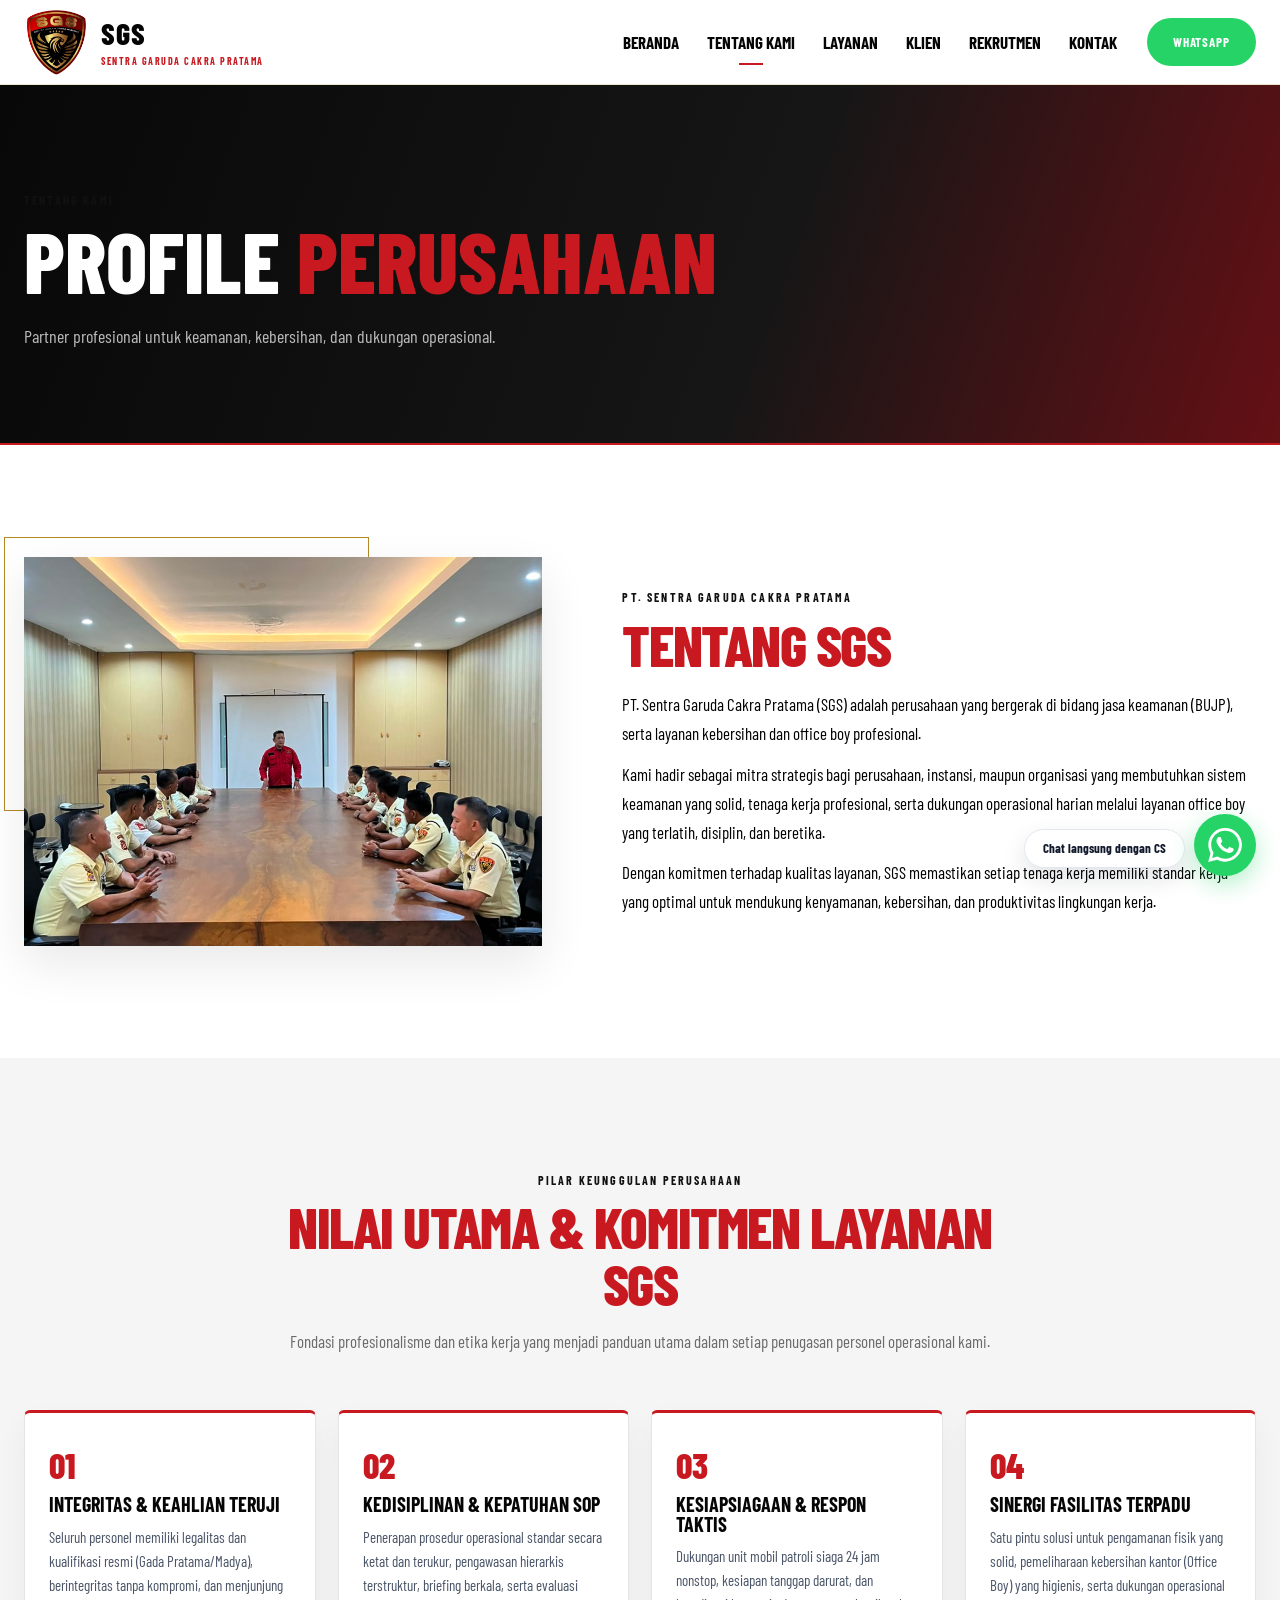
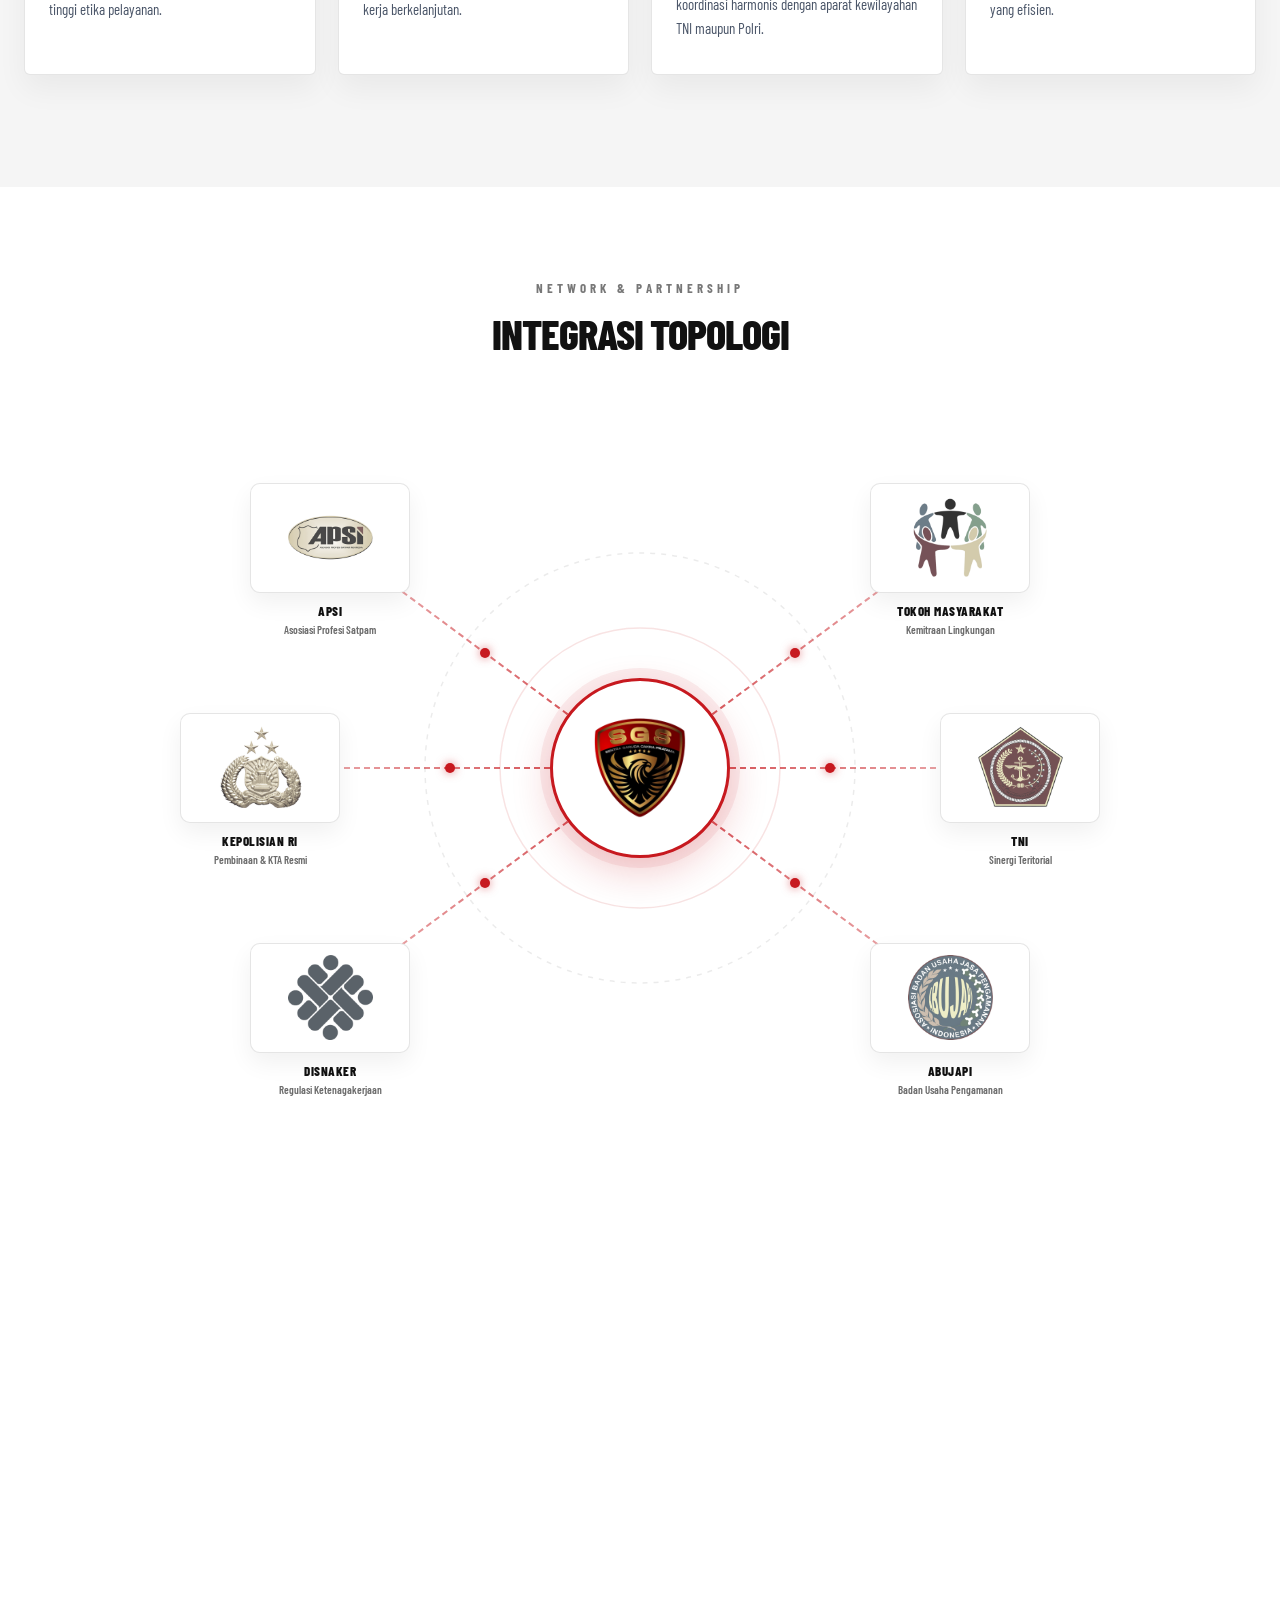
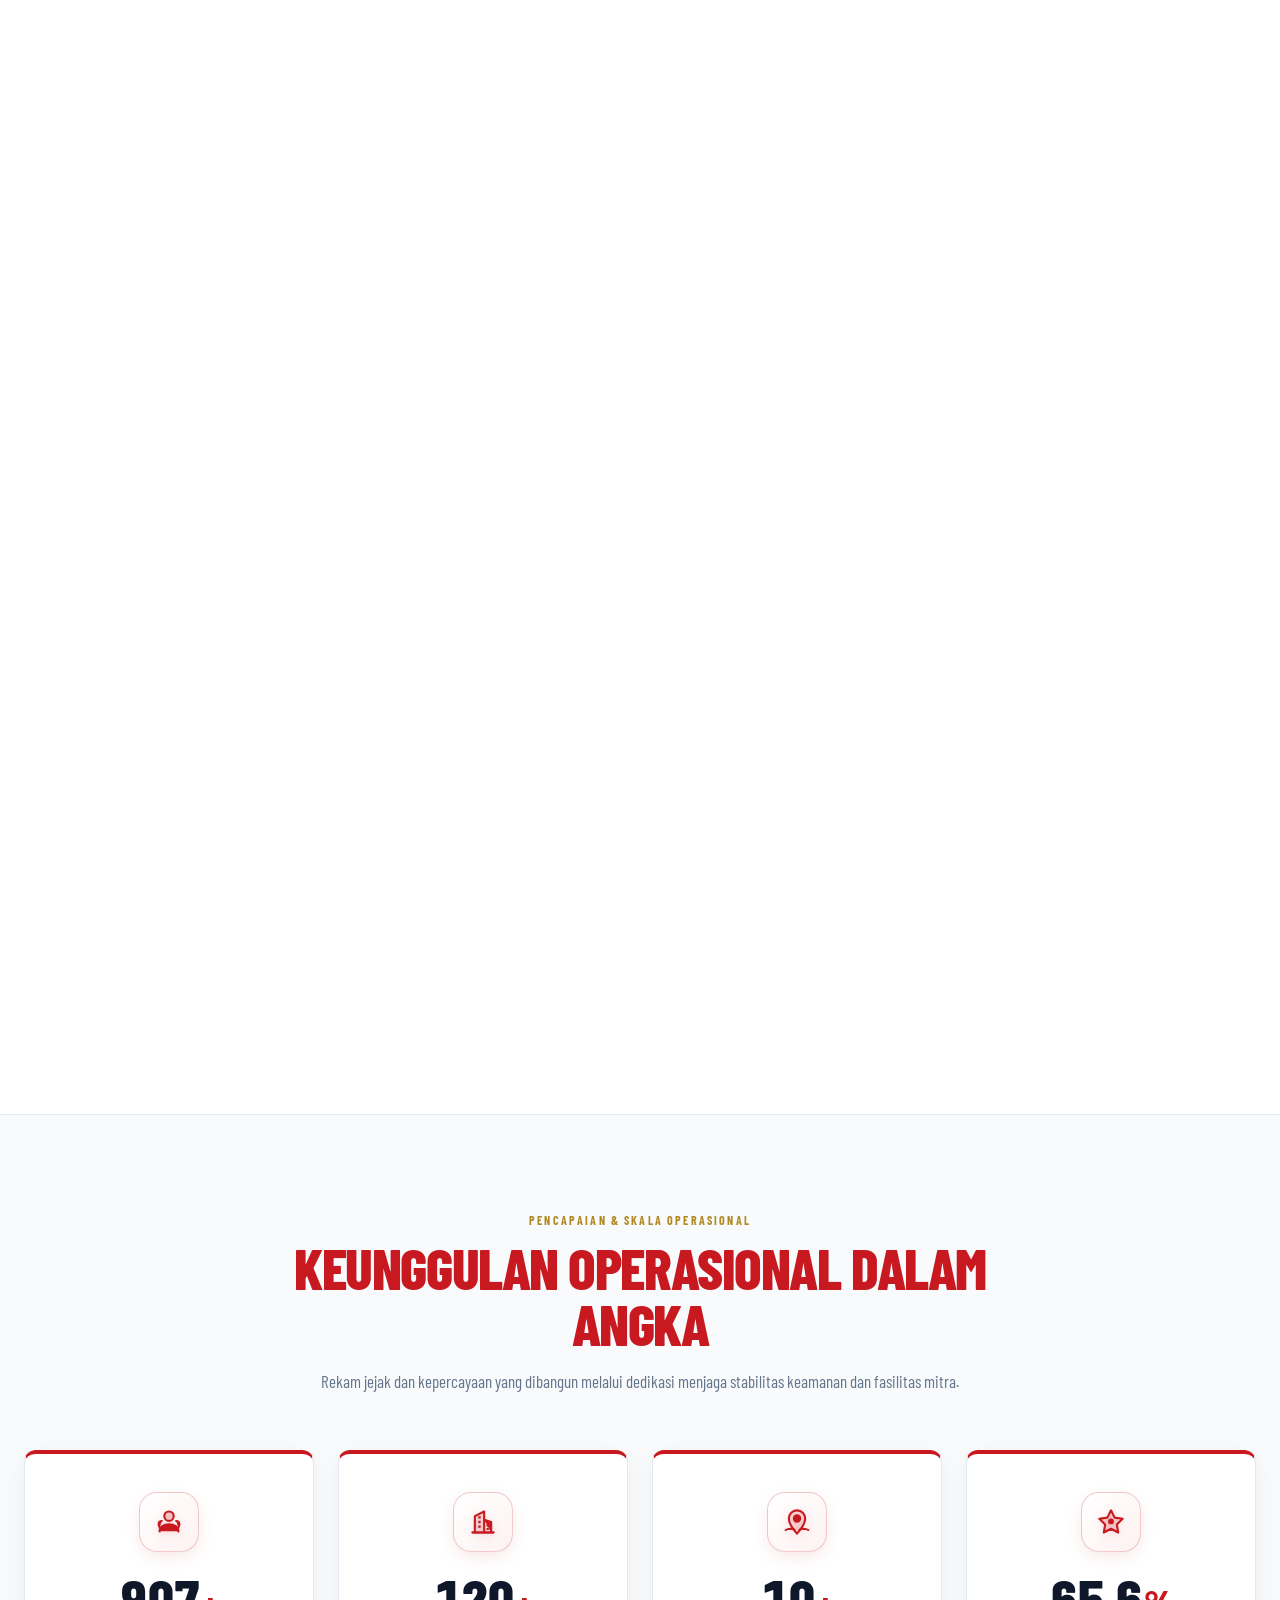
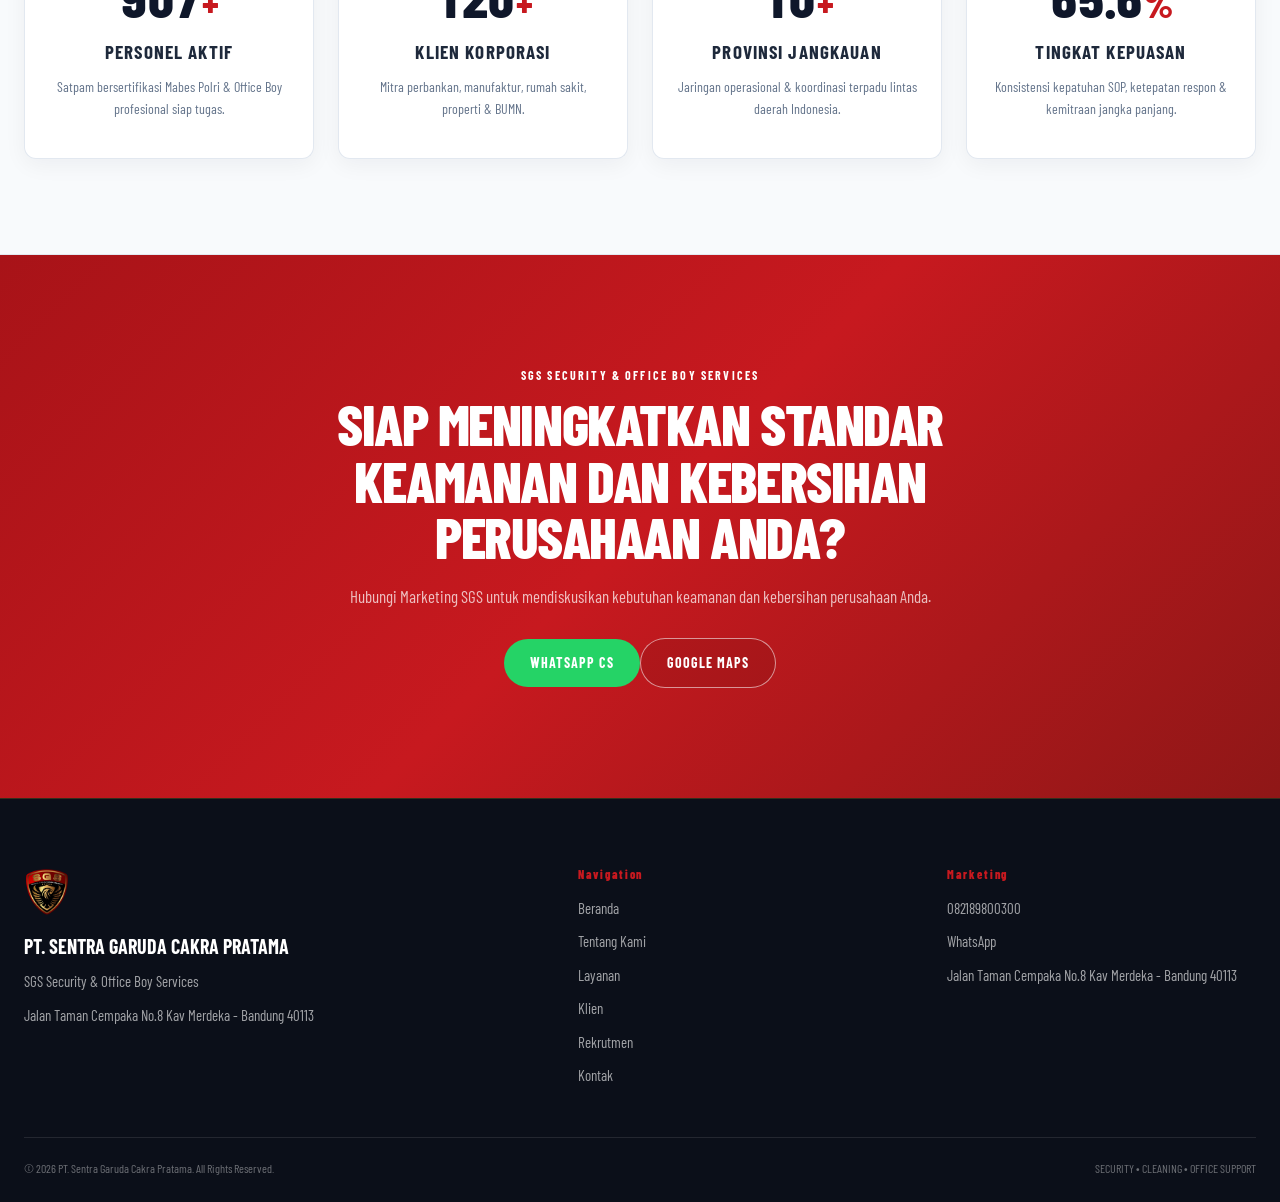
<file: tentang.html>
<!doctype html>
<html lang="id"><head><meta charset="utf-8"><meta name="viewport" content="width=device-width, initial-scale=1">
<title>Tentang Kami | SGS</title><meta name="description" content="Profil PT. Sentra Garuda Cakra Pratama dan nilai layanan profesional SGS.">
<meta property="og:title" content="Tentang Kami | SGS"><meta property="og:description" content="Profil PT. Sentra Garuda Cakra Pratama dan nilai layanan profesional SGS."><meta property="og:type" content="website">
<link rel="icon" type="image/png" href="assets/images/logo.png"><link rel="stylesheet" href="style.css"></head><body><header class="navbar"><div class="container nav-inner"><a class="brand" href="index.html" aria-label="SGS Beranda">
      <img src="assets/images/logo.png" alt="Logo SGS">
      <span><strong>SGS</strong><small>SENTRA GARUDA CAKRA PRATAMA</small></span>
    </a><nav class="nav-links" aria-label="Navigasi utama">
      <a href="index.html" class="">BERANDA</a>
      <a href="tentang.html" class="active">TENTANG KAMI</a>
      <a href="layanan.html" class="">LAYANAN</a>
      <a href="klien.html" class="">KLIEN</a>
      <a href="rekrutmen.html" class="">REKRUTMEN</a>
      <a href="kontak.html" class="">KONTAK</a>
    </nav>
      <a class="btn-wa nav-wa" href="https://wa.me/6282189800300" target="_blank" rel="noopener">WhatsApp</a>
      <button class="menu-toggle" aria-label="Buka menu" aria-expanded="false">☰</button>
    </div><nav class="mobile-drawer" aria-label="Navigasi mobile">
      <a href="index.html" class="">BERANDA</a>
      <a href="tentang.html" class="active">TENTANG KAMI</a>
      <a href="layanan.html" class="">LAYANAN</a>
      <a href="klien.html" class="">KLIEN</a>
      <a href="rekrutmen.html" class="">REKRUTMEN</a>
      <a href="kontak.html" class="">KONTAK</a>
      <a class="btn-wa" href="https://wa.me/6282189800300" target="_blank" rel="noopener">Hubungi via WhatsApp</a>
    </nav></header><main>
<section class="page-hero"><div class="container"><div class="eyebrow">Tentang Kami</div><h1>PROFILE <span>PERUSAHAAN</span></h1><p>Partner profesional untuk keamanan, kebersihan, dan dukungan operasional.</p></div></section>
<section class="section reveal"><div class="container profile-grid">
  <div class="media-frame"><img src="assets/images/tentang-kami-2.jpg" alt="Operasional SGS"></div>
  <div class="copy"><div class="eyebrow">PT. Sentra Garuda Cakra Pratama</div><h2>TENTANG SGS</h2>
  <p>PT. Sentra Garuda Cakra Pratama (SGS) adalah perusahaan yang bergerak di bidang jasa keamanan (BUJP), serta layanan kebersihan dan office boy profesional.</p>
  <p>Kami hadir sebagai mitra strategis bagi perusahaan, instansi, maupun organisasi yang membutuhkan sistem keamanan yang solid, tenaga kerja profesional, serta dukungan operasional harian melalui layanan office boy yang terlatih, disiplin, dan beretika.</p>
  <p>Dengan komitmen terhadap kualitas layanan, SGS memastikan setiap tenaga kerja memiliki standar kerja yang optimal untuk mendukung kenyamanan, kebersihan, dan produktivitas lingkungan kerja.</p></div>
</div></section>
<section class="section trust reveal">
  <div class="container">
    <div class="section-head">
      <div class="eyebrow">Pilar Keunggulan Perusahaan</div>
      <h2>NILAI UTAMA &amp; KOMITMEN LAYANAN SGS</h2>
      <p>Fondasi profesionalisme dan etika kerja yang menjadi panduan utama dalam setiap penugasan personel operasional kami.</p>
    </div>
    <div class="core-values-grid">
      <article class="core-value-card">
        <div class="val-num">01</div>
        <h3>Integritas &amp; Keahlian Teruji</h3>
        <p>Seluruh personel memiliki legalitas dan kualifikasi resmi (Gada Pratama/Madya), berintegritas tanpa kompromi, dan menjunjung tinggi etika pelayanan.</p>
      </article>
      <article class="core-value-card">
        <div class="val-num">02</div>
        <h3>Kedisiplinan &amp; Kepatuhan SOP</h3>
        <p>Penerapan prosedur operasional standar secara ketat dan terukur, pengawasan hierarkis terstruktur, briefing berkala, serta evaluasi kerja berkelanjutan.</p>
      </article>
      <article class="core-value-card">
        <div class="val-num">03</div>
        <h3>Kesiapsiagaan &amp; Respon Taktis</h3>
        <p>Dukungan unit mobil patroli siaga 24 jam nonstop, kesiapan tanggap darurat, dan koordinasi harmonis dengan aparat kewilayahan TNI maupun Polri.</p>
      </article>
      <article class="core-value-card">
        <div class="val-num">04</div>
        <h3>Sinergi Fasilitas Terpadu</h3>
        <p>Satu pintu solusi untuk pengamanan fisik yang solid, pemeliharaan kebersihan kantor (Office Boy) yang higienis, serta dukungan operasional yang efisien.</p>
      </article>
    </div>
  </div>
</section>
<section class="network-topology">
    <div class="container">

        <div class="network-heading">
            <span>NETWORK &amp; PARTNERSHIP</span>
            <h2>INTEGRASI TOPOLOGI</h2>
        </div>

        <div class="topology-wrapper">

            <!-- GARIS KONEKSI PRESISI SVG -->
            <svg class="topology-lines-svg" viewBox="0 0 1000 680" preserveAspectRatio="none" aria-hidden="true">
                <defs>
                    <linearGradient id="topoGrad1" x1="500" y1="340" x2="190" y2="110" gradientUnits="userSpaceOnUse">
                        <stop offset="0%" stop-color="#C7191F" stop-opacity="0.85"/>
                        <stop offset="100%" stop-color="#C7191F" stop-opacity="0.3"/>
                    </linearGradient>
                    <linearGradient id="topoGrad2" x1="500" y1="340" x2="810" y2="110" gradientUnits="userSpaceOnUse">
                        <stop offset="0%" stop-color="#C7191F" stop-opacity="0.85"/>
                        <stop offset="100%" stop-color="#C7191F" stop-opacity="0.3"/>
                    </linearGradient>
                    <linearGradient id="topoGrad3" x1="500" y1="340" x2="120" y2="340" gradientUnits="userSpaceOnUse">
                        <stop offset="0%" stop-color="#C7191F" stop-opacity="0.85"/>
                        <stop offset="100%" stop-color="#C7191F" stop-opacity="0.3"/>
                    </linearGradient>
                    <linearGradient id="topoGrad4" x1="500" y1="340" x2="880" y2="340" gradientUnits="userSpaceOnUse">
                        <stop offset="0%" stop-color="#C7191F" stop-opacity="0.85"/>
                        <stop offset="100%" stop-color="#C7191F" stop-opacity="0.3"/>
                    </linearGradient>
                    <linearGradient id="topoGrad5" x1="500" y1="340" x2="190" y2="570" gradientUnits="userSpaceOnUse">
                        <stop offset="0%" stop-color="#C7191F" stop-opacity="0.85"/>
                        <stop offset="100%" stop-color="#C7191F" stop-opacity="0.3"/>
                    </linearGradient>
                    <linearGradient id="topoGrad6" x1="500" y1="340" x2="810" y2="570" gradientUnits="userSpaceOnUse">
                        <stop offset="0%" stop-color="#C7191F" stop-opacity="0.85"/>
                        <stop offset="100%" stop-color="#C7191F" stop-opacity="0.3"/>
                    </linearGradient>
                </defs>

                <!-- Lingkaran Orbit Sinergi -->
                <circle cx="500" cy="340" r="140" class="topo-ring" />
                <circle cx="500" cy="340" r="215" class="topo-ring topo-ring-outer" />

                <!-- 6 Garis Koneksi Presisi ke Pusat Setiap Gambar -->
                <line x1="500" y1="340" x2="190" y2="110" class="topo-line" stroke="url(#topoGrad1)" />
                <line x1="500" y1="340" x2="810" y2="110" class="topo-line" stroke="url(#topoGrad2)" />
                <line x1="500" y1="340" x2="120" y2="340" class="topo-line" stroke="url(#topoGrad3)" />
                <line x1="500" y1="340" x2="880" y2="340" class="topo-line" stroke="url(#topoGrad4)" />
                <line x1="500" y1="340" x2="190" y2="570" class="topo-line" stroke="url(#topoGrad5)" />
                <line x1="500" y1="340" x2="810" y2="570" class="topo-line" stroke="url(#topoGrad6)" />

                <!-- Titik Node Sinyal pada Garis -->
                <circle cx="345" cy="225" r="5" class="topo-dot" />
                <circle cx="655" cy="225" r="5" class="topo-dot" />
                <circle cx="310" cy="340" r="5" class="topo-dot" />
                <circle cx="690" cy="340" r="5" class="topo-dot" />
                <circle cx="345" cy="455" r="5" class="topo-dot" />
                <circle cx="655" cy="455" r="5" class="topo-dot" />
            </svg>

            <!-- APSI -->
            <div class="topology-item topology-item-1">
                <div class="topology-logo">
                    <img src="assets/images/5.png" alt="APSI">
                </div>
                <h4>APSI</h4>
                <strong>Asosiasi Profesi Satpam</strong>
            </div>

            <!-- TOKOH MASYARAKAT -->
            <div class="topology-item topology-item-2">
                <div class="topology-logo">
                    <img src="assets/images/8.png" alt="Tokoh Masyarakat">
                </div>
                <h4>TOKOH MASYARAKAT</h4>
                <strong>Kemitraan Lingkungan</strong>
            </div>

            <!-- KEPOLISIAN -->
            <div class="topology-item topology-item-3">
                <div class="topology-logo">
                    <img src="assets/images/4.png" alt="Kepolisian">
                </div>
                <h4>KEPOLISIAN RI</h4>
                <strong>Pembinaan &amp; KTA Resmi</strong>
            </div>

            <!-- TNI -->
            <div class="topology-item topology-item-4">
                <div class="topology-logo">
                    <img src="assets/images/6.png" alt="TNI">
                </div>
                <h4>TNI</h4>
                <strong>Sinergi Teritorial</strong>
            </div>

            <!-- DISNAKER -->
            <div class="topology-item topology-item-5">
                <div class="topology-logo">
                    <img src="assets/images/7.png" alt="Disnaker">
                </div>
                <h4>DISNAKER</h4>
                <strong>Regulasi Ketenagakerjaan</strong>
            </div>

            <!-- ASOSIASI -->
            <div class="topology-item topology-item-6">
                <div class="topology-logo">
                    <img src="assets/images/3.png" alt="Asosiasi Badan Usaha Jasa Pengamanan">
                </div>
                <h4>ABUJAPI</h4>
                <strong>Badan Usaha Pengamanan</strong>
            </div>

            <!-- SGS CENTER -->
            <div class="topology-center">
                <div class="network-center">
                    <img src="assets/images/logo.png" alt="SGS">
                </div>
            </div>

        </div>
    </div>
</section>
<section class="section reveal">
  <div class="container system-grid">
    <div class="copy">
      <div class="eyebrow">Operational Readiness &amp; Fast Response</div>
      <h2>SISTEM OPERASIONAL TERPADU &amp; REAKSI CEPAT 24/7</h2>
      <p>PT. Sentra Garuda Cakra Pratama memastikan setiap pos penugasan beroperasi secara optimal dan berkesinambungan. Sistem kami didukung armada mobil patroli siaga 24 jam nonstop, supervisi perwira pengawas (Pawas), dan respon cepat terhadap dinamika lapangan.</p>
      <div class="op-features">
        <div class="op-feature-item"><span class="op-check">✓</span> Mobil Patroli Siaga 24/7 di Area Strategis</div>
        <div class="op-feature-item"><span class="op-check">✓</span> Koordinasi Langsung dengan Polsek &amp; Koramil</div>
        <div class="op-feature-item"><span class="op-check">✓</span> Inspeksi &amp; Sidak Rutin Tanpa Pemberitahuan</div>
        <div class="op-feature-item"><span class="op-check">✓</span> Monitoring Logbook &amp; Laporan Digital Terukur</div>
      </div>
    </div>
    <div class="media-frame">
      <img src="assets/images/sgs-brief.png" alt="Operasional dan Patroli SGS Siaga 24 Jam">
    </div>
  </div>
</section>

<!-- ================= LEGALITAS FORMAL & DOWNLOAD PROFILE ================= -->
<section class="section legalitas-section reveal">
  <div class="container">
    <div class="section-head">
      <div class="eyebrow" style="color:var(--red)">Legalitas &amp; Akreditasi Resmi</div>
      <h2>LEGALITAS BADAN USAHA &amp; KEPATUHAN HUKUM</h2>
      <p>PT. Sentra Garuda Cakra Pratama beroperasi secara sah dengan izin operasional nasional dan standar kepatuhan regulasi ketenagakerjaan penuh.</p>
    </div>

    <div class="legalitas-grid">
      <!-- 01 BUJP MABES POLRI -->
      <article class="legalitas-card">
        <div class="legalitas-icon">
          <svg viewBox="0 0 24 24" fill="none" xmlns="http://www.w3.org/2000/svg">
            <path d="M12 2L3.5 5.8V11.2C3.5 16.6 7.1 21.6 12 22.8C16.9 21.6 20.5 16.6 20.5 11.2V5.8L12 2Z" fill="currentColor" fill-opacity="0.14" stroke="currentColor" stroke-width="1.8" stroke-linecap="round" stroke-linejoin="round"/>
            <path d="M12 7L13.2 9.5L16 9.8L14 11.7L14.5 14.5L12 13.1L9.5 14.5L10 11.7L8 9.8L10.8 9.5L12 7Z" fill="currentColor" stroke="currentColor" stroke-width="1.2" stroke-linecap="round" stroke-linejoin="round"/>
          </svg>
        </div>
        <span class="legalitas-status">Izin Resmi Mabes Polri</span>
        <h3>Izin Operasional BUJP</h3>
        <p>Badan Usaha Jasa Pengamanan resmi berizin operasional dari Markas Besar Kepolisian Republik Indonesia untuk penyediaan tenaga pengamanan fisik.</p>
      </article>

      <!-- 02 ABUJAPI -->
      <article class="legalitas-card">
        <div class="legalitas-icon">
          <svg viewBox="0 0 24 24" fill="none" xmlns="http://www.w3.org/2000/svg">
            <rect x="3" y="3" width="18" height="18" rx="4" fill="currentColor" fill-opacity="0.12" stroke="currentColor" stroke-width="1.8"/>
            <path d="M7 8H17M7 12H17M7 16H13" stroke="currentColor" stroke-width="2" stroke-linecap="round"/>
            <circle cx="16" cy="16" r="1.5" fill="currentColor"/>
          </svg>
        </div>
        <span class="legalitas-status">Anggota Terdaftar</span>
        <h3>Asosiasi ABUJAPI</h3>
        <p>Terdaftar resmi sebagai anggota Badan Usaha Jasa Pengamanan Indonesia (ABUJAPI) dengan komitmen penuh terhadap kode etik profesi satpam.</p>
      </article>

      <!-- 03 KEMENKUMHAM & NIB -->
      <article class="legalitas-card">
        <div class="legalitas-icon">
          <svg viewBox="0 0 24 24" fill="none" xmlns="http://www.w3.org/2000/svg">
            <path d="M14 2H6C4.9 2 4 2.9 4 4V20C4 21.1 4.9 22 6 22H18C19.1 22 20 21.1 20 20V8L14 2Z" fill="currentColor" fill-opacity="0.12" stroke="currentColor" stroke-width="1.8" stroke-linejoin="round"/>
            <path d="M14 2V8H20" stroke="currentColor" stroke-width="1.8" stroke-linejoin="round"/>
            <path d="M8.5 13H15.5M8.5 17H13" stroke="currentColor" stroke-width="2" stroke-linecap="round"/>
          </svg>
        </div>
        <span class="legalitas-status">Akta Sah &amp; NIB OSS</span>
        <h3>Kemenkumham &amp; NIB</h3>
        <p>Perseroan terbatas legal dengan SK Pengesahan Kemenkumham RI, NPWP Perusahaan, serta Nomor Induk Berusaha (NIB) berbasis risiko aktif.</p>
      </article>

      <!-- 04 DISNAKER & BPJS -->
      <article class="legalitas-card">
        <div class="legalitas-icon">
          <svg viewBox="0 0 24 24" fill="none" xmlns="http://www.w3.org/2000/svg">
            <path d="M12 21.35L10.55 20.03C5.4 15.36 2 12.28 2 8.5C2 5.42 4.42 3 7.5 3C9.24 3 10.91 3.81 12 5.09C13.09 3.81 14.76 3 16.5 3C19.58 3 22 5.42 22 8.5C22 12.28 18.6 15.36 13.45 20.04L12 21.35Z" fill="currentColor" fill-opacity="0.14" stroke="currentColor" stroke-width="1.8" stroke-linecap="round" stroke-linejoin="round"/>
            <path d="M9 12L11 14L15 9.5" stroke="currentColor" stroke-width="2.2" stroke-linecap="round" stroke-linejoin="round"/>
          </svg>
        </div>
        <span class="legalitas-status">Normatif Terjamin</span>
        <h3>Ketenagakerjaan &amp; BPJS</h3>
        <p>Kepatuhan regulasi ketenagakerjaan (Wajib Lapor Ketenagakerjaan) dengan perlindungan lengkap BPJS Ketenagakerjaan &amp; BPJS Kesehatan.</p>
      </article>
    </div>

    <!-- Banner Download Profile -->
    <div class="profile-download-box">
      <div class="download-box-text">
        <div class="download-file-icon">
          <svg viewBox="0 0 24 24"><path d="M20 2H8c-1.1 0-2 .9-2 2v12c0 1.1.9 2 2 2h12c1.1 0 2-.9 2-2V4c0-1.1-.9-2-2-2zm-8.5 7.5c0 .83-.67 1.5-1.5 1.5H9v2H7.5V7H10c.83 0 1.5.67 1.5 1.5v1zm5 2c0 .83-.67 1.5-1.5 1.5h-2.5V7H15c.83 0 1.5.67 1.5 1.5v3zm4-3H19v1h1.5V11H19v2h-1.5V7h3v1.5zM9 9.5h1v-1H9v1zM4 6H2v14c0 1.1.9 2 2 2h14v-2H4V6zm10 5.5h1v-3h-1v3z"/></svg>
        </div>
        <div>
          <h4>DOKUMEN RESMI COMPANY PROFILE PT. SGS</h4>
          <p>Format PDF Resmi • Rincian Struktur Organisasi, Paket Layanan Terpadu, Sertifikasi &amp; Portofolio Klien</p>
        </div>
      </div>
      <a class="btn btn-download-main" href="assets/Company-Profile-SGS.pdf" download="Company-Profile-SGS.pdf" target="_blank" rel="noopener">
        <svg viewBox="0 0 24 24"><path d="M19 9h-4V3H9v6H5l7 7 7-7zM5 18v2h14v-2H5z"/></svg>
        Unduh Company Profile (PDF)
      </a>
    </div>
  </div>
</section>

<!-- ================= COUNTER SECTION (ANIMATED COUNT) ================= -->
<section class="section counter-section reveal">
  <div class="container">
    <div class="section-head">
      <div class="eyebrow" style="color:var(--gold)">Pencapaian &amp; Skala Operasional</div>
      <h2>KEUNGGULAN OPERASIONAL DALAM ANGKA</h2>
      <p>Rekam jejak dan kepercayaan yang dibangun melalui dedikasi menjaga stabilitas keamanan dan fasilitas mitra.</p>
    </div>

    <div class="counter-grid">
      <div class="counter-card">
        <div class="counter-icon">
          <svg viewBox="0 0 24 24" fill="none" xmlns="http://www.w3.org/2000/svg">
            <circle cx="12" cy="7" r="4" fill="currentColor" fill-opacity="0.2" stroke="currentColor" stroke-width="1.8"/>
            <path d="M4 20C4 16.5 7.5 14 12 14C16.5 14 20 16.5 20 20" stroke="currentColor" stroke-width="2" stroke-linecap="round"/>
            <path d="M18 11C19.5 11 21 12 21 14C21 15 20.5 16 20 17" stroke="currentColor" stroke-width="1.6" stroke-linecap="round"/>
            <path d="M6 11C4.5 11 3 12 3 14C3 15 3.5 16 4 17" stroke="currentColor" stroke-width="1.6" stroke-linecap="round"/>
          </svg>
        </div>
        <div class="counter-number-wrap">
          <span class="counter-val" data-target="1376" data-format="locale">0</span><span class="counter-suffix">+</span>
        </div>
        <div class="counter-title">Personel Aktif</div>
        <p class="counter-desc">Satpam bersertifikasi Mabes Polri &amp; Office Boy profesional siap tugas.</p>
      </div>

      <div class="counter-card">
        <div class="counter-icon">
          <svg viewBox="0 0 24 24" fill="none" xmlns="http://www.w3.org/2000/svg">
            <path d="M3 21H21" stroke="currentColor" stroke-width="2" stroke-linecap="round"/>
            <path d="M5 21V7L13 3V21" fill="currentColor" fill-opacity="0.15" stroke="currentColor" stroke-width="1.8" stroke-linejoin="round"/>
            <path d="M13 10L19 12V21" stroke="currentColor" stroke-width="1.8" stroke-linejoin="round"/>
            <rect x="8" y="7" width="2" height="2" fill="currentColor"/>
            <rect x="8" y="11" width="2" height="2" fill="currentColor"/>
            <rect x="8" y="15" width="2" height="2" fill="currentColor"/>
            <rect x="15" y="14" width="2" height="2" fill="currentColor"/>
            <rect x="15" y="17" width="2" height="2" fill="currentColor"/>
          </svg>
        </div>
        <div class="counter-number-wrap">
          <span class="counter-val" data-target="183">0</span><span class="counter-suffix">+</span>
        </div>
        <div class="counter-title">Klien Korporasi</div>
        <p class="counter-desc">Mitra perbankan, manufaktur, rumah sakit, properti &amp; BUMN.</p>
      </div>

      <div class="counter-card">
        <div class="counter-icon">
          <svg viewBox="0 0 24 24" fill="none" xmlns="http://www.w3.org/2000/svg">
            <path d="M12 2C8.1 2 5 5.1 5 9C5 14.2 12 22 12 22C12 22 19 14.2 19 9C19 5.1 15.9 2 12 2Z" fill="currentColor" fill-opacity="0.14" stroke="currentColor" stroke-width="1.8" stroke-linecap="round" stroke-linejoin="round"/>
            <circle cx="12" cy="9" r="3" fill="currentColor" stroke="currentColor" stroke-width="1.2"/>
            <path d="M2 19C4.5 17.5 7.5 17.5 10 18.5" stroke="currentColor" stroke-width="1.5" stroke-linecap="round"/>
            <path d="M14 18.5C16.5 17.5 19.5 17.5 22 19" stroke="currentColor" stroke-width="1.5" stroke-linecap="round"/>
          </svg>
        </div>
        <div class="counter-number-wrap">
          <span class="counter-val" data-target="16">0</span><span class="counter-suffix">+</span>
        </div>
        <div class="counter-title">Provinsi Jangkauan</div>
        <p class="counter-desc">Jaringan operasional &amp; koordinasi terpadu lintas daerah Indonesia.</p>
      </div>

      <div class="counter-card">
        <div class="counter-icon">
          <svg viewBox="0 0 24 24" fill="none" xmlns="http://www.w3.org/2000/svg">
            <path d="M12 2L15.09 8.26L22 9.27L17 14.14L18.18 21.02L12 17.77L5.82 21.02L7 14.14L2 9.27L8.91 8.26L12 2Z" fill="currentColor" fill-opacity="0.18" stroke="currentColor" stroke-width="1.8" stroke-linecap="round" stroke-linejoin="round"/>
            <circle cx="12" cy="11.5" r="2.5" fill="currentColor"/>
          </svg>
        </div>
        <div class="counter-number-wrap">
          <span class="counter-val" data-target="99.4" data-decimals="1">0</span><span class="counter-suffix">%</span>
        </div>
        <div class="counter-title">Tingkat Kepuasan</div>
        <p class="counter-desc">Konsistensi kepatuhan SOP, ketepatan respon &amp; kemitraan jangka panjang.</p>
      </div>
    </div>
  </div>
</section>
<section class="cta">
  <div class="container">
    <div class="eyebrow" style="color:#fff">SGS Security &amp; Office Boy Services</div>
    <h2>SIAP MENINGKATKAN STANDAR KEAMANAN DAN KEBERSIHAN PERUSAHAAN ANDA?</h2>
    <p>Hubungi Marketing SGS untuk mendiskusikan kebutuhan keamanan dan kebersihan perusahaan Anda.</p>
    <a class="btn-wa" href="https://wa.me/6282189800300" target="_blank" rel="noopener">Whatsapp CS</a><a class="btn btn-outline" href="kontak.html">Google Maps</a>
  </div>
</section>
</main><footer class="footer">
  <div class="container">
    <div class="footer-grid">
      <div class="footer-brand"><img src="assets/images/logo.png" alt="Logo SGS"><strong>PT. SENTRA GARUDA CAKRA PRATAMA</strong><p>SGS Security &amp; Office Boy Services</p><p>Jalan Taman Cempaka No.8 Kav Merdeka - Bandung 40113</p></div>
      <div><h4>Navigation</h4><a href="index.html">Beranda</a><a href="tentang.html">Tentang Kami</a><a href="layanan.html">Layanan</a><a href="klien.html">Klien</a><a href="rekrutmen.html">Rekrutmen</a><a href="kontak.html">Kontak</a></div>
      <div><h4>Marketing</h4><a href="tel:082189800300">082189800300</a><a href="https://wa.me/6282189800300" target="_blank" rel="noopener">WhatsApp</a><p>Jalan Taman Cempaka No.8 Kav Merdeka - Bandung 40113</p></div>
    </div>
    <div class="footer-bottom"><span>© 2026 PT. Sentra Garuda Cakra Pratama. All Rights Reserved.</span><span>SECURITY • CLEANING • OFFICE SUPPORT</span></div>
  </div>
</footer><a href="https://wa.me/6282189800300"
   class="wa-float"
   target="_blank"
   rel="noopener"
   aria-label="Chat WhatsApp">

    <svg viewBox="0 0 24 24" aria-hidden="true">
        <path d="M20.52 3.48A11.86 11.86 0 0 0 12.08 0C5.54 0 .22 5.32.22 11.86c0 2.09.55 4.13 1.59 5.93L.12 24l6.36-1.67a11.82 11.82 0 0 0 5.6 1.42h.01c6.54 0 11.86-5.32 11.86-11.86 0-3.17-1.23-6.15-3.43-8.41zM12.09 21.73h-.01a9.84 9.84 0 0 1-5.02-1.38l-.36-.21-3.77.99 1.01-3.67-.23-.38a9.85 9.85 0 0 1-1.51-5.22c0-5.43 4.42-9.85 9.86-9.85 2.63 0 5.1 1.03 6.96 2.89a9.8 9.8 0 0 1 2.89 6.96c0 5.44-4.42 9.87-9.82 9.87zm5.4-7.39c-.3-.15-1.77-.87-2.04-.97-.27-.1-.47-.15-.67.15-.2.3-.77.97-.95 1.17-.17.2-.35.22-.65.07-.3-.15-1.26-.46-2.4-1.47-.89-.79-1.49-1.77-1.66-2.07-.17-.3-.02-.46.13-.61.13-.13.3-.35.45-.52.15-.17.2-.3.3-.5.1-.2.05-.37-.02-.52-.07-.15-.67-1.62-.92-2.22-.24-.58-.49-.5-.67-.51h-.57c-.2 0-.52.07-.79.37-.27.3-1.04 1.02-1.04 2.49s1.07 2.89 1.22 3.09c.15.2 2.1 3.21 5.08 4.5.71.31 1.26.49 1.69.63.71.23 1.36.2 1.87.12.57-.08 1.77-.72 2.02-1.42.25-.7.25-1.3.17-1.42-.07-.12-.27-.2-.57-.35z"/>
    </svg>

</a>

<div class="wa-label">
    Chat langsung dengan CS
</div><script src="script.js"></script></body></html>
</file>
<file: style.css>
@import url('https://fonts.googleapis.com/css2?family=Barlow+Condensed:wght@400;500;600;700;800&display=swap');

/* =========================================================
   ROOT / GLOBAL
   ========================================================= */

:root {
    --red: #C7191F;
    --red-dark: #8F1717;
    --black: #050505;
    --dark: #111;
    --white: #fff;
    --light: #F5F5F5;
    --gray: #6B6B6B;
    --gold: #B28A24;
    --line: rgba(5, 5, 5, .10);
    --shadow: 0 18px 45px rgba(0, 0, 0, .09);
    --font: "Barlow Condensed", sans-serif;
}

* {
    box-sizing: border-box;
    margin: 0;
    padding: 0;
}

html {
    scroll-behavior: smooth;
}

body {
    font-family: var(--font);
    font-size: 17px;
    line-height: 1.7;
    color: var(--black);
    background: #fff;
    overflow-x: hidden;
}

img {
    display: block;
    max-width: 100%;
}

a {
    color: inherit;
    text-decoration: none;
}

button,
input,
textarea {
    font: inherit;
}

button {
    cursor: pointer;
}

.container {
    width: min(1320px, calc(100% - 48px));
    margin: auto;
}

h1,
h2,
h3,
h4 {
    font-weight: 800;
    line-height: .98;
}

h2 {
    font-size: clamp(38px, 4.5vw, 58px);
    letter-spacing: -.025em;
}

.eyebrow {
    font-size: 12px;
    font-weight: 700;
    letter-spacing: .18em;
    text-transform: uppercase;
    color: #111;
}

.section {
    padding: 112px 0;
}

.section-head {
    text-align: center;
    max-width: 760px;
    margin: 0 auto 54px;
}

.section-head h2 {
    color: var(--red);
    margin-top: 8px;
}

.section-head p {
    margin-top: 16px;
    color: var(--gray);
}


/* =========================================================
   BUTTONS
   ========================================================= */

.btn,
.btn-wa {
    display: inline-flex;
    align-items: center;
    justify-content: center;
    gap: 9px;
    min-height: 48px;
    padding: 12px 26px;
    border-radius: 999px;
    font-size: 14px;
    font-weight: 700;
    letter-spacing: .07em;
    text-transform: uppercase;
    transition: .3s ease;
}

.btn-red {
    background: var(--red);
    color: #fff;
    box-shadow: 0 10px 24px rgba(199, 25, 31, .18);
}

.btn-red:hover {
    background: var(--red-dark);
    transform: translateY(-2px);
}

.btn-outline {
    border: 1px solid rgba(255, 255, 255, .55);
    color: #fff;
    background: rgba(0, 0, 0, .08);
}

.btn-outline:hover {
    border-color: var(--red);
    color: var(--red);
    background: #fff;
}

.btn-wa {
    background: #25D366;
    color: #fff;
}

.btn-wa:hover {
    background: #128C4A;
    transform: translateY(-2px);
}


/* =========================================================
   NAVBAR / BRAND
   ========================================================= */

.navbar {
    position: sticky;
    top: 0;
    z-index: 100;
    background: rgba(255, 255, 255, .96);
    backdrop-filter: blur(14px);
    border-bottom: 1px solid rgba(178, 138, 36, .22);
}

.nav-inner {
    height: 84px;
    display: flex;
    align-items: center;
    gap: 30px;
}

.brand {
    display: flex;
    align-items: center;
    gap: 12px;
    margin-right: auto;
}

.brand img {
    width: 65px;
    height: 65px;
    object-fit: contain;
}

.brand span {
    display: flex;
    flex-direction: column;
    justify-content: center;
}

.brand strong {
    display: block;
    font-size: 30px;
    line-height: 1;
    font-weight: 800;
    letter-spacing: 1px;
}

.brand small {
    display: block;
    margin-top: 8px;
    font-size: 10px;
    line-height: 1;
    font-weight: 700;
    letter-spacing: 1.5px;
    color: var(--red);
}

.nav-links {
    display: flex;
    align-items: center;
    gap: 28px;
    font-size: 17px;
    font-weight: 700;
}

.nav-links a {
    position: relative;
    padding: 10px 0;
}

.nav-links a::after {
    content: "";
    position: absolute;
    left: 50%;
    bottom: 1px;
    width: 0;
    height: 2px;
    background: var(--red);
    transform: translateX(-50%);
    transition: .25s;
}

.nav-links a:hover::after,
.nav-links a.active::after {
    width: 24px;
}

.nav-wa {
    font-size: 13px;
    white-space: nowrap;
}

.menu-toggle {
    display: none;
    border: 0;
    background: none;
    font-size: 30px;
    line-height: 1;
}

.mobile-drawer {
    display: none;
}


/* =========================================================
   HERO
   ========================================================= */

.hero {
    position: relative;
    height: clamp(650px, 78vh, 800px);
    min-height: 620px;
    color: #fff;
    overflow: hidden;
    background: #111;
}

.hero-slides,
.hero-slide {
    position: absolute;
    inset: 0;
}

.hero-slide {
    opacity: 0;
    visibility: hidden;
    transition: opacity .7s ease;
}

.hero-slide.active {
    opacity: 1;
    visibility: visible;
}

.hero-slide img {
    width: 100%;
    height: 100%;
    object-fit: cover;
    transform: scale(1.02);
    transition: transform 6s ease;
}

.hero-slide.active img {
    transform: scale(1.08);
}

.hero-slide::after {
    content: "";
    position: absolute;
    inset: 0;
    background:
        linear-gradient(
            90deg,
            rgba(5, 5, 5, .93) 0%,
            rgba(10, 10, 10, .82) 36%,
            rgba(0, 0, 0, .32) 72%,
            rgba(0, 0, 0, .08)
        );
}

.hero-content {
    position: relative;
    z-index: 2;
    height: 100%;
    display: flex;
    flex-direction: column;
    align-items: center;
    justify-content: center;
    text-align: center;
    padding: 40px 24px;
}

.hero-tag {
    font-size: 13px;
    font-weight: 700;
    letter-spacing: .18em;
    text-transform: uppercase;
    color: #fff;
    margin-bottom: 18px;
}

.hero h1 {
    font-size: clamp(54px, 8vw, 100px);
    max-width: 900px;
    text-transform: uppercase;
    text-shadow: 0 10px 30px rgba(0, 0, 0, .3);
}

.hero h1 span {
    color: var(--red);
}

.hero-sub {
    margin-top: 18px;
    font-size: clamp(17px, 2vw, 23px);
    font-weight: 600;
    letter-spacing: .14em;
    text-transform: uppercase;
    color: rgba(255, 255, 255, .88);
}

.hero-actions {
    display: flex;
    gap: 12px;
    margin-top: 34px;
}

.hero-arrow {
    position: absolute;
    z-index: 5;
    top: 50%;
    width: 48px;
    height: 48px;
    border-radius: 50%;
    border: 1px solid rgba(255, 255, 255, .38);
    background: rgba(0, 0, 0, .22);
    color: #fff;
    font-size: 23px;
    transform: translateY(-50%);
    backdrop-filter: blur(8px);
}

.hero-arrow:hover {
    background: var(--red);
    border-color: var(--red);
}

.prev {
    left: 24px;
}

.next {
    right: 24px;
}

.hero-dots {
    position: absolute;
    z-index: 6;
    left: 50%;
    bottom: 28px;
    transform: translateX(-50%);
    display: flex;
    gap: 8px;
}

.hero-dot {
    width: 34px;
    height: 4px;
    border: 0;
    border-radius: 999px;
    background: rgba(255, 255, 255, .4);
}

.hero-dot.active {
    width: 56px;
    background: var(--red);
}


/* =========================================================
   PROFILE
   ========================================================= */

.profile-grid,
.partner-grid {
    display: grid;
    grid-template-columns: .9fr 1.1fr;
    gap: 80px;
    align-items: center;
}

.media-frame {
    position: relative;
}

.media-frame::before {
    content: "";
    position: absolute;
    top: -20px;
    left: -20px;
    width: 70%;
    height: 70%;
    border: 1px solid var(--gold);
    z-index: -1;
}

.media-frame img {
    width: 100%;
    aspect-ratio: 4 / 3;
    object-fit: cover;
    box-shadow: var(--shadow);
}

.copy h2 {
    color: var(--red);
    margin-top: 8px;
}

.copy p {
    margin-top: 18px;
    color: #000;
    max-width: 720px;
}

.copy p + p {
    margin-top: 12px;
}


/* =========================================================
   INTEGRATED / SERVICES
   ========================================================= */

.integrated {
    background: var(--red);
    color: #fff;
    padding: 88px 0 76px;
}

.integrated .section-head h2,
.services .section-head h2 {
    color: #fff;
}

.integrated .section-head p {
    color: rgba(255, 255, 255, .82);
}

.pillars {
    display: grid;
    grid-template-columns: repeat(4, 1fr);
    gap: 18px;
}

.pillar {
    background: #fff;
    color: #111;
    padding: 34px 24px;
    text-align: center;
    box-shadow: 0 20px 45px rgba(0, 0, 0, .18);
    border-top: 2px solid var(--gold);
}

.pillar .num {
    font-size: 40px;
    font-weight: 800;
    color: var(--red);
    line-height: 1;
}

.pillar h3 {
    font-size: 18px;
    margin-top: 13px;
}

.services {
    background: var(--red);
    color: #fff;
    padding-top: 40px;
}

.services .section-head {
    text-align: left;
    margin: 0 0 38px;
}

.gold-line {
    display: block;
    width: 84px;
    height: 2px;
    background: var(--gold);
    margin-top: 16px;
}

.service-grid {
    display: grid;
    grid-template-columns: repeat(6, minmax(0, 1fr));
    gap: 18px;
}

.service-card {
    background: #fff;
    color: #111;
    box-shadow: 0 12px 28px rgba(0, 0, 0, .13);
    transition: .3s ease;
    min-width: 0;
}

.service-card:hover {
    transform: translateY(-6px);
    box-shadow: 0 22px 42px rgba(0, 0, 0, .22);
}

.service-image {
    height: 150px;
    overflow: hidden;
    background: #ddd;
}

.service-image img {
    width: 100%;
    height: 100%;
    object-fit: cover;
    transition: .45s ease;
}

.service-card:hover .service-image img {
    transform: scale(1.045);
}

.service-body {
    min-height: 205px;
    padding: 24px 16px;
    display: flex;
    flex-direction: column;
    align-items: center;
    text-align: center;
}

.service-body h3 {
    font-size: 20px;
    color: var(--red);
    text-transform: uppercase;
}

.meta {
    margin-top: 10px;
    color: var(--gray);
    font-size: 13px;
}

.service-body .btn {
    margin-top: auto;
    min-height: 38px;
    padding: 8px 18px;
    font-size: 11px;
}


/* =========================================================
   OFFICE
   ========================================================= */

.office {
    padding: 112px 0;
}

.office-card {
    display: grid;
    grid-template-columns: 1.1fr 1fr;
    background: #fff;
    border: 1px solid var(--line);
    box-shadow: var(--shadow);
    overflow: hidden;
}

.office-card img {
    width: 100%;
    height: 100%;
    min-height: 390px;
    object-fit: cover;
}

.office-copy {
    padding: 52px;
}

.office-copy h2 {
    color: var(--red);
}

.office-copy p {
    margin-top: 18px;
    color: #000;
}

.feature-grid {
    display: grid;
    grid-template-columns: repeat(3, 1fr);
    gap: 18px;
    margin-top: 28px;
}

.feature {
    padding: 24px;
    border: 1px solid var(--line);
    background: var(--light);
}

.feature b {
    display: block;
    color: var(--red);
    font-size: 18px;
}

.feature span {
    display: block;
    margin-top: 5px;
    color: var(--gray);
}


/* =========================================================
   TRUST / INDUSTRY
   ========================================================= */

.trust {
    background: var(--light);
}

.industry-grid {
    display: grid;
    grid-template-columns: repeat(5, 1fr);
    gap: 14px;
}

.industry {
    background: #fff;
    border: 1px solid var(--line);
    padding: 24px 14px;
    text-align: center;
    font-weight: 700;
    min-height: 90px;
    display: grid;
    place-items: center;
}


/* =========================================================
   SYSTEM
   ========================================================= */

.system-grid {
    display: grid;
    grid-template-columns: 1.1fr .9fr;
    gap: 70px;
    align-items: center;
}

.system-visual {
    background: #111;
    color: #fff;
    padding: 42px;
    min-height: 390px;
    display: grid;
    place-items: center;
    position: relative;
    overflow: hidden;
}

.system-visual::before,
.system-visual::after {
    content: "";
    position: absolute;
    border: 1px solid rgba(199, 25, 31, .5);
    border-radius: 50%;
}

.system-visual::before {
    width: 260px;
    height: 260px;
}

.system-visual::after {
    width: 430px;
    height: 430px;
}

.system-core {
    position: relative;
    z-index: 2;
    width: 150px;
    height: 150px;
    border-radius: 50%;
    background: var(--red);
    display: grid;
    place-items: center;
    text-align: center;
    font-weight: 800;
    text-transform: uppercase;
    box-shadow: 0 0 0 14px rgba(199, 25, 31, .12);
}

.system-node {
    position: absolute;
    z-index: 3;
    background: #fff;
    color: #111;
    padding: 8px 14px;
    border-radius: 999px;
    font-size: 13px;
    font-weight: 700;
}

.node-a {
    top: 28px;
    left: 28px;
}

.node-b {
    top: 28px;
    right: 28px;
}

.node-c {
    bottom: 28px;
    left: 28px;
}

.node-d {
    bottom: 28px;
    right: 28px;
}


/* =========================================================
   TOPOLOGY - DARK
   ========================================================= */

.topology {
    background: #111;
    color: #fff;
}

.topology .section-head h2 {
    color: #fff;
}

.topology-map {
    position: relative;
    min-height: 420px;
    display: grid;
    place-items: center;
}

.topology-core {
    width: 190px;
    height: 190px;
    border-radius: 50%;
    border: 2px solid var(--red);
    display: grid;
    place-items: center;
    text-align: center;
    font-weight: 800;
    font-size: 22px;
    background: #171717;
    z-index: 2;
}

.topology-node {
    position: absolute;
    width: 180px;
    padding: 15px;
    text-align: center;
    border: 1px solid rgba(255, 255, 255, .2);
    background: #171717;
    font-weight: 700;
}

.topology-node::after {
    content: "";
    position: absolute;
    width: 1px;
    height: 120px;
    background: rgba(178, 138, 36, .55);
    left: 50%;
    z-index: -1;
}

.t1 {
    top: 0;
    left: 50%;
    transform: translateX(-50%);
}

.t1::after {
    top: 100%;
}

.t2 {
    left: 0;
    top: 50%;
    transform: translateY(-50%);
}

.t2::after {
    left: 100%;
    top: 50%;
    width: 160px;
    height: 1px;
}

.t3 {
    right: 0;
    top: 50%;
    transform: translateY(-50%);
}

.t3::after {
    right: 100%;
    left: auto;
    top: 50%;
    width: 160px;
    height: 1px;
}

.t4 {
    bottom: 0;
    left: 50%;
    transform: translateX(-50%);
}

.t4::after {
    bottom: 100%;
    top: auto;
}

.t5 {
    left: 18%;
    bottom: 30px;
}

.t6 {
    right: 18%;
    bottom: 30px;
}


/* =========================================================
   NETWORK TOPOLOGY
   ========================================================= */

.network-topology {
    position: relative;
    display: block;
    width: 100%;
    padding: 90px 0 110px;
    background: #fff;
    overflow: hidden;
}

.network-heading {
    position: relative;
    text-align: center;
    margin-bottom: 70px;
}

.network-heading span {
    display: block;
    margin-bottom: 10px;
    font-size: 13px;
    font-weight: 700;
    letter-spacing: 4px;
    text-transform: uppercase;
    color: #777;
}

.network-heading h2 {
    margin: 0;
    font-size: 42px;
    line-height: 1.15;
    font-weight: 800;
    letter-spacing: -1px;
    color: #111;
}

.topology-wrapper {
    position: relative;
    width: 1000px;
    max-width: 100%;
    height: 680px;
    margin: 0 auto;
}

.topology-lines-svg {
    position: absolute;
    top: 0;
    left: 0;
    width: 100%;
    height: 100%;
    z-index: 1;
    pointer-events: none;
    overflow: visible;
}

.topo-line {
    stroke-width: 2px;
    stroke-dasharray: 6 4;
}

.topo-ring {
    fill: none;
    stroke: rgba(199, 25, 31, 0.12);
    stroke-width: 1.5px;
}

.topo-ring-outer {
    stroke-dasharray: 5 6;
    stroke: rgba(5, 5, 5, 0.08);
}

.topo-dot {
    fill: #C7191F;
    filter: drop-shadow(0 0 5px rgba(199, 25, 31, 0.6));
}

.topology-item {
    position: absolute;
    width: 180px;
    text-align: center;
    z-index: 5;
    transition: transform .35s ease;
}

.topology-logo {
    position: relative;
    width: 160px;
    height: 110px;
    margin: 0 auto 10px;
    display: flex;
    align-items: center;
    justify-content: center;
    background: #fff;
    border: 1px solid rgba(5, 5, 5, 0.1);
    border-radius: 10px;
    box-shadow: 0 10px 25px rgba(0, 0, 0, 0.06);
    transition: transform .35s ease, box-shadow .35s ease, border-color .35s ease;
    padding: 10px;
}

.topology-logo img {
    display: block;
    max-width: 130px;
    max-height: 85px;
    width: auto;
    height: auto;
    object-fit: contain;
    filter: grayscale(80%);
    opacity: .8;
    transition: filter .35s ease, opacity .35s ease, transform .35s ease;
}

.topology-item:hover .topology-logo {
    transform: translateY(-6px);
    border-color: rgba(199, 25, 31, 0.4);
    box-shadow: 0 16px 36px rgba(199, 25, 31, 0.16);
}

.topology-item:hover .topology-logo img {
    filter: grayscale(0%);
    opacity: 1;
    transform: scale(1.06);
}

.topology-item h4 {
    display: block;
    width: 100%;
    margin: 0;
    font-size: 13px;
    font-weight: 800;
    letter-spacing: .5px;
    color: #111;
    text-transform: uppercase;
    line-height: 1.3;
}

.topology-item strong {
    display: block;
    width: 100%;
    margin-top: 3px;
    font-size: 11px;
    font-weight: 600;
    color: var(--gray);
    line-height: 1.3;
}

.topology-center {
    position: absolute;
    left: 50%;
    top: 50%;
    width: 180px;
    height: 180px;
    transform: translate(-50%, -50%);
    display: flex;
    align-items: center;
    justify-content: center;
    border: 3px solid var(--red);
    border-radius: 50%;
    background: #fff;
    box-shadow: 0 14px 38px rgba(199, 25, 31, 0.22), 0 0 0 10px rgba(199, 25, 31, 0.07);
    z-index: 10;
    transition: transform .4s ease, box-shadow .4s ease;
}

.topology-center:hover {
    transform: translate(-50%, -50%) scale(1.05);
    box-shadow: 0 20px 45px rgba(199, 25, 31, 0.32), 0 0 0 14px rgba(199, 25, 31, 0.12);
}

.network-center {
    position: relative;
    width: 130px;
    height: 130px;
    display: flex;
    align-items: center;
    justify-content: center;
}

.network-center img {
    width: 100px;
    height: auto;
    max-width: 100px;
    max-height: 100px;
    object-fit: contain;
    display: block;
}

/* Precise item coordinates aligning exactly with SVG line endpoints */
.topology-item-1 {
    top: 55px;
    left: 100px;
}

.topology-item-2 {
    top: 55px;
    right: 100px;
}

.topology-item-3 {
    top: 285px;
    left: 30px;
}

.topology-item-4 {
    top: 285px;
    right: 30px;
}

.topology-item-5 {
    top: 515px;
    left: 100px;
}

.topology-item-6 {
    top: 515px;
    right: 100px;
}

@media (max-width: 1050px) and (min-width: 768px) {
    .topology-wrapper {
        transform: scale(0.8);
        transform-origin: center center;
        margin: -40px auto;
    }
}


/* =========================================================
   WHY / PERFORMANCE
   ========================================================= */

.why-grid {
    display: grid;
    grid-template-columns: repeat(3, 1fr);
    gap: 16px;
}

.why-card {
    padding: 28px 20px;
    border: 1px solid var(--line);
    background: #fff;
    box-shadow: 0 10px 30px rgba(0, 0, 0, .05);
}

.why-card .num {
    font-size: 42px;
    color: var(--red);
    font-weight: 800;
}

.why-card h3 {
    font-size: 19px;
    margin-top: 12px;
}

.why-card p {
    margin-top: 9px;
    color: var(--gray);
    font-size: 15px;
}

.performance {
    background: var(--light);
}

.timeline {
    display: grid;
    grid-template-columns: repeat(5, 1fr);
    position: relative;
    gap: 18px;
}

.timeline::before {
    content: "";
    position: absolute;
    top: 38px;
    left: 7%;
    right: 7%;
    height: 2px;
    background: var(--gold);
}

.step {
    position: relative;
    text-align: center;
}

.step-num {
    width: 76px;
    height: 76px;
    border-radius: 50%;
    background: var(--red);
    color: #fff;
    margin: 0 auto 22px;
    display: grid;
    place-items: center;
    font-size: 27px;
    font-weight: 800;
    border: 7px solid var(--light);
    position: relative;
    z-index: 2;
}

.step h3 {
    font-size: 18px;
}

.step p {
    margin-top: 7px;
    color: var(--gray);
    font-size: 15px;
}


/* =========================================================
   CONTACT
   ========================================================= */

.contact {
    background: #fff;
}

.contact-grid {
    display: grid;
    grid-template-columns: .85fr 1.15fr;
    gap: 70px;
    align-items: start;
}

.contact-card {
    background: linear-gradient(145deg, #1e2532 0%, #0f172a 100%);
    color: #fff;
    padding: 42px;
    border-radius: 12px;
    border-left: 4px solid var(--red);
    box-shadow: 0 20px 40px -10px rgba(15, 23, 42, 0.15);
}

.contact-card h2 {
    color: #fff;
}

.contact-card h2 span {
    color: var(--red);
}

.contact-item {
    margin-top: 28px;
}

.contact-item b {
    display: block;
    color: #fff;
    font-size: 13px;
    letter-spacing: .14em;
}

.contact-item span {
    display: block;
    margin-top: 4px;
    color: rgba(255, 255, 255, .72);
}

.contact-actions {
    display: flex;
    gap: 10px;
    flex-wrap: wrap;
    margin-top: 28px;
}

.form {
    padding: 8px 0;
}

.field {
    margin-bottom: 18px;
}

.field label {
    display: block;
    font-weight: 700;
    margin-bottom: 6px;
}

.field input,
.field textarea {
    width: 100%;
    border: 1px solid #ccc;
    padding: 13px 15px;
    border-radius: 12px;
    outline: 0;
}

.field input:focus,
.field textarea:focus {
    border-color: var(--red);
    box-shadow: 0 0 0 3px rgba(199, 25, 31, .08);
}

.field textarea {
    min-height: 130px;
    resize: vertical;
}

.form-error {
    color: var(--red);
    font-size: 14px;
    margin-top: 6px;
    display: none;
}

.form-status {
    margin-top: 12px;
    font-weight: 600;
    display: none;
}

/* Contact Office & Operations Center */
.contact-office-section {
    padding: 60px 0 80px;
    background: #f8fafc;
}

.contact-office-card {
    display: grid;
    grid-template-columns: 1.15fr 1fr;
    background: #ffffff;
    border-radius: 16px;
    border: 1px solid #e2e8f0;
    box-shadow: 0 10px 30px rgba(15, 23, 42, 0.05);
    overflow: hidden;
}

.office-media {
    position: relative;
    min-height: 380px;
    overflow: hidden;
}

.office-media img {
    width: 100%;
    height: 100%;
    object-fit: cover;
    display: block;
    transition: transform 0.6s ease;
}

.contact-office-card:hover .office-media img {
    transform: scale(1.04);
}

.office-media-overlay {
    position: absolute;
    inset: 0;
    background: linear-gradient(180deg, rgba(15, 23, 42, 0.1) 0%, rgba(15, 23, 42, 0.5) 100%);
    pointer-events: none;
}

.office-badge {
    position: absolute;
    top: 20px;
    left: 20px;
    background: rgba(15, 23, 42, 0.85);
    backdrop-filter: blur(8px);
    -webkit-backdrop-filter: blur(8px);
    color: var(--gold);
    font-size: 11px;
    font-weight: 700;
    letter-spacing: 1.5px;
    text-transform: uppercase;
    padding: 8px 16px;
    border-radius: 50px;
    border: 1px solid rgba(212, 160, 23, 0.3);
    box-shadow: 0 4px 12px rgba(0, 0, 0, 0.2);
    z-index: 2;
}

.office-details {
    padding: 44px 40px;
    display: flex;
    flex-direction: column;
    justify-content: center;
}

.office-details h2 {
    margin: 10px 0 16px;
    font-size: clamp(22px, 2.5vw, 28px);
    line-height: 1.2;
    color: #0f172a;
    font-weight: 800;
    letter-spacing: -0.5px;
}

.office-details p {
    color: #475569;
    font-size: 14px;
    line-height: 1.7;
    margin-bottom: 24px;
}

.office-info-list {
    display: flex;
    flex-direction: column;
    gap: 16px;
    border-top: 1px solid #f1f5f9;
    padding-top: 20px;
}

.office-info-item {
    display: flex;
    flex-direction: column;
    gap: 4px;
}

.office-info-item strong {
    font-size: 12px;
    text-transform: uppercase;
    letter-spacing: 1px;
    color: var(--red);
    font-weight: 700;
}

.office-info-item span {
    font-size: 13.5px;
    color: #334155;
    line-height: 1.5;
}

.map-wrap {
    height: 380px;
    border-top: 1px solid var(--line);
}

.map-wrap iframe {
    width: 100%;
    height: 100%;
    border: 0;
}


/* =========================================================
   CTA / FOOTER
   ========================================================= */

.cta {
    background: linear-gradient(135deg, #A81318 0%, #C7191F 50%, #8F1717 100%);
    color: #fff;
    text-align: center;
    padding: 110px 0;
    position: relative;
    overflow: hidden;
}

.cta h2 {
    max-width: 820px;
    margin: 10px auto 18px;
}

.cta p {
    max-width: 650px;
    margin: auto;
    color: rgba(255, 255, 255, .72);
}

.cta .btn-wa {
    margin-top: 28px;
}

.footer {
    background: #0b0f19;
    color: #fff;
    padding: 70px 0 24px;
    border-top: 1px solid rgba(178, 138, 36, .25);
}

.footer-grid {
    display: grid;
    grid-template-columns: 1.6fr 1fr 1fr;
    gap: 60px;
    padding-bottom: 40px;
    border-bottom: 1px solid rgba(255, 255, 255, .1);
}

.footer-brand img {
    width: 46px;
}

.footer-brand strong {
    display: block;
    margin-top: 14px;
    font-size: 20px;
}

.footer-brand p {
    margin-top: 6px;
    color: rgba(255, 255, 255, .5);
}

.footer h4 {
    font-size: 12px;
    letter-spacing: .16em;
    color: var(--red);
    margin-bottom: 15px;
}

.footer a,
.footer p {
    display: block;
    color: rgba(255, 255, 255, .62);
    font-size: 15px;
    margin-bottom: 8px;
}

.footer a:hover {
    color: #fff;
}

.footer-bottom {
    display: flex;
    justify-content: space-between;
    gap: 20px;
    padding-top: 20px;
    color: rgba(255, 255, 255, .4);
    font-size: 12px;
}


/* =========================================================
   PAGE HERO
   ========================================================= */

.page-hero {
    background: linear-gradient(
        110deg,
        #080808 0%,
        #161616 60%,
        #651015 100%
    );
    color: #fff;
    padding: 105px 0 92px;
    border-bottom: 2px solid var(--red);
}

.page-hero h1 {
    font-size: clamp(52px, 7vw, 86px);
    margin-top: 8px;
    text-transform: uppercase;
}

.page-hero h1 span {
    color: var(--red);
}

.page-hero p {
    max-width: 680px;
    margin-top: 18px;
    color: rgba(255, 255, 255, .72);
    font-size: 18px;
}

.services-page {
    padding: 88px 0;
}

.services-page .service-grid {
    margin-bottom: 0;
}


/* =========================================================
   CLIENT PAGE - HERO
   ========================================================= */

.client-hero {
    padding: 105px 0 88px;
    background:
        linear-gradient(
            100deg,
            rgba(7, 7, 7, .96),
            rgba(16, 16, 16, .86)
        ),
        url("assets/images/reference-3.jpg") center / cover;
    color: #fff;
}

.client-hero-grid {
    display: grid;
    grid-template-columns: 1.3fr .7fr;
    gap: 70px;
    align-items: end;
}

.client-hero h1 {
    margin: 0;
    font-size: clamp(58px, 7vw, 100px);
    line-height: .9;
    letter-spacing: -2px;
}

.client-hero h1 span {
    color: var(--red);
}

.client-hero p {
    max-width: 620px;
    margin: 26px 0 30px;
    color: rgba(255, 255, 255, .72);
    font-size: 17px;
    line-height: 1.7;
}

.client-hero-stat {
    padding-left: 35px;
    border-left: 1px solid rgba(255, 255, 255, .22);
}

.stat-big {
    font-size: clamp(80px, 9vw, 130px);
    line-height: .8;
    font-weight: 800;
    color: var(--red);
}

.stat-label {
    margin-top: 18px;
    font-size: 12px;
    font-weight: 800;
    letter-spacing: 3px;
}

.stat-rule {
    width: 55px;
    height: 3px;
    margin: 18px 0;
    background: var(--gold);
}

.client-hero-stat p {
    margin: 0;
    color: rgba(255, 255, 255, .58);
    font-size: 14px;
    line-height: 1.7;
}


/* =========================================================
   CLIENT PAGE - INTRO
   ========================================================= */

.client-intro {
    padding: 80px 0 55px;
    background: #fff;
}

.client-intro-grid {
    display: grid;
    grid-template-columns: 1fr 1fr;
    gap: 80px;
    align-items: end;
}

.client-intro .section-head {
    margin: 0;
}

.client-intro h2 {
    margin: 12px 0 0;
}

.client-intro h2 span {
    color: var(--red);
}

.client-intro-copy {
    max-width: 600px;
}

.client-intro-copy p {
    margin: 0;
    color: #555;
    font-size: 16px;
    line-height: 1.8;
}


/* =========================================================
   CLIENT PAGE - SECTORS
   ========================================================= */

.client-sectors {
    padding: 10px 0 100px;
    background: #fff;
}

.sector-mosaic {
    display: grid;
    grid-template-columns: repeat(4, minmax(0, 1fr));
    grid-auto-rows: 255px;
    gap: 14px;
}

.client-sectors .sector-mosaic {
    width: 100%;
    grid-template-columns: repeat(4, minmax(0, 1fr));
    grid-auto-rows: 270px;
    gap: 12px;
}

.sector-feature {
    position: relative;
    grid-column: span 2;
    grid-row: span 2;
    overflow: hidden;
    min-height: 0;
    background: #111;
}

.sector-feature.small {
    grid-column: span 2;
    grid-row: span 1;
}

.sector-bg {
    position: absolute;
    inset: 0;
    background-position: center;
    background-repeat: no-repeat;
    background-size: cover;
    transition: transform .6s ease;
}

.sector-feature:hover .sector-bg {
    transform: scale(1.045);
}

.sector-overlay {
    position: absolute;
    inset: 0;
    background:
        linear-gradient(
            to bottom,
            rgba(0, 0, 0, .02) 15%,
            rgba(0, 0, 0, .10) 45%,
            rgba(0, 0, 0, .82) 100%
        );
}

.sector-content {
    position: absolute;
    z-index: 2;
    left: 30px;
    right: 30px;
    bottom: 28px;
    color: #fff;
}

.sector-content span {
    display: block;
    margin-bottom: 8px;
    color: var(--gold);
    font-size: 10px;
    font-weight: 800;
    letter-spacing: 2px;
}

.sector-content h3 {
    margin: 0 0 6px;
    color: #fff;
    font-size: clamp(28px, 3vw, 40px);
    line-height: .95;
}

.sector-content p {
    max-width: 430px;
    margin: 0;
    color: rgba(255, 255, 255, .72);
    font-size: 13px;
    line-height: 1.6;
}

.sector-card {
    position: relative;
    display: flex;
    flex-direction: column;
    justify-content: flex-end;
    padding: 25px;
    min-height: 0;
    overflow: hidden;
    background: #f2f2f2;
    border: 1px solid #e5e5e5;
    transition: transform .3s ease, background .3s ease;
}

.sector-card:hover {
    transform: translateY(-4px);
    background: #e9e9e9;
}

.sector-card.dark {
    background: #1e293b;
    border-color: #1e293b;
    color: #fff;
}

.sector-card.dark:hover {
    background: #0f172a;
}

.sector-card.accent {
    background: var(--red);
    border-color: var(--red);
    color: #fff;
}

.sector-number {
    position: absolute;
    top: 20px;
    left: 22px;
    color: var(--red);
    font-size: 10px;
    font-weight: 800;
    letter-spacing: 2px;
}

.sector-card.dark .sector-number,
.sector-card.accent .sector-number {
    color: var(--gold);
}

.sector-icon {
    position: absolute;
    top: 20px;
    right: 20px;
    margin: 0;
    color: #111;
    font-size: 27px;
    line-height: 1;
    font-weight: 300;
}

.sector-card.dark .sector-icon,
.sector-card.accent .sector-icon {
    color: #fff;
}

.sector-card h3 {
    margin: 0 0 7px;
    font-size: 23px;
    line-height: 1;
}

.sector-card p {
    max-width: 240px;
    margin: 0;
    font-size: 12px;
    line-height: 1.6;
    opacity: .65;
}


/* =========================================================
   CLIENT PAGE - TYPOGRAPHIC SECTORS
   ========================================================= */

.sector-type-card {
    position: relative;
    display: flex;
    flex-direction: column;
    justify-content: flex-end;
    min-width: 0;
    min-height: 0;
    padding: 27px;
    overflow: hidden;
    border: 1px solid transparent;
    transition:
        transform .35s ease,
        box-shadow .35s ease,
        background .35s ease;
}

.sector-type-card:hover {
    transform: translateY(-5px);
    box-shadow: 0 16px 35px rgba(0, 0, 0, .12);
}

.sector-red {
    background: var(--red);
    color: #fff;
    border-color: var(--red);
}

.sector-red:hover {
    background: #b71919;
}

.sector-dark {
    background: #1e293b;
    color: #fff;
    border-color: #1e293b;
}

.sector-dark:hover {
    background: #0f172a;
}

.sector-light {
    background: #f1f1f1;
    color: #111;
    border-color: #e4e4e4;
}

.sector-light:hover {
    background: #e8e8e8;
}

.sector-index {
    position: absolute;
    top: 21px;
    left: 24px;
    font-size: 10px;
    font-weight: 800;
    letter-spacing: 2px;
    opacity: .8;
}

.sector-symbol {
    position: absolute;
    top: -17px;
    right: -5px;
    font-size: 118px;
    line-height: 1;
    font-weight: 900;
    letter-spacing: -8px;
    opacity: .055;
    pointer-events: none;
    transition: transform .4s ease, opacity .4s ease;
}

.sector-type-card:hover .sector-symbol {
    transform: translateY(5px);
    opacity: .10;
}

.sector-card-content {
    position: relative;
    z-index: 2;
}

.sector-card-content small {
    display: block;
    margin-bottom: 9px;
    font-size: 9px;
    font-weight: 800;
    letter-spacing: 2.5px;
    opacity: .55;
}

.sector-card-content h3 {
    margin: 0 0 9px;
    font-size: 28px;
    line-height: .95;
    letter-spacing: -.5px;
    font-weight: 800;
}

.sector-card-content p {
    max-width: 235px;
    margin: 0;
    font-size: 12px;
    line-height: 1.6;
    opacity: .62;
}

.sector-red .sector-card-content small {
    color: rgba(255, 255, 255, .7);
}

.sector-red .sector-card-content p {
    color: rgba(255, 255, 255, .75);
}

.sector-type-card::after {
    content: "";
    position: absolute;
    left: 27px;
    bottom: 25px;
    width: 32px;
    height: 2px;
    background: var(--gold);
    transition: width .35s ease;
}

.sector-type-card:hover::after {
    width: 55px;
}

/* Photo-backed Sector Cards */
.sector-card-photo {
    position: relative;
    border-radius: 12px;
    border: 1px solid rgba(255, 255, 255, 0.15);
    box-shadow: 0 8px 24px rgba(15, 23, 42, 0.12);
    overflow: hidden;
}

.sector-photo-bg {
    position: absolute;
    inset: 0;
    background-size: cover;
    background-position: center;
    background-repeat: no-repeat;
    transition: transform 0.65s cubic-bezier(0.16, 1, 0.3, 1);
    z-index: 0;
}

.sector-card-photo:hover .sector-photo-bg {
    transform: scale(1.08);
}

.sector-photo-overlay {
    position: absolute;
    inset: 0;
    background: linear-gradient(180deg, rgba(15, 23, 42, 0.35) 0%, rgba(15, 23, 42, 0.88) 75%, rgba(15, 23, 42, 0.96) 100%);
    transition: background 0.4s ease;
    z-index: 1;
}

.sector-card-photo:hover .sector-photo-overlay {
    background: linear-gradient(180deg, rgba(15, 23, 42, 0.2) 0%, rgba(15, 23, 42, 0.82) 65%, rgba(168, 19, 24, 0.92) 100%);
}

.sector-card-photo .sector-index {
    color: #fff;
    opacity: 0.9;
    z-index: 2;
    text-shadow: 0 1px 3px rgba(0, 0, 0, 0.5);
}

.sector-card-photo .sector-symbol {
    color: #fff;
    opacity: 0.12;
    z-index: 1;
}

.sector-card-photo .sector-card-content {
    color: #fff;
    z-index: 2;
}

.sector-card-photo .sector-card-content small {
    color: var(--gold);
    opacity: 0.95;
    text-shadow: 0 1px 2px rgba(0, 0, 0, 0.4);
}

.sector-card-photo .sector-card-content h3 {
    color: #fff;
    text-shadow: 0 2px 4px rgba(0, 0, 0, 0.5);
}

.sector-card-photo .sector-card-content p {
    color: rgba(255, 255, 255, 0.85);
    text-shadow: 0 1px 2px rgba(0, 0, 0, 0.4);
}


/* =========================================================
   CLIENT PAGE - CAPABILITY
   ========================================================= */

.client-capability {
    background: #f5f5f5;
}

.capability-row {
    display: grid;
    grid-template-columns: repeat(4, 1fr);
    border-top: 1px solid #d6d6d6;
}

.capability-row article {
    min-height: 220px;
    padding: 30px 26px;
    border-right: 1px solid #d6d6d6;
}

.capability-row article:last-child {
    border-right: 0;
}

.capability-row span {
    color: var(--red);
    font-size: 11px;
    font-weight: 800;
    letter-spacing: 2px;
}

.capability-row h3 {
    margin: 45px 0 10px;
    font-size: 22px;
}

.capability-row p {
    margin: 0;
    color: #666;
    font-size: 14px;
    line-height: 1.65;
}


/* =========================================================
   CLIENT PAGE - QUOTE
   ========================================================= */

.client-quote {
    padding: 100px 0;
    background: #f8fafc;
    color: #0f172a;
    text-align: center;
    border-top: 1px solid #e2e8f0;
    border-bottom: 1px solid #e2e8f0;
}

.quote-mark {
    color: var(--red);
    font-family: Georgia, serif;
    font-size: 100px;
    line-height: .5;
}

.client-quote p {
    max-width: 850px;
    margin: 20px auto 26px;
    font-size: clamp(27px, 4vw, 48px);
    font-weight: 700;
    line-height: 1.08;
    letter-spacing: -1px;
}

.client-quote .gold-line {
    margin: 0 auto 20px;
}

.client-quote span {
    color: #64748b;
    font-size: 11px;
    font-weight: 800;
    letter-spacing: 3px;
}


/* =========================================================
   ANIMATION
   ========================================================= */

.reveal {
    opacity: 0;
    transform: translateY(20px);
    transition: .7s ease;
}

.reveal.visible {
    opacity: 1;
    transform: none;
}


/* =========================================================
   WHATSAPP FLOAT
   ========================================================= */

.wa-float {
    position: fixed;
    right: 24px;
    bottom: 24px;
    width: 62px;
    height: 62px;
    border-radius: 50%;
    background: #25D366;
    color: #fff;
    display: flex;
    align-items: center;
    justify-content: center;
    text-decoration: none;
    z-index: 9999;
    box-shadow: 0 8px 25px rgba(37, 211, 102, .35);
    transition:
        transform .3s ease,
        background .3s ease,
        box-shadow .3s ease;
}

.wa-float svg {
    width: 34px;
    height: 34px;
    fill: #fff;
    display: block;
}

.wa-float:hover {
    transform: translateY(-3px) scale(1.05);
    background: #128C7E;
    box-shadow: 0 12px 30px rgba(37, 211, 102, .45);
}

.wa-label {
    position: fixed;
    right: 95px;
    bottom: 32px;
    background: #ffffff;
    color: #0f172a;
    border: 1px solid #e2e8f0;
    font-weight: 700;
    padding: 12px 18px;
    border-radius: 999px;
    font-size: 13px;
    line-height: 1;
    white-space: nowrap;
    z-index: 9998;
    box-shadow: 0 10px 25px rgba(15, 23, 42, 0.12);
}


/* =========================================================
   RESPONSIVE - LARGE TABLET / SMALL DESKTOP
   ========================================================= */

@media (max-width: 1199px) {

    .nav-links {
        gap: 18px;
    }

    .service-grid {
        grid-template-columns: repeat(3, 1fr);
    }

    .industry-grid {
        grid-template-columns: repeat(3, 1fr);
    }

    .why-grid {
        grid-template-columns: repeat(3, 1fr);
    }

    .pillars {
        grid-template-columns: repeat(2, 1fr);
    }
}


/* =========================================================
   RESPONSIVE - TABLET
   ========================================================= */

@media (max-width: 1000px) {

    /* Client */
    .client-hero-grid {
        grid-template-columns: 1fr;
        gap: 45px;
    }

    .client-hero-stat {
        padding-top: 30px;
        padding-left: 0;
        border-top: 1px solid rgba(255, 255, 255, .2);
        border-left: 0;
    }

    .client-intro-grid {
        grid-template-columns: 1fr;
        gap: 30px;
    }

    .client-sectors .sector-mosaic {
        grid-template-columns: repeat(2, minmax(0, 1fr));
        grid-auto-rows: 240px;
    }

    .sector-feature {
        grid-column: span 2;
        grid-row: span 2;
    }

    .sector-feature.small {
        grid-column: span 2;
        grid-row: span 1;
    }

    .capability-row {
        grid-template-columns: repeat(2, 1fr);
    }

    .capability-row article:nth-child(2) {
        border-right: 0;
    }

    .capability-row article:nth-child(-n + 2) {
        border-bottom: 1px solid #d6d6d6;
    }
}


/* =========================================================
   RESPONSIVE - MOBILE
   ========================================================= */

@media (max-width: 767px) {

    body {
        font-size: 16px;
    }

    .container {
        width: min(100% - 32px, 1320px);
    }

    .section {
        padding: 78px 0;
    }


    /* -----------------------------------------------------
       NAVBAR
       ----------------------------------------------------- */

    .nav-inner {
        height: 74px;
    }

    .nav-links,
    .nav-wa {
        display: none;
    }

    .menu-toggle {
        display: block;
    }

    .mobile-drawer {
        position: fixed;
        inset: 74px 0 auto 0;
        background: #fff;
        display: flex;
        flex-direction: column;
        padding: 24px 20px;
        gap: 6px;
        transform: translateY(-130%);
        transition: .35s;
        box-shadow: 0 20px 40px rgba(0, 0, 0, .14);
        z-index: 99;
    }

    .mobile-drawer.open {
        transform: none;
    }

    .mobile-drawer a {
        padding: 15px;
        border-bottom: 1px solid var(--line);
        font-size: 19px;
        font-weight: 700;
    }

    .mobile-drawer .btn-wa {
        margin-top: 12px;
    }


    /* -----------------------------------------------------
       BRAND
       ----------------------------------------------------- */

    .brand {
        gap: 10px;
    }

    .brand img {
        width: 58px;
        height: 58px;
    }

    .brand strong {
        font-size: 27px;
    }

    .brand small {
        font-size: 8px;
        letter-spacing: 1.2px;
        margin-top: 7px;
    }


    /* -----------------------------------------------------
       HERO
       ----------------------------------------------------- */

    .hero {
        height: 680px;
        min-height: 0;
    }

    .hero-slide::after {
        background:
            linear-gradient(
                180deg,
                rgba(5, 5, 5, .35),
                rgba(5, 5, 5, .92) 80%
            );
    }

    .hero-content {
        justify-content: flex-end;
        padding-bottom: 74px;
    }

    .hero h1 {
        font-size: clamp(48px, 14vw, 68px);
    }

    .hero-sub {
        font-size: 13px;
    }

    .hero-actions {
        width: 100%;
        flex-direction: column;
    }

    .hero-actions .btn {
        width: 100%;
    }

    .hero-arrow {
        width: 40px;
        height: 40px;
    }

    .prev {
        left: 10px;
    }

    .next {
        right: 10px;
    }


    /* -----------------------------------------------------
       GENERAL GRIDS
       ----------------------------------------------------- */

    .profile-grid,
    .partner-grid,
    .system-grid,
    .contact-grid {
        grid-template-columns: 1fr;
        gap: 44px;
    }

    .pillars,
    .service-grid,
    .feature-grid,
    .why-grid {
        grid-template-columns: 1fr;
    }

    .service-grid {
        gap: 18px;
    }

    .service-image {
        height: 200px;
    }

    .office-card {
        grid-template-columns: 1fr;
    }

    .office-card img {
        min-height: 250px;
    }

    .office-copy {
        padding: 30px 22px;
    }

    .industry-grid {
        grid-template-columns: repeat(2, 1fr);
    }

    .industry {
        min-height: 78px;
    }


    /* -----------------------------------------------------
       SYSTEM
       ----------------------------------------------------- */

    .system-visual {
        min-height: 330px;
        padding: 20px;
    }

    .node-a {
        top: 15px;
        left: 15px;
    }

    .node-b {
        top: 15px;
        right: 15px;
    }

    .node-c {
        bottom: 15px;
        left: 15px;
    }

    .node-d {
        bottom: 15px;
        right: 15px;
    }


    /* -----------------------------------------------------
       TIMELINE
       ----------------------------------------------------- */

    .timeline {
        grid-template-columns: 1fr;
        gap: 24px;
    }

    .timeline::before {
        top: 38px;
        bottom: 38px;
        left: 38px;
        width: 2px;
        height: auto;
        right: auto;
    }

    .step {
        display: grid;
        grid-template-columns: 76px 1fr;
        gap: 16px;
        text-align: left;
        align-items: center;
    }

    .step-num {
        margin: 0;
    }

    .step p {
        grid-column: 2;
    }


    /* -----------------------------------------------------
       CONTACT / FOOTER
       ----------------------------------------------------- */

    .contact-card {
        padding: 30px 22px;
    }

    .contact-office-card {
        grid-template-columns: 1fr;
    }

    .office-media {
        min-height: 240px;
    }

    .office-details {
        padding: 30px 22px;
    }

    .map-wrap {
        height: 320px;
    }

    .footer-grid {
        grid-template-columns: 1fr;
        gap: 35px;
    }

    .footer-bottom {
        flex-direction: column;
    }


    /* -----------------------------------------------------
       PAGE HERO
       ----------------------------------------------------- */

    .page-hero {
        padding: 76px 0 65px;
    }

    .page-hero h1 {
        font-size: 48px;
    }

    .services-page {
        padding: 65px 0;
    }


    /* -----------------------------------------------------
       CLIENT HERO
       ----------------------------------------------------- */

    .client-hero {
        padding: 70px 0 60px;
    }

    .client-hero h1 {
        font-size: 50px;
        letter-spacing: -1px;
    }

    .client-hero p {
        font-size: 15px;
    }


    /* -----------------------------------------------------
       CLIENT INTRO
       ----------------------------------------------------- */

    .client-intro {
        padding: 60px 0 40px;
    }

    .client-intro-copy p {
        font-size: 14px;
    }


    /* -----------------------------------------------------
       CLIENT SECTORS
       ----------------------------------------------------- */

    .client-sectors {
        padding: 10px 0 70px;
    }

    .client-sectors .sector-mosaic {
        grid-template-columns: 1fr;
        grid-auto-rows: 220px;
        gap: 10px;
    }

    .sector-feature,
    .sector-feature.small {
        grid-column: auto;
        grid-row: auto;
        min-height: 300px;
    }

    .sector-card {
        min-height: 210px;
    }

    .sector-content {
        left: 22px;
        right: 22px;
        bottom: 22px;
    }

    .sector-content h3 {
        font-size: 30px;
    }

    .sector-content p {
        font-size: 12px;
    }

    .sector-type-card {
        padding: 24px;
        min-height: 220px;
    }

    .sector-symbol {
        font-size: 95px;
    }

    .sector-card-content h3 {
        font-size: 26px;
    }


    /* -----------------------------------------------------
       CAPABILITY
       ----------------------------------------------------- */

    .capability-row {
        grid-template-columns: 1fr;
    }

    .capability-row article {
        min-height: auto;
        padding: 25px;
        border-right: 0 !important;
        border-bottom: 1px solid #d6d6d6 !important;
    }

    .capability-row article:last-child {
        border-bottom: 0 !important;
    }


    /* -----------------------------------------------------
       CLIENT QUOTE
       ----------------------------------------------------- */

    .client-quote {
        padding: 75px 0;
    }


    /* -----------------------------------------------------
       WHATSAPP
       ----------------------------------------------------- */

    .wa-float {
        right: 18px;
        bottom: 20px;
        width: 58px;
        height: 58px;
    }

    .wa-float svg {
        width: 34px;
        height: 34px;
    }

    .wa-label {
        display: block !important;
        right: 86px;
        bottom: 28px;
        padding: 11px 13px;
        font-size: 11px;
        border-radius: 9px;
        white-space: nowrap;
    }


    /* -----------------------------------------------------
       NETWORK TOPOLOGY - MOBILE
       ----------------------------------------------------- */

    .network-topology {
        width: 100%;
        padding: 55px 15px 70px !important;
        overflow: hidden;
        background: #fff;
    }

    .network-topology .container {
        width: 100%;
        max-width: 100%;
        padding: 0;
    }

    .network-heading {
        text-align: center;
        margin-bottom: 40px;
    }

    .network-heading span {
        display: block;
        font-size: 11px;
        font-weight: 700;
        letter-spacing: 3px;
        margin-bottom: 8px;
    }

    .network-heading h2 {
        font-size: 28px;
        line-height: 1.1;
        margin: 0;
    }

    .topology-wrapper {
        position: relative !important;
        width: 100% !important;
        height: auto !important;
        min-height: 0 !important;
        display: grid !important;
        grid-template-columns: 1fr 1fr !important;
        grid-template-areas:
            "top-left top-right"
            "center center"
            "middle-left middle-right"
            "bottom-left bottom-right";
        gap: 35px 12px !important;
        padding: 0 !important;
        margin: 0 auto !important;
        overflow: visible !important;
    }

    .topology-line,
    .topology-lines-svg {
        display: none !important;
    }

    .topology-item {
        position: relative !important;
        left: auto !important;
        right: auto !important;
        top: auto !important;
        bottom: auto !important;
        transform: none !important;
        width: 100% !important;
        max-width: 170px !important;
        height: auto !important;
        margin: 0 auto !important;
        display: flex !important;
        flex-direction: column !important;
        align-items: center !important;
        justify-content: flex-start !important;
        text-align: center !important;
        z-index: 2;
    }

    .topology-item-1 {
        grid-area: top-left;
    }

    .topology-item-2 {
        grid-area: top-right;
    }

    .topology-item-3 {
        grid-area: middle-left;
    }

    .topology-item-4 {
        grid-area: middle-right;
    }

    .topology-item-5 {
        grid-area: bottom-left;
    }

    .topology-item-6 {
        grid-area: bottom-right;
    }

    .topology-logo {
        width: 145px !important;
        height: 115px !important;
        display: flex !important;
        align-items: center !important;
        justify-content: center !important;
        margin: 0 auto 12px !important;
        overflow: hidden;
    }

    .topology-logo img {
        position: relative !important;
        width: auto !important;
        height: auto !important;
        max-width: 140px !important;
        max-height: 105px !important;
        object-fit: contain !important;
        margin: 0 auto !important;
        display: block !important;
        transform: none !important;
    }

    .topology-item h4,
    .topology-item strong {
        display: block;
        width: 100%;
        font-size: 10px;
        line-height: 1.4;
        font-weight: 700;
        text-transform: uppercase;
        text-align: center;
    }

    .topology-center {
        grid-area: center;
        position: relative !important;
        left: auto !important;
        right: auto !important;
        top: auto !important;
        bottom: auto !important;
        transform: none !important;
        width: 245px !important;
        height: 245px !important;
        margin: 25px auto !important;
        border-radius: 50%;
        display: flex !important;
        align-items: center !important;
        justify-content: center !important;
        background: #fff;
        border: 1px solid #ddd;
        z-index: 10;
    }

    .topology-center::before {
        content: "";
        position: absolute;
        width: 205px;
        height: 205px;
        border-radius: 50%;
        border: 1px solid #e51c2a;
    }

    .topology-center::after {
        content: "";
        display: block;
        position: absolute;
        width: 175px;
        height: 175px;
        border-radius: 50%;
        border: 1px solid #e51c2a;
    }

    .network-center {
        position: relative;
        width: 135px !important;
        height: 135px !important;
        display: flex !important;
        align-items: center !important;
        justify-content: center !important;
        z-index: 20;
    }

    .network-center img {
        width: 110px !important;
        height: auto !important;
        max-width: 110px !important;
        max-height: 110px !important;
        object-fit: contain !important;
        display: block !important;
        margin: 0 !important;
    }

    .topology-item,
    .topology-center,
    .topology-logo,
    .network-center {
        float: none !important;
        clear: both !important;
    }
}


/* =========================================================
   RESPONSIVE - VERY SMALL MOBILE
   ========================================================= */

@media (max-width: 380px) {

    .network-topology {
        padding-left: 10px !important;
        padding-right: 10px !important;
    }

    .network-heading h2 {
        font-size: 24px;
    }

    .topology-wrapper {
        gap: 25px 5px !important;
    }

    .topology-item {
        max-width: 145px !important;
    }

    .topology-logo {
        width: 125px !important;
        height: 100px !important;
    }

    .topology-logo img {
        max-width: 120px !important;
        max-height: 90px !important;
    }

    .topology-center {
        width: 215px !important;
        height: 215px !important;
    }

    .topology-center::before {
        width: 180px;
        height: 180px;
    }

    .topology-center::after {
        width: 155px;
        height: 155px;
    }

    .network-center img {
        width: 90px !important;
        max-width: 90px !important;
    }

    .topology-item h4,
    .topology-item strong {
        font-size: 9px;
    }
}

/* =========================================================
   IMPROVED SECTION: SOLUSI PENGAMANAN & FASILITAS TERPADU (CLEAN, FRESH, WHITE)
   ========================================================= */

.solusi-section {
    background: #ffffff;
    color: #1e293b;
    padding: 100px 0 90px;
    position: relative;
    overflow: hidden;
}

.solusi-section::before {
    content: "";
    position: absolute;
    top: 0;
    left: 50%;
    transform: translateX(-50%);
    width: 100%;
    max-width: 1320px;
    height: 100%;
    background: radial-gradient(circle at 50% 0%, rgba(199, 25, 31, 0.04), transparent 70%);
    pointer-events: none;
}

.solusi-section .section-head h2 {
    color: #0f172a;
}

.solusi-section .section-head p {
    color: #475569;
}

.solusi-grid {
    display: grid;
    grid-template-columns: repeat(5, 1fr);
    gap: 18px;
    margin-bottom: 48px;
}

.solusi-card {
    background: #ffffff;
    border: 1px solid #e2e8f0;
    border-top: 3px solid var(--red);
    padding: 32px 20px;
    display: flex;
    flex-direction: column;
    border-radius: 12px;
    box-shadow: 0 4px 20px -2px rgba(15, 23, 42, 0.05), 0 2px 6px -1px rgba(15, 23, 42, 0.02);
    transition: all 0.35s cubic-bezier(0.16, 1, 0.3, 1);
    position: relative;
}

.solusi-card:hover {
    transform: translateY(-7px);
    background: #ffffff;
    border-color: rgba(199, 25, 31, 0.25);
    border-top-color: var(--gold);
    box-shadow: 0 20px 35px -5px rgba(199, 25, 31, 0.12), 0 8px 16px -2px rgba(15, 23, 42, 0.04);
}

.solusi-card-head {
    display: flex;
    align-items: center;
    margin-bottom: 22px;
}

.solusi-icon {
    width: 58px;
    height: 58px;
    background: linear-gradient(135deg, #ffffff 0%, #fff5f5 50%, #fee2e2 100%);
    border: 1.5px solid rgba(199, 25, 31, 0.22);
    border-radius: 16px;
    display: flex;
    align-items: center;
    justify-content: center;
    color: var(--red);
    box-shadow: 0 8px 20px -4px rgba(199, 25, 31, 0.14), inset 0 1px 0 rgba(255, 255, 255, 0.9);
    position: relative;
    transition: all 0.4s cubic-bezier(0.16, 1, 0.3, 1);
}

.solusi-icon::after {
    content: "";
    position: absolute;
    top: -2px;
    right: -2px;
    width: 8px;
    height: 8px;
    background: var(--gold);
    border-radius: 50%;
    border: 2px solid #ffffff;
    box-shadow: 0 0 8px rgba(178, 138, 36, 0.8);
    transition: transform 0.3s ease;
}

.solusi-icon svg {
    width: 28px;
    height: 28px;
    transition: transform 0.4s cubic-bezier(0.16, 1, 0.3, 1), filter 0.3s ease;
    filter: drop-shadow(0 2px 4px rgba(199, 25, 31, 0.15));
}

.solusi-card:hover .solusi-icon {
    background: linear-gradient(135deg, #A81318 0%, #C7191F 50%, #8F1717 100%);
    color: #ffffff;
    border-color: rgba(212, 160, 23, 0.5);
    transform: translateY(-3px) scale(1.08);
    box-shadow: 0 12px 24px -4px rgba(199, 25, 31, 0.35), 0 0 0 4px rgba(199, 25, 31, 0.1);
}

.solusi-card:hover .solusi-icon::after {
    transform: scale(1.3);
    background: #ffd700;
}

.solusi-card:hover .solusi-icon svg {
    transform: scale(1.1);
    filter: drop-shadow(0 4px 8px rgba(0, 0, 0, 0.3));
}

.solusi-card h3 {
    font-size: 19px;
    font-weight: 800;
    color: #0f172a;
    margin-bottom: 12px;
    text-transform: uppercase;
    letter-spacing: -0.01em;
    line-height: 1.25;
}

.solusi-card p {
    font-size: 14px;
    line-height: 1.65;
    color: #475569;
    margin-bottom: 22px;
    flex-grow: 1;
}

.solusi-badges {
    display: flex;
    flex-wrap: wrap;
    gap: 6px;
    margin-top: auto;
}

.badge-item {
    font-size: 11px;
    font-weight: 600;
    text-transform: uppercase;
    letter-spacing: 0.05em;
    padding: 4px 8px;
    border-radius: 6px;
    background: #f8fafc;
    color: #334155;
    border: 1px solid #e2e8f0;
    transition: all 0.25s ease;
}

.solusi-card:hover .badge-item {
    border-color: rgba(199, 25, 31, 0.2);
    background: #fff;
    color: #0f172a;
}

.legal-strip {
    background: #fdfcf9;
    border: 1px solid rgba(178, 138, 36, 0.32);
    border-radius: 12px;
    padding: 22px 30px;
    display: grid;
    grid-template-columns: auto 1fr;
    gap: 24px;
    align-items: center;
    box-shadow: 0 6px 20px rgba(178, 138, 36, 0.06);
}

.legal-title {
    font-size: 13px;
    font-weight: 800;
    letter-spacing: 0.15em;
    text-transform: uppercase;
    color: var(--gold);
    white-space: nowrap;
    display: flex;
    align-items: center;
    gap: 8px;
}

.legal-title svg {
    width: 18px;
    height: 18px;
    fill: currentColor;
}

.legal-items {
    display: flex;
    flex-wrap: wrap;
    align-items: center;
    justify-content: space-around;
    gap: 16px;
}

.legal-pill {
    display: flex;
    align-items: center;
    gap: 8px;
    font-size: 13.5px;
    font-weight: 600;
    color: #1e293b;
}

.legal-dot {
    width: 7px;
    height: 7px;
    background: var(--red);
    border-radius: 50%;
    box-shadow: 0 0 8px rgba(199, 25, 31, 0.6);
}

/* =========================================================
   COUNTER SECTION (STATISTIK KINERJA & JANGKAUAN - CLEAN LIGHT)
   ========================================================= */

.counter-section {
    background: #f8fafc;
    color: #0f172a;
    padding: 95px 0;
    position: relative;
    border-top: 1px solid #e2e8f0;
    border-bottom: 1px solid #e2e8f0;
}

.counter-section .section-head h2 {
    color: var(--red);
}

.counter-section .section-head p {
    color: #64748b;
}

.counter-grid {
    display: grid;
    grid-template-columns: repeat(4, 1fr);
    gap: 24px;
}

.counter-card {
    background: #ffffff;
    border: 1px solid #e2e8f0;
    border-top: 4px solid var(--red);
    padding: 38px 24px;
    text-align: center;
    border-radius: 12px;
    box-shadow: 0 6px 22px rgba(15, 23, 42, 0.05);
    transition: all 0.35s ease;
    display: flex;
    flex-direction: column;
    align-items: center;
}

.counter-card:hover {
    transform: translateY(-6px);
    border-top-color: var(--gold);
    box-shadow: 0 20px 40px rgba(199, 25, 31, 0.12);
    background: #ffffff;
}

.counter-icon {
    width: 60px;
    height: 60px;
    border-radius: 18px;
    background: linear-gradient(135deg, #ffffff 0%, #fef2f2 100%);
    border: 1.5px solid rgba(199, 25, 31, 0.22);
    display: flex;
    align-items: center;
    justify-content: center;
    color: var(--red);
    margin-bottom: 18px;
    box-shadow: 0 6px 18px -3px rgba(199, 25, 31, 0.12);
    transition: all 0.35s cubic-bezier(0.16, 1, 0.3, 1);
}

.counter-card:hover .counter-icon {
    background: linear-gradient(135deg, #A81318 0%, #C7191F 50%, #8F1717 100%);
    color: #ffffff;
    border-color: rgba(212, 160, 23, 0.4);
    transform: translateY(-2px) scale(1.08);
    box-shadow: 0 10px 22px -3px rgba(199, 25, 31, 0.35);
}

.counter-icon svg {
    width: 28px;
    height: 28px;
    fill: currentColor;
    filter: drop-shadow(0 2px 4px rgba(199, 25, 31, 0.15));
    transition: transform 0.35s ease, filter 0.3s ease;
}

.counter-card:hover .counter-icon svg {
    filter: drop-shadow(0 3px 6px rgba(0, 0, 0, 0.25));
}

.counter-number-wrap {
    font-size: clamp(48px, 4.2vw, 62px);
    font-weight: 800;
    color: #0f172a;
    line-height: 1;
    font-family: var(--font);
    display: flex;
    align-items: baseline;
    justify-content: center;
    gap: 2px;
    letter-spacing: -0.02em;
}

.counter-val {
    font-variant-numeric: tabular-nums;
}

.counter-suffix {
    color: var(--red);
    font-size: clamp(34px, 3vw, 44px);
    font-weight: 800;
}

.counter-title {
    font-size: 19px;
    font-weight: 700;
    text-transform: uppercase;
    letter-spacing: 0.06em;
    color: #1e293b;
    margin: 12px 0 8px;
}

.counter-desc {
    font-size: 14px;
    line-height: 1.55;
    color: #64748b;
    max-width: 260px;
}

/* =========================================================
   TESTIMONIAL SECTION
   ========================================================= */

.testimonial-section {
    background: #fbfbfb;
    padding: 100px 0;
    position: relative;
}

.testimonial-grid {
    display: grid;
    grid-template-columns: repeat(2, 1fr);
    gap: 28px;
}

.testimonial-card {
    background: #fff;
    border: 1px solid rgba(5, 5, 5, 0.08);
    border-left: 4px solid var(--red);
    border-radius: 8px;
    padding: 38px 34px;
    box-shadow: 0 12px 32px rgba(0, 0, 0, 0.05);
    display: flex;
    flex-direction: column;
    justify-content: space-between;
    transition: all 0.3s ease;
    position: relative;
}

.testimonial-card:hover {
    transform: translateY(-5px);
    box-shadow: 0 20px 42px rgba(0, 0, 0, 0.1);
    border-left-color: var(--gold);
}

.testimonial-quote-icon {
    position: absolute;
    top: 26px;
    right: 28px;
    color: rgba(199, 25, 31, 0.12);
    width: 36px;
    height: 36px;
}

.testimonial-quote-icon svg {
    width: 100%;
    height: 100%;
    fill: currentColor;
}

.testimonial-stars {
    display: flex;
    gap: 4px;
    color: #eab308;
    margin-bottom: 16px;
}

.testimonial-stars svg {
    width: 17px;
    height: 17px;
    fill: currentColor;
}

.testimonial-quote {
    font-size: 16px;
    line-height: 1.7;
    color: #333;
    margin-bottom: 24px;
    font-style: italic;
    position: relative;
    z-index: 2;
}

.testimonial-client {
    display: flex;
    align-items: center;
    gap: 16px;
    padding-top: 20px;
    border-top: 1px solid rgba(5, 5, 5, 0.07);
}

.client-avatar {
    width: 50px;
    height: 50px;
    border-radius: 50%;
    background: linear-gradient(135deg, var(--red), #550a0d);
    color: #fff;
    display: flex;
    align-items: center;
    justify-content: center;
    font-weight: 800;
    font-size: 18px;
    letter-spacing: 0.05em;
    flex-shrink: 0;
    box-shadow: 0 4px 12px rgba(199, 25, 31, 0.25);
}

.client-info h4 {
    font-size: 18px;
    font-weight: 800;
    color: var(--black);
    text-transform: uppercase;
    line-height: 1.2;
}

.client-info .client-role {
    font-size: 13px;
    color: var(--gray);
    margin-top: 3px;
    line-height: 1.4;
}

.client-sector {
    display: inline-block;
    margin-top: 6px;
    font-size: 11px;
    font-weight: 700;
    letter-spacing: 0.06em;
    text-transform: uppercase;
    color: var(--red);
    background: rgba(199, 25, 31, 0.08);
    padding: 2px 10px;
    border-radius: 999px;
}

/* =========================================================
   IMPROVED TENTANG KAMI: CORE VALUES & OPERATIONAL
   ========================================================= */

.core-values-grid {
    display: grid;
    grid-template-columns: repeat(4, 1fr);
    gap: 22px;
}

.core-value-card {
    background: #fff;
    border: 1px solid var(--line);
    border-top: 3px solid var(--red);
    padding: 34px 24px;
    border-radius: 6px;
    box-shadow: 0 14px 30px rgba(0, 0, 0, 0.05);
    transition: all 0.3s ease;
    display: flex;
    flex-direction: column;
}

.core-value-card:hover {
    transform: translateY(-6px);
    border-top-color: var(--gold);
    box-shadow: 0 20px 45px rgba(0, 0, 0, 0.1);
}

.core-value-card .val-num {
    font-size: 36px;
    font-weight: 800;
    color: var(--red);
    line-height: 1;
    margin-bottom: 12px;
}

.core-value-card h3 {
    font-size: 20px;
    font-weight: 700;
    color: var(--black);
    margin-bottom: 10px;
    text-transform: uppercase;
}

.core-value-card p {
    font-size: 15px;
    line-height: 1.6;
    color: #4a5568;
}

.op-features {
    display: grid;
    grid-template-columns: repeat(2, 1fr);
    gap: 14px;
    margin-top: 24px;
}

.op-feature-item {
    display: flex;
    align-items: center;
    gap: 10px;
    font-size: 15px;
    font-weight: 600;
    color: #222;
    background: #f7f7f7;
    padding: 12px 16px;
    border-radius: 6px;
    border-left: 3px solid var(--red);
}

.op-check {
    color: var(--red);
    font-weight: 800;
    font-size: 16px;
}

/* =========================================================
   RESPONSIVE STYLES FOR NEW/IMPROVISED SECTIONS
   ========================================================= */

@media (max-width: 1200px) {
    .solusi-grid {
        grid-template-columns: repeat(3, 1fr);
        gap: 16px;
    }

    .counter-grid {
        grid-template-columns: repeat(2, 1fr);
    }

    .core-values-grid {
        grid-template-columns: repeat(2, 1fr);
    }
}

@media (max-width: 860px) {
    .solusi-grid {
        grid-template-columns: repeat(2, 1fr);
        gap: 16px;
    }

    .legal-strip {
        grid-template-columns: 1fr;
        text-align: center;
        padding: 20px;
    }

    .legal-title {
        justify-content: center;
    }

    .legal-items {
        justify-content: center;
    }

    .testimonial-grid {
        grid-template-columns: 1fr;
    }

    .op-features {
        grid-template-columns: 1fr;
    }
}

@media (max-width: 580px) {
    .solusi-grid {
        grid-template-columns: 1fr;
        gap: 14px;
    }

    .counter-grid {
        grid-template-columns: 1fr;
    }

    .core-values-grid {
        grid-template-columns: 1fr;
    }

    .counter-card {
        padding: 30px 18px;
    }

    .testimonial-card {
        padding: 26px 20px;
    }

    .legal-items {
        flex-direction: column;
        align-items: flex-start;
        gap: 10px;
    }
}

/* =========================================================
   HOME GALLERY (DOKUMENTASI OPERASIONAL LAPANGAN - index.html)
   ========================================================= */

.home-gallery-section {
    background: #f8fafc;
    padding: 100px 0;
    border-top: 1px solid #e2e8f0;
    border-bottom: 1px solid #e2e8f0;
}

.home-gallery-grid {
    display: grid;
    grid-template-columns: repeat(4, 1fr);
    gap: 22px;
}

.home-photo-card {
    border-radius: 14px;
    overflow: hidden;
    background: #0f172a;
    border: 1px solid #e2e8f0;
    box-shadow: 0 4px 20px rgba(15, 23, 42, 0.05);
    transition: all 0.35s cubic-bezier(0.16, 1, 0.3, 1);
}

.home-photo-card:hover {
    transform: translateY(-6px);
    box-shadow: 0 16px 36px rgba(15, 23, 42, 0.12);
    border-color: rgba(199, 25, 31, 0.3);
}

.photo-card-media {
    position: relative;
    height: 280px;
    overflow: hidden;
}

.photo-card-media img {
    width: 100%;
    height: 100%;
    object-fit: cover;
    object-position: center;
    display: block;
    transition: transform 0.6s cubic-bezier(0.16, 1, 0.3, 1);
}

.home-photo-card:hover .photo-card-media img {
    transform: scale(1.08);
}

.photo-card-overlay {
    position: absolute;
    inset: 0;
    background: linear-gradient(180deg, rgba(15, 23, 42, 0.1) 0%, rgba(15, 23, 42, 0.92) 85%);
    display: flex;
    flex-direction: column;
    justify-content: flex-end;
    padding: 22px 18px;
    color: #ffffff;
}

.photo-tag {
    align-self: flex-start;
    background: var(--red);
    color: #ffffff;
    font-size: 10.5px;
    font-weight: 800;
    letter-spacing: 0.08em;
    text-transform: uppercase;
    padding: 3px 9px;
    border-radius: 4px;
    margin-bottom: 8px;
}

.photo-card-overlay h3 {
    font-size: 17px;
    font-weight: 800;
    color: #ffffff;
    margin: 0 0 5px;
    line-height: 1.3;
}

.photo-card-overlay p {
    font-size: 12px;
    line-height: 1.5;
    color: rgba(255, 255, 255, 0.78);
    margin: 0;
}

/* =========================================================
   RECRUITMENT PORTAL (rekrutmen.html) - CLEAN & PROFESSIONAL
   ========================================================= */

.recruitment-hero {
    background: linear-gradient(135deg, #0f172a 0%, #1e293b 55%, #8F1717 100%);
    position: relative;
    overflow: hidden;
}

.recruitment-hero::before {
    content: "";
    position: absolute;
    inset: 0;
    background: radial-gradient(circle at 80% 30%, rgba(199, 25, 31, 0.22), transparent 65%);
    pointer-events: none;
}

/* Trust & Employer Branding Strip */
.recruitment-trust-strip {
    background: #ffffff;
    border-bottom: 1px solid #e2e8f0;
    box-shadow: 0 4px 15px rgba(15, 23, 42, 0.03);
    position: relative;
    z-index: 10;
}

.trust-strip-inner {
    display: grid;
    grid-template-columns: repeat(4, 1fr);
    gap: 20px;
    padding: 24px 0;
}

.trust-item {
    display: flex;
    align-items: center;
    gap: 14px;
}

.trust-item-icon {
    width: 44px;
    height: 44px;
    border-radius: 10px;
    background: rgba(199, 25, 31, 0.08);
    color: var(--red);
    display: flex;
    align-items: center;
    justify-content: center;
    flex-shrink: 0;
}

.trust-item-icon svg {
    width: 22px;
    height: 22px;
}

.trust-item-text strong {
    display: block;
    font-size: 14px;
    font-weight: 800;
    color: #0f172a;
    line-height: 1.25;
}

.trust-item-text span {
    font-size: 12px;
    color: #64748b;
    line-height: 1.3;
}

.recruitment-jobs {
    background: #ffffff;
    padding: 95px 0 80px;
}

/* Job Filter Tabs */
.job-filter-wrap {
    display: flex;
    justify-content: center;
    gap: 10px;
    flex-wrap: wrap;
    margin: 32px 0 42px;
}

.filter-btn {
    border: 1px solid #e2e8f0;
    background: #ffffff;
    color: #475569;
    padding: 10px 22px;
    border-radius: 999px;
    font-size: 14px;
    font-weight: 700;
    cursor: pointer;
    transition: all 0.25s ease;
    display: inline-flex;
    align-items: center;
    gap: 8px;
}

.filter-btn:hover {
    border-color: var(--red);
    color: var(--red);
    background: #fff5f5;
}

.filter-btn.active {
    background: var(--red);
    color: #ffffff;
    border-color: var(--red);
    box-shadow: 0 4px 14px rgba(199, 25, 31, 0.25);
}

.filter-count {
    background: rgba(0, 0, 0, 0.08);
    padding: 2px 7px;
    border-radius: 999px;
    font-size: 11px;
}

.filter-btn.active .filter-count {
    background: rgba(255, 255, 255, 0.25);
    color: #fff;
}

.job-footer {
    margin-top: 24px;
    padding-top: 18px;
    border-top: 1px solid #f1f5f9;
}

.job-action-buttons {
    display: grid;
    grid-template-columns: 1fr 1.3fr;
    gap: 12px;
}

.btn-view-detail {
    padding: 10px 16px;
    font-size: 13.5px;
    font-weight: 700;
    cursor: pointer;
    border-radius: 8px;
    text-align: center;
    transition: all 0.2s ease;
}

.jobs-grid {
    display: grid;
    grid-template-columns: repeat(2, 1fr);
    gap: 28px;
}

.job-card {
    background: #ffffff;
    border: 1px solid #e2e8f0;
    border-top: 4px solid var(--red);
    border-radius: 12px;
    padding: 0 28px 30px;
    display: flex;
    flex-direction: column;
    box-shadow: 0 6px 24px rgba(15, 23, 42, 0.05);
    transition: all 0.35s cubic-bezier(0.16, 1, 0.3, 1);
    position: relative;
    overflow: hidden;
}

.job-card:hover {
    transform: translateY(-6px);
    border-color: rgba(199, 25, 31, 0.25);
    border-top-color: var(--gold);
    box-shadow: 0 20px 38px -6px rgba(199, 25, 31, 0.12), 0 8px 16px -2px rgba(15, 23, 42, 0.04);
}

.job-thumb-wrap {
    position: relative;
    height: 190px;
    margin: 0 -28px 24px -28px;
    overflow: hidden;
    background: #0f172a;
}

.job-thumb-img {
    width: 100%;
    height: 100%;
    object-fit: cover;
    object-position: center 25%;
    display: block;
    transition: transform 0.6s cubic-bezier(0.16, 1, 0.3, 1);
}

.job-card:hover .job-thumb-img {
    transform: scale(1.08);
}

.job-thumb-overlay {
    position: absolute;
    inset: 0;
    background: linear-gradient(180deg, rgba(15, 23, 42, 0.1) 0%, rgba(15, 23, 42, 0.72) 100%);
}

.job-thumb-badge {
    position: absolute;
    bottom: 14px;
    left: 18px;
    background: rgba(15, 23, 42, 0.88);
    color: var(--gold);
    border: 1px solid rgba(178, 138, 36, 0.4);
    backdrop-filter: blur(8px);
    -webkit-backdrop-filter: blur(8px);
    font-size: 11px;
    font-weight: 800;
    letter-spacing: 0.08em;
    text-transform: uppercase;
    padding: 5px 12px;
    border-radius: 6px;
    box-shadow: 0 4px 12px rgba(0, 0, 0, 0.2);
}

.job-badge-wrap {
    display: flex;
    align-items: center;
    justify-content: space-between;
    margin-bottom: 14px;
}

.job-tag {
    font-size: 11.5px;
    font-weight: 700;
    text-transform: uppercase;
    letter-spacing: 0.06em;
    padding: 4px 10px;
    border-radius: 6px;
}

.tag-urgent {
    background: rgba(199, 25, 31, 0.1);
    color: var(--red);
    border: 1px solid rgba(199, 25, 31, 0.25);
}

.tag-normal {
    background: rgba(178, 138, 36, 0.12);
    color: var(--gold);
    border: 1px solid rgba(178, 138, 36, 0.3);
}

.job-type {
    font-size: 11.5px;
    font-weight: 700;
    text-transform: uppercase;
    color: #64748b;
    background: #f1f5f9;
    padding: 4px 10px;
    border-radius: 6px;
}

.job-title {
    font-size: 24px;
    font-weight: 800;
    color: #0f172a;
    line-height: 1.2;
    margin-bottom: 12px;
}

.job-meta {
    display: flex;
    flex-wrap: wrap;
    gap: 16px;
    padding-bottom: 18px;
    border-bottom: 1px solid #f1f5f9;
    margin-bottom: 20px;
    color: #64748b;
    font-size: 13.5px;
    font-weight: 600;
}

.job-loc,
.job-edu {
    display: inline-flex;
    align-items: center;
    gap: 6px;
}

.job-loc svg,
.job-edu svg {
    color: var(--red);
}

.job-body {
    flex-grow: 1;
    display: flex;
    flex-direction: column;
    gap: 16px;
}

.job-section h4 {
    font-size: 14px;
    font-weight: 800;
    text-transform: uppercase;
    letter-spacing: 0.04em;
    color: #1e293b;
    margin-bottom: 8px;
}

.job-list {
    list-style: none;
    padding: 0;
    margin: 0;
}

.job-list li {
    position: relative;
    padding-left: 18px;
    font-size: 13.5px;
    line-height: 1.6;
    color: #475569;
    margin-bottom: 6px;
}

.job-list li::before {
    content: "•";
    position: absolute;
    left: 4px;
    color: var(--red);
    font-size: 16px;
    line-height: 1;
}

.list-benefit li::before {
    content: "✓";
    color: #16a34a;
    font-weight: 800;
    font-size: 12px;
    left: 2px;
}

.job-footer {
    margin-top: 24px;
    padding-top: 18px;
    border-top: 1px solid #f1f5f9;
}

.job-footer .btn {
    width: 100%;
}

/* Steps Grid */
.recruitment-steps {
    background: #f8fafc;
    padding: 95px 0 85px;
    border-top: 1px solid #e2e8f0;
    border-bottom: 1px solid #e2e8f0;
}

.steps-grid {
    display: grid;
    grid-template-columns: repeat(3, 1fr);
    gap: 24px;
}

.step-card {
    background: #ffffff;
    border: 1px solid #e2e8f0;
    border-radius: 12px;
    padding: 34px 26px;
    box-shadow: 0 4px 18px rgba(15, 23, 42, 0.04);
    position: relative;
    transition: all 0.3s ease;
}

.step-card:hover {
    transform: translateY(-5px);
    box-shadow: 0 16px 32px rgba(15, 23, 42, 0.08);
    border-color: rgba(199, 25, 31, 0.3);
}

.step-badge {
    display: inline-block;
    font-size: 11px;
    font-weight: 800;
    letter-spacing: 0.12em;
    text-transform: uppercase;
    color: var(--gold);
    background: rgba(178, 138, 36, 0.1);
    padding: 4px 10px;
    border-radius: 6px;
    margin-bottom: 16px;
}

.step-icon {
    width: 52px;
    height: 52px;
    border-radius: 12px;
    background: rgba(199, 25, 31, 0.08);
    border: 1px solid rgba(199, 25, 31, 0.2);
    display: flex;
    align-items: center;
    justify-content: center;
    color: var(--red);
    margin-bottom: 18px;
}

.step-icon svg {
    width: 26px;
    height: 26px;
}

.step-card h3 {
    font-size: 20px;
    font-weight: 800;
    color: #0f172a;
    margin-bottom: 10px;
}

.step-card p {
    font-size: 14px;
    line-height: 1.6;
    color: #475569;
}

/* =========================================================
   RECRUITMENT GALLERY (DOKUMENTASI DIKLAT & AKTIVITAS)
   ========================================================= */

.recruitment-gallery-section {
    background: #ffffff;
    padding: 95px 0 85px;
}

.recruitment-gallery-grid {
    display: grid;
    grid-template-columns: repeat(3, 1fr);
    gap: 24px;
}

.recruitment-gallery-card {
    border-radius: 14px;
    overflow: hidden;
    background: #0f172a;
    border: 1px solid #e2e8f0;
    box-shadow: 0 6px 22px rgba(15, 23, 42, 0.05);
    transition: all 0.35s cubic-bezier(0.16, 1, 0.3, 1);
}

.recruitment-gallery-card:hover {
    transform: translateY(-6px);
    box-shadow: 0 18px 36px rgba(15, 23, 42, 0.12);
    border-color: rgba(199, 25, 31, 0.3);
}

.recruitment-gallery-img {
    position: relative;
    height: 260px;
    overflow: hidden;
}

.recruitment-gallery-img img {
    width: 100%;
    height: 100%;
    object-fit: cover;
    object-position: center;
    display: block;
    transition: transform 0.6s cubic-bezier(0.16, 1, 0.3, 1);
}

.recruitment-gallery-card:hover .recruitment-gallery-img img {
    transform: scale(1.08);
}

.recruitment-gallery-overlay {
    position: absolute;
    inset: 0;
    background: linear-gradient(180deg, rgba(15, 23, 42, 0.15) 0%, rgba(15, 23, 42, 0.92) 85%);
    display: flex;
    flex-direction: column;
    justify-content: flex-end;
    padding: 24px 20px;
    color: #ffffff;
    transition: background 0.3s ease;
}

.gallery-category-pill {
    align-self: flex-start;
    background: rgba(199, 25, 31, 0.85);
    color: #ffffff;
    font-size: 10.5px;
    font-weight: 800;
    letter-spacing: 0.08em;
    text-transform: uppercase;
    padding: 4px 10px;
    border-radius: 4px;
    margin-bottom: 8px;
    box-shadow: 0 2px 8px rgba(199, 25, 31, 0.4);
}

.recruitment-gallery-overlay h3 {
    font-size: 18px;
    font-weight: 800;
    color: #ffffff;
    margin: 0 0 6px;
    line-height: 1.3;
}

.recruitment-gallery-overlay p {
    font-size: 12.5px;
    line-height: 1.55;
    color: rgba(255, 255, 255, 0.78);
    margin: 0;
}

/* Form Section */
.recruitment-form-section {
    background: #ffffff;
    padding: 95px 0;
}

.form-container {
    max-width: 920px;
    margin: 0 auto;
}

.form-group-card {
    border: 1px solid #e2e8f0;
    border-radius: 12px;
    padding: 28px;
    margin-bottom: 28px;
    background: #ffffff;
    box-shadow: 0 4px 16px rgba(15, 23, 42, 0.03);
}

.form-group-card legend {
    font-size: 18px;
    font-weight: 800;
    color: #0f172a;
    padding: 0 12px;
    display: flex;
    align-items: center;
    gap: 10px;
}

.legend-num {
    width: 28px;
    height: 28px;
    border-radius: 50%;
    background: var(--red);
    color: #fff;
    display: inline-flex;
    align-items: center;
    justify-content: center;
    font-size: 14px;
    font-weight: 800;
}

.form-row {
    display: grid;
    grid-template-columns: repeat(2, 1fr);
    gap: 20px;
}

.form-group-card .field {
    margin-bottom: 18px;
}

.form-group-card .field label {
    font-size: 14px;
    font-weight: 700;
    color: #1e293b;
    margin-bottom: 6px;
    display: block;
}

.form-group-card select,
.form-group-card input[type="text"],
.form-group-card input[type="tel"],
.form-group-card input[type="email"],
.form-group-card input[type="number"],
.form-group-card input[type="date"],
.form-group-card textarea {
    width: 100%;
    border: 1px solid #cbd5e1;
    border-radius: 8px;
    padding: 12px 14px;
    font-size: 15px;
    background: #fff;
    color: #0f172a;
    transition: border-color 0.2s, box-shadow 0.2s;
    outline: none;
}

.form-group-card select:focus,
.form-group-card input:focus,
.form-group-card textarea:focus {
    border-color: var(--red);
    box-shadow: 0 0 0 3px rgba(199, 25, 31, 0.12);
}

.file-upload-box {
    position: relative;
    border: 2px dashed #cbd5e1;
    border-radius: 8px;
    padding: 18px 14px;
    text-align: center;
    background: #f8fafc;
    cursor: pointer;
    transition: all 0.2s ease;
}

.file-upload-box:hover {
    border-color: var(--red);
    background: rgba(199, 25, 31, 0.02);
}

.file-upload-box input[type="file"] {
    position: absolute;
    inset: 0;
    width: 100%;
    height: 100%;
    opacity: 0;
    cursor: pointer;
}

.file-custom-label {
    display: block;
    font-size: 13.5px;
    font-weight: 600;
    color: #475569;
}

.file-hint {
    display: block;
    font-size: 12px;
    color: #64748b;
    margin-top: 6px;
}

/* Custom Checkbox */
.custom-checkbox {
    display: flex;
    align-items: flex-start;
    gap: 12px;
    cursor: pointer;
    font-size: 13.5px;
    line-height: 1.5;
    color: #334155;
    user-select: none;
}

.custom-checkbox input {
    position: absolute;
    opacity: 0;
    cursor: pointer;
    height: 0;
    width: 0;
}

.checkmark {
    width: 20px;
    height: 20px;
    border: 2px solid #94a3b8;
    border-radius: 4px;
    flex-shrink: 0;
    display: inline-flex;
    align-items: center;
    justify-content: center;
    transition: all 0.2s ease;
    background: #fff;
    margin-top: 1px;
}

.custom-checkbox input:checked ~ .checkmark {
    background: var(--red);
    border-color: var(--red);
}

.custom-checkbox input:checked ~ .checkmark::after {
    content: "✓";
    color: #fff;
    font-size: 13px;
    font-weight: 800;
}

.form-action-wrap {
    text-align: center;
    margin-top: 24px;
}

.btn-submit-recruitment {
    min-width: 260px;
    font-size: 15px;
    padding: 14px 34px;
    box-shadow: 0 10px 24px rgba(199, 25, 31, 0.2);
}

/* Benefits Section */
.recruitment-benefits {
    background: #f8fafc;
    padding: 95px 0 85px;
    border-top: 1px solid #e2e8f0;
}

.benefits-grid {
    display: grid;
    grid-template-columns: repeat(4, 1fr);
    gap: 22px;
}

.benefit-card {
    background: #ffffff;
    border: 1px solid #e2e8f0;
    border-radius: 12px;
    padding: 32px 22px;
    box-shadow: 0 4px 18px rgba(15, 23, 42, 0.04);
    transition: all 0.3s ease;
}

.benefit-card:hover {
    transform: translateY(-5px);
    box-shadow: 0 16px 30px rgba(15, 23, 42, 0.08);
    border-color: rgba(199, 25, 31, 0.25);
}

.benefit-icon {
    width: 48px;
    height: 48px;
    border-radius: 10px;
    background: rgba(178, 138, 36, 0.12);
    border: 1px solid rgba(178, 138, 36, 0.3);
    color: var(--gold);
    display: flex;
    align-items: center;
    justify-content: center;
    margin-bottom: 16px;
}

.benefit-icon svg {
    width: 24px;
    height: 24px;
}

.benefit-card h3 {
    font-size: 18px;
    font-weight: 800;
    color: #0f172a;
    margin-bottom: 8px;
}

.benefit-card p {
    font-size: 13.5px;
    line-height: 1.6;
    color: #475569;
}

/* Culture & Pride Highlight Photo Banner */
.recruitment-culture-banner {
    display: grid;
    grid-template-columns: 1.15fr 1fr;
    background: #ffffff;
    border: 1px solid #e2e8f0;
    border-radius: 16px;
    overflow: hidden;
    margin-top: 45px;
    box-shadow: 0 10px 30px rgba(15, 23, 42, 0.05);
}

.culture-banner-media {
    position: relative;
    min-height: 340px;
    overflow: hidden;
    background: #0f172a;
}

.culture-banner-media img {
    width: 100%;
    height: 100%;
    object-fit: cover;
    object-position: center 20%;
    display: block;
    transition: transform 0.6s cubic-bezier(0.16, 1, 0.3, 1);
}

.recruitment-culture-banner:hover .culture-banner-media img {
    transform: scale(1.05);
}

.culture-banner-gradient {
    position: absolute;
    inset: 0;
    background: linear-gradient(90deg, transparent 40%, rgba(255, 255, 255, 0.1) 100%),
                linear-gradient(180deg, transparent 50%, rgba(15, 23, 42, 0.6) 100%);
}

.culture-floating-badge {
    position: absolute;
    bottom: 18px;
    left: 20px;
    background: rgba(15, 23, 42, 0.88);
    color: var(--gold);
    border: 1px solid rgba(178, 138, 36, 0.4);
    backdrop-filter: blur(8px);
    -webkit-backdrop-filter: blur(8px);
    font-size: 11.5px;
    font-weight: 800;
    letter-spacing: 0.08em;
    text-transform: uppercase;
    padding: 6px 14px;
    border-radius: 6px;
}

.culture-banner-info {
    padding: 44px 38px;
    display: flex;
    flex-direction: column;
    justify-content: center;
}

.culture-eyebrow {
    font-size: 11.5px;
    font-weight: 800;
    letter-spacing: 0.12em;
    text-transform: uppercase;
    color: var(--red);
    margin-bottom: 8px;
    display: block;
}

.culture-banner-info h3 {
    font-size: clamp(20px, 2.4vw, 26px);
    font-weight: 800;
    color: #0f172a;
    line-height: 1.3;
    margin: 0 0 14px;
}

.culture-banner-info p {
    font-size: 14.5px;
    line-height: 1.7;
    color: #475569;
    margin: 0 0 24px;
}

.culture-highlights {
    display: grid;
    grid-template-columns: repeat(3, 1fr);
    gap: 14px;
    padding-top: 20px;
    border-top: 1px solid #f1f5f9;
}

.culture-stat-box strong {
    display: block;
    font-size: 22px;
    font-weight: 800;
    color: var(--red);
    line-height: 1;
    margin-bottom: 4px;
}

.culture-stat-box span {
    font-size: 12px;
    color: #64748b;
    line-height: 1.3;
    font-weight: 600;
}

/* =========================================================
   RECRUITMENT HELP SECTION & PRECISION BUTTONS
   ========================================================= */

.recruitment-help {
    padding: 100px 0;
    position: relative;
    overflow: hidden;
}

.recruitment-help .eyebrow {
    font-size: 13px;
    font-weight: 800;
    letter-spacing: 0.15em;
    text-transform: uppercase;
    margin-bottom: 12px;
}

.recruitment-help h2 {
    max-width: 880px;
    margin: 0 auto 16px;
    font-size: clamp(24px, 3.2vw, 36px);
    line-height: 1.25;
    font-weight: 800;
    letter-spacing: -0.01em;
}

.recruitment-help p {
    max-width: 680px;
    margin: 0 auto;
    font-size: 15.5px;
    line-height: 1.7;
    color: rgba(255, 255, 255, 0.85);
}

.recruitment-help .help-actions {
    display: flex;
    align-items: center;
    justify-content: center;
    gap: 16px;
    flex-wrap: wrap;
    margin-top: 36px;
}

.recruitment-help .help-actions .btn-wa,
.recruitment-help .help-actions .help-btn {
    margin-top: 0;
}

.help-btn {
    display: inline-flex;
    align-items: center;
    justify-content: center;
    gap: 11px;
    min-height: 52px;
    padding: 13px 32px;
    border-radius: 999px;
    font-size: 14px;
    font-weight: 700;
    letter-spacing: 0.04em;
    text-transform: uppercase;
    text-decoration: none;
    line-height: 1;
    box-sizing: border-box;
    white-space: nowrap;
    cursor: pointer;
    transition: all 0.3s cubic-bezier(0.16, 1, 0.3, 1);
}

.help-btn-icon {
    width: 20px;
    height: 20px;
    flex-shrink: 0;
    display: block;
    transition: transform 0.25s ease;
}

/* WhatsApp HRD Button - Precision */
.help-btn-wa {
    background: #25D366;
    color: #ffffff;
    border: 2px solid #25D366;
    box-shadow: 0 8px 24px rgba(37, 211, 102, 0.35);
}

.help-btn-wa:hover {
    background: #1ebc59;
    border-color: #1ebc59;
    color: #ffffff;
    transform: translateY(-3px);
    box-shadow: 0 14px 32px rgba(37, 211, 102, 0.48);
}

.help-btn-wa:hover .help-btn-icon {
    transform: scale(1.12);
}

/* Email HRD Button - Precision */
.help-btn-email {
    background: rgba(255, 255, 255, 0.12);
    color: #ffffff;
    border: 2px solid rgba(255, 255, 255, 0.85);
    backdrop-filter: blur(10px);
    -webkit-backdrop-filter: blur(10px);
    box-shadow: 0 8px 24px rgba(0, 0, 0, 0.12);
}

.help-btn-email:hover {
    background: #ffffff;
    border-color: #ffffff;
    color: var(--red);
    transform: translateY(-3px);
    box-shadow: 0 14px 32px rgba(0, 0, 0, 0.25);
}

.help-btn-email:hover .help-btn-icon {
    transform: scale(1.12);
}

/* Success Modal */
.modal-overlay {
    position: fixed;
    inset: 0;
    background: rgba(15, 23, 42, 0.7);
    backdrop-filter: blur(6px);
    z-index: 10000;
    display: flex;
    align-items: center;
    justify-content: center;
    padding: 20px;
    opacity: 0;
    visibility: hidden;
    transition: all 0.3s ease;
}

.modal-overlay.open {
    opacity: 1;
    visibility: visible;
}

.modal-dialog {
    background: #ffffff;
    border-radius: 16px;
    max-width: 560px;
    width: 100%;
    padding: 40px 34px;
    text-align: center;
    box-shadow: 0 25px 50px -12px rgba(15, 23, 42, 0.25);
    transform: scale(0.95);
    transition: transform 0.3s ease;
}

.modal-overlay.open .modal-dialog {
    transform: scale(1);
}

.modal-icon-success {
    width: 64px;
    height: 64px;
    border-radius: 50%;
    background: #dcfce7;
    color: #16a34a;
    display: flex;
    align-items: center;
    justify-content: center;
    margin: 0 auto 20px;
}

.modal-icon-success svg {
    width: 34px;
    height: 34px;
}

.modal-dialog h3 {
    font-size: 26px;
    font-weight: 800;
    color: #0f172a;
    margin-bottom: 8px;
}

.modal-desc {
    font-size: 14px;
    line-height: 1.6;
    color: #475569;
    margin-bottom: 22px;
}

.modal-info-card {
    background: #f8fafc;
    border: 1px solid #e2e8f0;
    border-radius: 10px;
    padding: 16px 20px;
    margin-bottom: 18px;
    text-align: left;
}

.info-row {
    display: flex;
    justify-content: space-between;
    align-items: center;
    padding: 6px 0;
    font-size: 13.5px;
    border-bottom: 1px dashed #e2e8f0;
}

.info-row:last-child {
    border-bottom: none;
}

.info-label {
    color: #64748b;
}

.info-val {
    color: #0f172a;
    font-weight: 600;
}

.info-reg {
    color: var(--red);
    font-size: 16px;
    font-weight: 800;
    letter-spacing: 0.05em;
}

.modal-note {
    font-size: 12.5px;
    line-height: 1.55;
    color: #64748b;
    margin-bottom: 24px;
    text-align: left;
    background: #fffbeb;
    border-left: 3px solid var(--gold);
    padding: 10px 12px;
    border-radius: 4px;
}

.modal-actions {
    display: flex;
    flex-direction: column;
    gap: 10px;
}

.btn-outline-dark {
    border: 1px solid #cbd5e1;
    color: #475569;
    background: #f8fafc;
}

.btn-outline-dark:hover {
    background: #e2e8f0;
    color: #0f172a;
}

/* =========================================================
   STATUS TRACKER SECTION (rekrutmen.html)
   ========================================================= */

.status-check-section {
    background: #f8fafc;
    padding: 95px 0 85px;
    border-top: 1px solid #e2e8f0;
    border-bottom: 1px solid #e2e8f0;
}

.status-card {
    max-width: 840px;
    margin: 0 auto;
    background: #ffffff;
    border: 1px solid #e2e8f0;
    border-radius: 16px;
    padding: 38px 34px;
    box-shadow: 0 10px 30px rgba(15, 23, 42, 0.05);
}

.status-search-form {
    margin-bottom: 10px;
}

.status-input-wrap {
    display: flex;
    align-items: center;
    background: #ffffff;
    border: 2px solid #cbd5e1;
    border-radius: 10px;
    padding: 6px 8px 6px 16px;
    transition: border-color 0.2s, box-shadow 0.2s;
}

.status-input-wrap:focus-within {
    border-color: var(--red);
    box-shadow: 0 0 0 4px rgba(199, 25, 31, 0.1);
}

.status-input-icon {
    color: #94a3b8;
    display: flex;
    align-items: center;
    margin-right: 12px;
}

.status-input-wrap input {
    border: none;
    outline: none;
    flex-grow: 1;
    font-size: 15px;
    color: #0f172a;
    padding: 10px 0;
    background: transparent;
}

.btn-search-status {
    padding: 12px 24px;
    font-size: 14.5px;
    font-weight: 700;
    border-radius: 8px;
    white-space: nowrap;
    box-shadow: 0 4px 14px rgba(199, 25, 31, 0.2);
}

.status-helper-text {
    font-size: 12.5px;
    color: #64748b;
    margin: 12px 0 0;
}

.status-helper-text code {
    background: #f1f5f9;
    padding: 2px 6px;
    border-radius: 4px;
    color: var(--red);
    font-weight: 700;
}

.status-result-container {
    border-top: 1px solid #f1f5f9;
    padding-top: 28px;
    margin-top: 24px;
    animation: fadeIn 0.4s ease;
}

.status-applicant-summary {
    display: flex;
    justify-content: space-between;
    align-items: flex-start;
    background: #f8fafc;
    border: 1px solid #e2e8f0;
    border-radius: 12px;
    padding: 20px 24px;
    margin-bottom: 30px;
    gap: 16px;
}

.badge-status {
    display: inline-block;
    background: rgba(199, 25, 31, 0.1);
    color: var(--red);
    border: 1px solid rgba(199, 25, 31, 0.25);
    font-size: 11px;
    font-weight: 800;
    letter-spacing: 0.08em;
    text-transform: uppercase;
    padding: 4px 10px;
    border-radius: 6px;
    margin-bottom: 8px;
}

.applicant-info h3 {
    font-size: 20px;
    font-weight: 800;
    color: #0f172a;
    margin: 0 0 4px;
}

.applicant-info p {
    font-size: 13.5px;
    color: #475569;
    margin: 0;
}

.track-reg-code {
    font-weight: 700;
    color: var(--red);
    margin-top: 4px;
}

.applicant-date {
    text-align: right;
    font-size: 12px;
    color: #64748b;
    flex-shrink: 0;
}

.applicant-date strong {
    display: block;
    font-size: 14px;
    color: #0f172a;
    margin-top: 2px;
}

/* Timeline 4-step */
.status-timeline-wrap {
    display: grid;
    grid-template-columns: repeat(4, 1fr);
    gap: 16px;
    margin-bottom: 28px;
}

.timeline-step {
    background: #ffffff;
    border: 1px solid #e2e8f0;
    border-radius: 10px;
    padding: 20px 14px;
    text-align: center;
    position: relative;
    transition: all 0.3s ease;
}

.timeline-step.step-done {
    border-color: #86efac;
    background: #f0fdf4;
}

.timeline-step.step-active {
    border-color: var(--red);
    box-shadow: 0 6px 20px rgba(199, 25, 31, 0.12);
    background: #ffffff;
}

.step-marker {
    width: 36px;
    height: 36px;
    border-radius: 50%;
    background: #f1f5f9;
    color: #64748b;
    border: 2px solid #cbd5e1;
    display: flex;
    align-items: center;
    justify-content: center;
    font-weight: 800;
    font-size: 13px;
    margin: 0 auto 12px;
}

.step-done .step-marker {
    background: #16a34a;
    border-color: #16a34a;
    color: #ffffff;
}

.step-active .step-marker {
    background: var(--red);
    border-color: var(--red);
    color: #ffffff;
    box-shadow: 0 0 0 4px rgba(199, 25, 31, 0.2);
}

.step-info h4 {
    font-size: 13.5px;
    font-weight: 800;
    color: #0f172a;
    margin: 0 0 6px;
}

.step-info p {
    font-size: 11.5px;
    line-height: 1.5;
    color: #64748b;
    margin: 0;
}

.status-note-box {
    display: flex;
    align-items: flex-start;
    gap: 14px;
    background: #fffbeb;
    border: 1px solid #fef3c7;
    border-left: 4px solid var(--gold);
    border-radius: 8px;
    padding: 14px 18px;
    color: #78350f;
    font-size: 13.5px;
    line-height: 1.55;
}

.status-note-box svg {
    color: var(--gold);
    flex-shrink: 0;
    margin-top: 2px;
}

.status-note-box strong {
    color: #92400e;
    font-weight: 800;
}

.status-note-box p {
    margin: 4px 0 0;
    color: #78350f;
}

/* =========================================================
   FAQ ACCORDION SECTION (rekrutmen.html)
   ========================================================= */

.faq-section {
    background: #ffffff;
    padding: 95px 0 85px;
    border-top: 1px solid #e2e8f0;
}

.faq-accordion-wrap {
    max-width: 860px;
    margin: 0 auto;
    display: flex;
    flex-direction: column;
    gap: 14px;
}

.faq-item {
    border: 1px solid #e2e8f0;
    border-radius: 12px;
    background: #ffffff;
    overflow: hidden;
    transition: all 0.25s ease;
}

.faq-item:hover {
    border-color: #cbd5e1;
    box-shadow: 0 4px 14px rgba(15, 23, 42, 0.04);
}

.faq-item.active {
    border-color: rgba(199, 25, 31, 0.35);
    box-shadow: 0 8px 24px rgba(15, 23, 42, 0.06);
}

.faq-question {
    width: 100%;
    display: flex;
    justify-content: space-between;
    align-items: center;
    padding: 20px 24px;
    background: none;
    border: none;
    outline: none;
    cursor: pointer;
    font-size: 16px;
    font-weight: 700;
    color: #0f172a;
    text-align: left;
    transition: color 0.2s;
    gap: 16px;
}

.faq-question:hover {
    color: var(--red);
}

.faq-item.active .faq-question {
    color: var(--red);
}

.faq-icon {
    font-size: 20px;
    font-weight: 700;
    color: #64748b;
    transition: transform 0.3s ease;
    flex-shrink: 0;
    width: 26px;
    height: 26px;
    display: flex;
    align-items: center;
    justify-content: center;
    border-radius: 50%;
    background: #f1f5f9;
}

.faq-item.active .faq-icon {
    transform: rotate(45deg);
    background: rgba(199, 25, 31, 0.1);
    color: var(--red);
}

.faq-answer {
    max-height: 0;
    overflow: hidden;
    transition: max-height 0.35s cubic-bezier(0, 1, 0, 1);
}

.faq-item.active .faq-answer {
    max-height: 1000px;
    transition: max-height 0.5s ease-in-out;
}

.faq-answer-inner {
    padding: 0 24px 22px;
    font-size: 14.5px;
    line-height: 1.7;
    color: #475569;
    border-top: 1px solid #f8fafc;
}

.faq-answer-inner p {
    margin: 0;
}

.faq-answer-inner code {
    background: #f1f5f9;
    padding: 2px 6px;
    border-radius: 4px;
    color: var(--red);
    font-size: 13px;
    font-weight: 700;
}

/* =========================================================
   JOB DETAIL MODAL (rekrutmen.html)
   ========================================================= */

.job-modal-dialog {
    max-width: 680px;
    text-align: left;
    padding: 36px 32px 32px;
    position: relative;
    max-height: 90vh;
    overflow-y: auto;
}

.modal-close-btn {
    position: absolute;
    top: 18px;
    right: 20px;
    width: 36px;
    height: 36px;
    border-radius: 50%;
    border: 1px solid #e2e8f0;
    background: #ffffff;
    font-size: 22px;
    line-height: 1;
    color: #64748b;
    cursor: pointer;
    display: flex;
    align-items: center;
    justify-content: center;
    transition: all 0.2s;
}

.modal-close-btn:hover {
    background: #f1f5f9;
    color: #0f172a;
}

.job-modal-header {
    border-bottom: 1px solid #e2e8f0;
    padding-bottom: 18px;
    margin-bottom: 22px;
}

.job-modal-header h3 {
    font-size: 26px;
    font-weight: 800;
    color: #0f172a;
    margin: 10px 0 12px;
}

.job-modal-meta {
    display: flex;
    flex-wrap: wrap;
    gap: 16px;
    font-size: 13.5px;
    color: #64748b;
    font-weight: 600;
}

.job-modal-body {
    display: flex;
    flex-direction: column;
    gap: 20px;
}

.job-modal-sec h4 {
    font-size: 14px;
    font-weight: 800;
    text-transform: uppercase;
    letter-spacing: 0.05em;
    color: #1e293b;
    margin-bottom: 8px;
}

.job-modal-sec p {
    font-size: 14px;
    line-height: 1.65;
    color: #475569;
    margin: 0;
}

.job-modal-footer {
    border-top: 1px solid #e2e8f0;
    padding-top: 22px;
    margin-top: 26px;
    display: flex;
    gap: 12px;
}

.job-modal-footer .btn-red {
    flex-grow: 1;
}

/* =========================================================
   RECRUITMENT RESPONSIVE BREAKPOINTS
   ========================================================= */

@media (max-width: 1024px) {
    .trust-strip-inner {
        grid-template-columns: repeat(2, 1fr);
        gap: 20px;
    }

    .jobs-grid {
        grid-template-columns: 1fr;
    }

    .steps-grid {
        grid-template-columns: 1fr;
    }

    .status-timeline-wrap {
        grid-template-columns: repeat(2, 1fr);
    }

    .benefits-grid {
        grid-template-columns: repeat(2, 1fr);
    }

    .home-gallery-grid {
        grid-template-columns: repeat(2, 1fr);
    }

    .recruitment-gallery-grid {
        grid-template-columns: repeat(2, 1fr);
    }

    .recruitment-culture-banner {
        grid-template-columns: 1fr;
    }
}

@media (max-width: 768px) {
    .trust-strip-inner {
        grid-template-columns: 1fr;
        gap: 16px;
    }

    .job-action-buttons {
        grid-template-columns: 1fr;
    }

    .home-gallery-grid {
        grid-template-columns: 1fr;
    }

    .recruitment-gallery-grid {
        grid-template-columns: 1fr;
    }

    .recruitment-culture-banner {
        grid-template-columns: 1fr;
    }

    .culture-banner-media {
        min-height: 240px;
    }

    .culture-banner-info {
        padding: 30px 20px;
    }

    .culture-highlights {
        grid-template-columns: 1fr;
        gap: 16px;
    }

    .status-input-wrap {
        flex-direction: column;
        gap: 12px;
        padding: 12px;
    }

    .status-input-wrap input {
        width: 100%;
    }

    .btn-search-status {
        width: 100%;
    }

    .status-applicant-summary {
        flex-direction: column;
        align-items: flex-start;
    }

    .applicant-date {
        text-align: left;
    }

    .status-timeline-wrap {
        grid-template-columns: 1fr;
    }

    .form-row {
        grid-template-columns: 1fr;
        gap: 0;
    }

    .form-group-card {
        padding: 20px 16px;
    }

    .benefits-grid {
        grid-template-columns: 1fr;
    }

    .modal-dialog {
        padding: 28px 20px;
    }

    .job-modal-footer {
        flex-direction: column;
    }

    .recruitment-help .help-actions {
        flex-direction: column;
        gap: 12px;
        width: 100%;
        margin-top: 28px;
    }

    .help-btn {
        width: 100%;
        max-width: 380px;
        padding: 14px 20px;
        font-size: 13.5px;
        justify-content: center;
    }
}

/* =========================================================
   COMPANY PROFILE DOWNLOAD & LEGALITAS FORMAL
   ========================================================= */

.nav-download {
    background: #ffffff !important;
    color: var(--red) !important;
    border: 1.5px solid var(--red) !important;
    padding: 9px 18px !important;
    font-size: 12.5px !important;
    letter-spacing: .05em;
    font-weight: 700;
    box-shadow: 0 2px 8px rgba(199, 25, 31, 0.08);
}

.nav-download:hover {
    background: var(--red) !important;
    color: #ffffff !important;
    transform: translateY(-2px);
    box-shadow: 0 6px 16px rgba(199, 25, 31, 0.2);
}

.nav-download svg,
.btn-download-hero svg {
    width: 16px;
    height: 16px;
    fill: currentColor;
    flex-shrink: 0;
}

.btn-download-hero {
    background: rgba(255, 255, 255, 0.95);
    color: #0f172a;
    border: 1px solid rgba(255, 255, 255, 0.9);
    box-shadow: 0 8px 24px rgba(0, 0, 0, 0.2);
}

.btn-download-hero:hover {
    background: #ffffff;
    color: var(--red);
    transform: translateY(-2px);
    box-shadow: 0 12px 28px rgba(0, 0, 0, 0.3);
}

/* Legalitas Formal Section */
.legalitas-section {
    background: #f8fafc;
    padding: 80px 0;
    border-top: 1px solid #e2e8f0;
    border-bottom: 1px solid #e2e8f0;
}

.legalitas-grid {
    display: grid;
    grid-template-columns: repeat(4, 1fr);
    gap: 20px;
    margin-top: 40px;
}

.legalitas-card {
    background: #ffffff;
    border: 1px solid #e2e8f0;
    border-radius: 12px;
    padding: 28px 24px;
    display: flex;
    flex-direction: column;
    position: relative;
    box-shadow: 0 4px 15px rgba(15, 23, 42, 0.04);
    transition: transform 0.3s ease, box-shadow 0.3s ease, border-color 0.3s ease;
}

.legalitas-card:hover {
    transform: translateY(-4px);
    border-color: #cbd5e1;
    box-shadow: 0 12px 30px rgba(15, 23, 42, 0.08);
}

.legalitas-card::before {
    content: "";
    position: absolute;
    top: 0;
    left: 24px;
    right: 24px;
    height: 3px;
    background: var(--red);
    border-radius: 0 0 3px 3px;
}

.legalitas-icon {
    width: 52px;
    height: 52px;
    background: linear-gradient(135deg, #ffffff 0%, #fff5f5 50%, #fee2e2 100%);
    border: 1.5px solid rgba(199, 25, 31, 0.22);
    color: var(--red);
    border-radius: 14px;
    display: flex;
    align-items: center;
    justify-content: center;
    margin-bottom: 18px;
    box-shadow: 0 6px 16px -2px rgba(199, 25, 31, 0.12);
    transition: all 0.35s cubic-bezier(0.16, 1, 0.3, 1);
}

.legalitas-card:hover .legalitas-icon {
    background: linear-gradient(135deg, #A81318 0%, #C7191F 50%, #8F1717 100%);
    color: #ffffff;
    border-color: rgba(212, 160, 23, 0.4);
    transform: translateY(-2px) scale(1.06);
    box-shadow: 0 10px 20px -3px rgba(199, 25, 31, 0.3);
}

.legalitas-icon svg {
    width: 25px;
    height: 25px;
    transition: transform 0.3s ease, filter 0.3s ease;
    filter: drop-shadow(0 2px 4px rgba(199, 25, 31, 0.15));
}

.legalitas-card:hover .legalitas-icon svg {
    filter: drop-shadow(0 3px 6px rgba(0, 0, 0, 0.25));
}

.legalitas-card h3 {
    font-size: 17px;
    font-weight: 800;
    color: #0f172a;
    line-height: 1.3;
    margin: 0 0 10px;
}

.legalitas-status {
    display: inline-flex;
    align-items: center;
    gap: 6px;
    font-size: 11px;
    font-weight: 700;
    letter-spacing: 0.5px;
    text-transform: uppercase;
    color: #15803d;
    background: #f0fdf4;
    padding: 4px 10px;
    border-radius: 999px;
    border: 1px solid #bbf7d0;
    width: fit-content;
    margin-bottom: 12px;
}

.legalitas-status::before {
    content: "";
    width: 6px;
    height: 6px;
    background: #22c55e;
    border-radius: 50%;
}

.legalitas-card p {
    font-size: 13.5px;
    color: #475569;
    line-height: 1.6;
    margin: 0;
}

/* Download Profile Box (Clean Banner) */
.profile-download-box {
    margin-top: 48px;
    background: #ffffff;
    border: 1px solid #e2e8f0;
    border-radius: 14px;
    padding: 30px 36px;
    display: flex;
    align-items: center;
    justify-content: space-between;
    gap: 24px;
    box-shadow: 0 8px 24px rgba(15, 23, 42, 0.05);
}

.download-box-text {
    display: flex;
    align-items: center;
    gap: 20px;
}

.download-file-icon {
    width: 52px;
    height: 52px;
    background: #fee2e2;
    color: var(--red);
    border-radius: 12px;
    display: flex;
    align-items: center;
    justify-content: center;
    flex-shrink: 0;
}

.download-file-icon svg {
    width: 28px;
    height: 28px;
    fill: currentColor;
}

.download-box-text h4 {
    margin: 0 0 4px;
    font-size: 18px;
    font-weight: 800;
    color: #0f172a;
}

.download-box-text p {
    margin: 0;
    font-size: 13.5px;
    color: #64748b;
}

.btn-download-main {
    background: var(--red);
    color: #ffffff;
    box-shadow: 0 8px 20px rgba(199, 25, 31, 0.2);
    white-space: nowrap;
    flex-shrink: 0;
}

.btn-download-main:hover {
    background: var(--red-dark);
    transform: translateY(-2px);
    box-shadow: 0 12px 24px rgba(199, 25, 31, 0.3);
}

.btn-download-main svg {
    width: 18px;
    height: 18px;
    fill: currentColor;
}

@media (max-width: 991px) {
    .legalitas-grid {
        grid-template-columns: repeat(2, 1fr);
    }

    .profile-download-box {
        flex-direction: column;
        align-items: flex-start;
        padding: 26px 22px;
    }

    .download-box-text {
        flex-direction: column;
        align-items: flex-start;
        gap: 14px;
    }

    .btn-download-main {
        width: 100%;
    }
}

@media (max-width: 640px) {
    .legalitas-grid {
        grid-template-columns: 1fr;
    }
}
</file>
